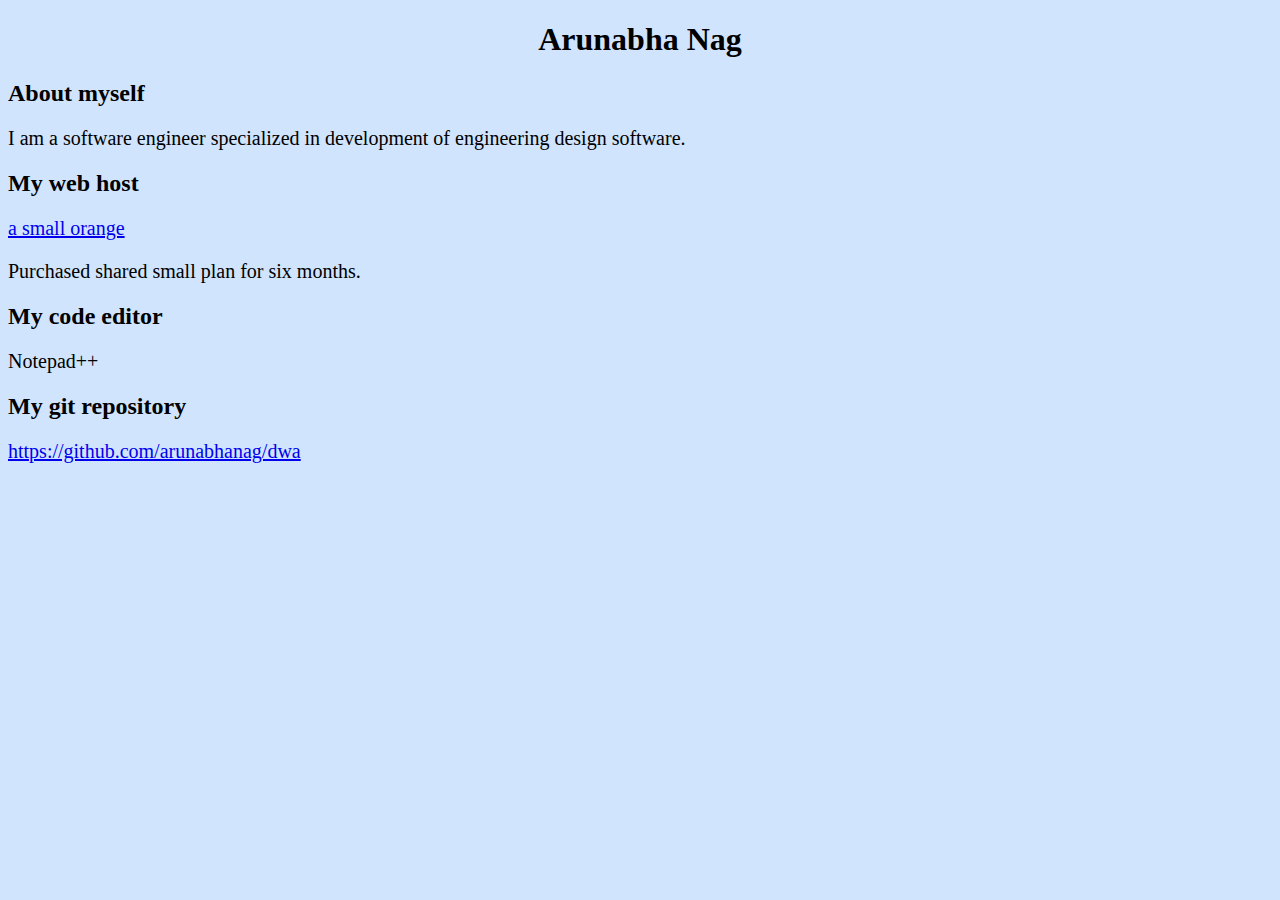
<file: p1/index.html>
<!DOCTYPE html>
<html>
<head>
<title>Arunabha's work for CSCI E-75 project 1</title>
<link rel="stylesheet" type="text/css" href="style.css" />
<meta name="description" content="Arunabha's project work for Harvard course CSCI E-75">
<meta http-equiv="Content-Type" content="text/html; charset=UTF-8" />
</head>

<body>

	<h1>Arunabha Nag</h1>
	<div>
		<h2>About myself</h2>
		<p>I am a software engineer specialized in development of engineering design software.</p>
	</div>

	<div>
		<h2>My web host</h2>
		<p>
			<a href="http://asmallorange.com">a small orange</a>
		</p>
		<p>Purchased shared small plan for six months.</p>
	</div>

	<div>
		<h2>My code editor</h2>
		<p>Notepad++</p>
	</div>

	<div>
		<h2>My git repository</h2>
		<p>
			<a href="https://github.com/arunabhanag/dwa">https://github.com/arunabhanag/dwa</a>
		</p>
	</div>
</body>
</html>
</file>
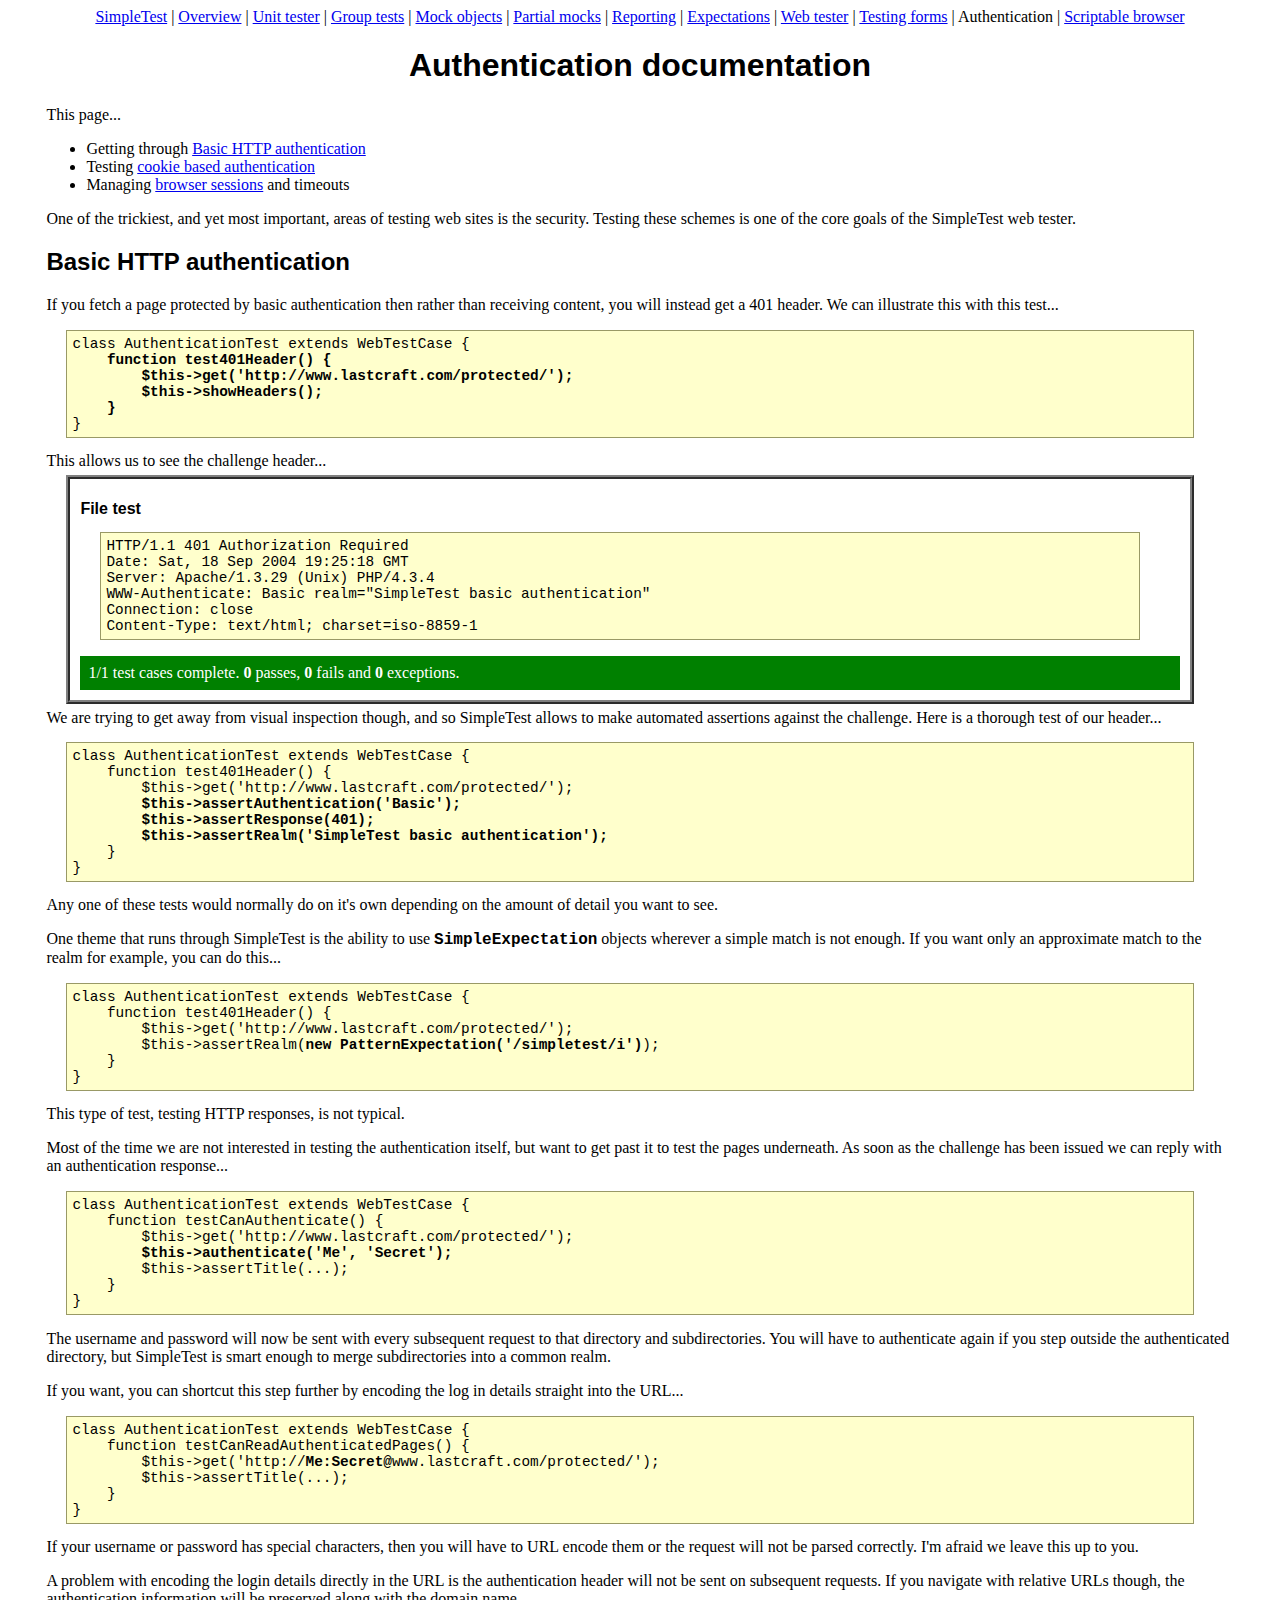
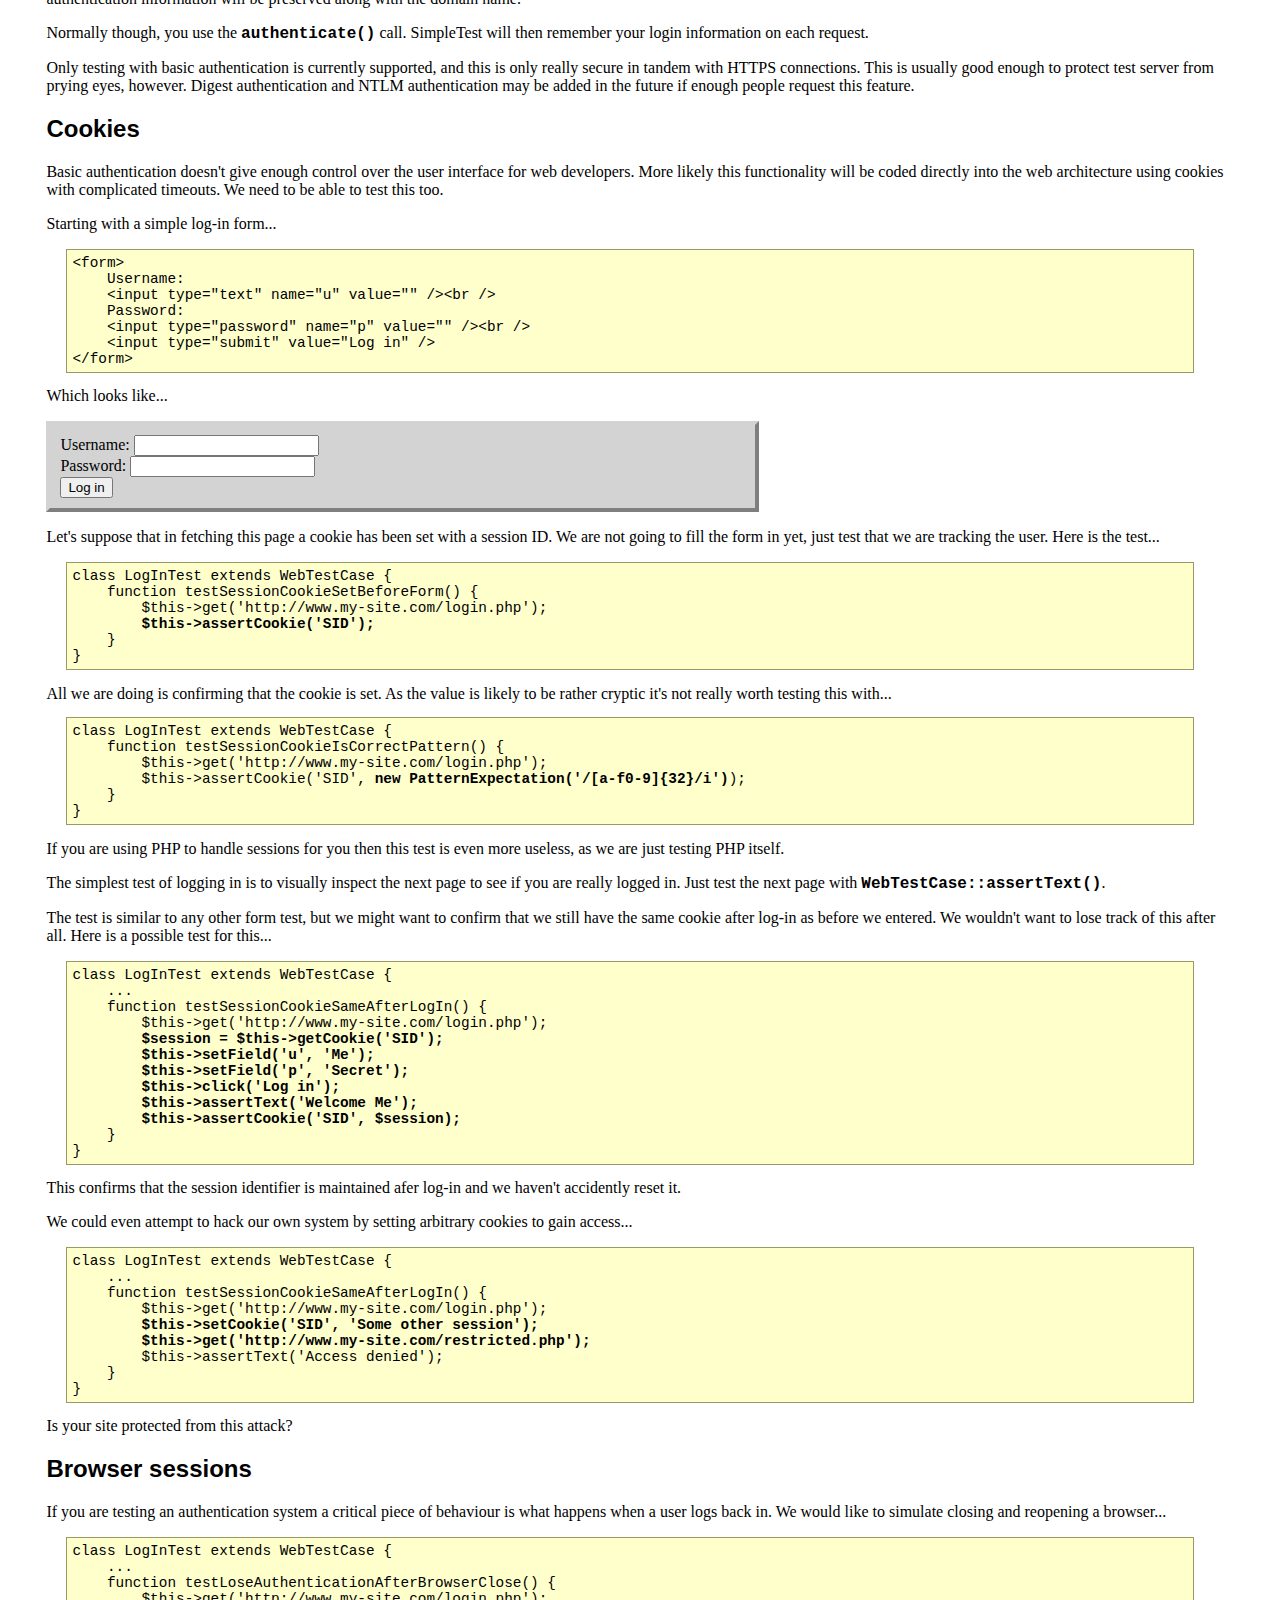
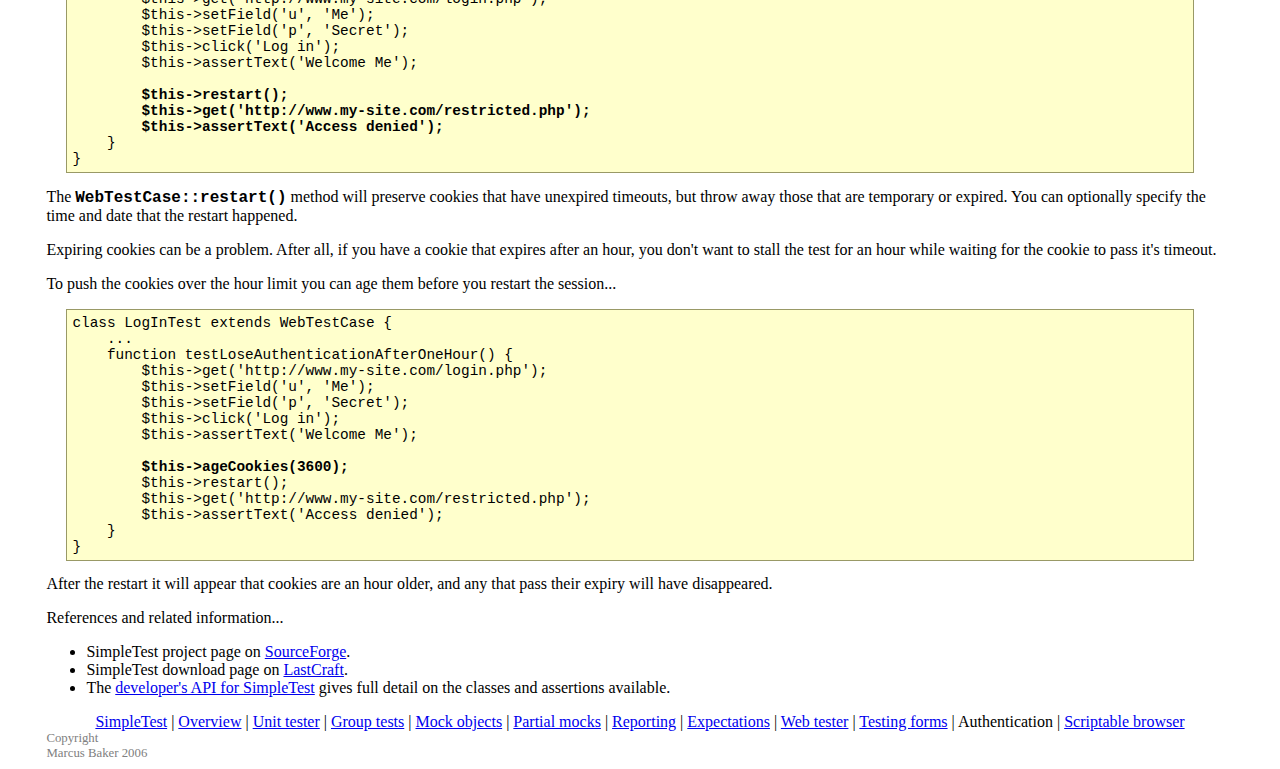
<file: core/vendors/simpletest/docs/en/authentication_documentation.html>
<html>
<head>
<meta http-equiv="Content-Type" content="text/html; charset=UTF-8">
<title>SimpleTest documentation for testing log-in and authentication</title>
<link rel="stylesheet" type="text/css" href="docs.css" title="Styles">
</head>
<body>
<div class="menu_back"><div class="menu">
<a href="index.html">SimpleTest</a>
                |
                <a href="overview.html">Overview</a>
                |
                <a href="unit_test_documentation.html">Unit tester</a>
                |
                <a href="group_test_documentation.html">Group tests</a>
                |
                <a href="mock_objects_documentation.html">Mock objects</a>
                |
                <a href="partial_mocks_documentation.html">Partial mocks</a>
                |
                <a href="reporter_documentation.html">Reporting</a>
                |
                <a href="expectation_documentation.html">Expectations</a>
                |
                <a href="web_tester_documentation.html">Web tester</a>
                |
                <a href="form_testing_documentation.html">Testing forms</a>
                |
                <span class="chosen">Authentication</span>
                |
                <a href="browser_documentation.html">Scriptable browser</a>
</div></div>
<h1>Authentication documentation</h1>
        This page...
        <ul>
<li>
            Getting through <a href="#basic">Basic HTTP authentication</a>
        </li>
<li>
            Testing <a href="#cookies">cookie based authentication</a>
        </li>
<li>
            Managing <a href="#session">browser sessions</a> and timeouts
        </li>
</ul>
<div class="content">
        
            <p>
                One of the trickiest, and yet most important, areas
                of testing web sites is the security.
                Testing these schemes is one of the core goals of
                the SimpleTest web tester.
            </p>
        
        <h2>
<a class="target" name="basic"></a>Basic HTTP authentication</h2>
            <p>
                If you fetch a page protected by basic authentication then
                rather than receiving content, you will instead get a 401
                header.
                We can illustrate this with this test...
<pre>
class AuthenticationTest extends WebTestCase {<strong>
    function test401Header() {
        $this-&gt;get('http://www.lastcraft.com/protected/');
        $this-&gt;showHeaders();
    }</strong>
}
</pre>
                This allows us to see the challenge header...
                <div class="demo">
                    <h1>File test</h1>
<pre>
HTTP/1.1 401 Authorization Required
Date: Sat, 18 Sep 2004 19:25:18 GMT
Server: Apache/1.3.29 (Unix) PHP/4.3.4
WWW-Authenticate: Basic realm="SimpleTest basic authentication"
Connection: close
Content-Type: text/html; charset=iso-8859-1
</pre>
                    <div style="padding: 8px; margin-top: 1em; background-color: green; color: white;">1/1 test cases complete.
                    <strong>0</strong> passes, <strong>0</strong> fails and <strong>0</strong> exceptions.</div>
                </div>
                We are trying to get away from visual inspection though, and so SimpleTest
                allows to make automated assertions against the challenge.
                Here is a thorough test of our header...
<pre>
class AuthenticationTest extends WebTestCase {
    function test401Header() {
        $this-&gt;get('http://www.lastcraft.com/protected/');<strong>
        $this-&gt;assertAuthentication('Basic');
        $this-&gt;assertResponse(401);
        $this-&gt;assertRealm('SimpleTest basic authentication');</strong>
    }
}
</pre>
                Any one of these tests would normally do on it's own depending
                on the amount of detail you want to see.
            </p>
            <p>
                One theme that runs through SimpleTest is the ability to use
                <span class="new_code">SimpleExpectation</span> objects wherever a simple
                match is not enough.
                If you want only an approximate match to the realm for
                example, you can do this...
<pre>
class AuthenticationTest extends WebTestCase {
    function test401Header() {
        $this-&gt;get('http://www.lastcraft.com/protected/');
        $this-&gt;assertRealm(<strong>new PatternExpectation('/simpletest/i')</strong>);
    }
}
</pre>
                This type of test, testing HTTP responses, is not typical.
            </p>
            <p>
                Most of the time we are not interested in testing the
                authentication itself, but want to get past it to test
                the pages underneath.
                As soon as the challenge has been issued we can reply with
                an authentication response...
<pre>
class AuthenticationTest extends WebTestCase {
    function testCanAuthenticate() {
        $this-&gt;get('http://www.lastcraft.com/protected/');<strong>
        $this-&gt;authenticate('Me', 'Secret');</strong>
        $this-&gt;assertTitle(...);
    }
}
</pre>
                The username and password will now be sent with every
                subsequent request to that directory and subdirectories.
                You will have to authenticate again if you step outside
                the authenticated directory, but SimpleTest is smart enough
                to merge subdirectories into a common realm.
            </p>
            <p>
                If you want, you can shortcut this step further by encoding
                the log in details straight into the URL...
<pre>
class AuthenticationTest extends WebTestCase {
    function testCanReadAuthenticatedPages() {
        $this-&gt;get('http://<strong>Me:Secret@</strong>www.lastcraft.com/protected/');
        $this-&gt;assertTitle(...);
    }
}
</pre>
                If your username or password has special characters, then you
                will have to URL encode them or the request will not be parsed
                correctly.
                I'm afraid we leave this up to you.
            </p>
            <p>
                A problem with encoding the login details directly in the URL is
                the authentication header will not be sent on subsequent requests.
                If you navigate with relative URLs though, the authentication
                information will be preserved along with the domain name.
            </p>
            <p>
                Normally though, you use the <span class="new_code">authenticate()</span> call.
                SimpleTest will then remember your login information on each request.
            </p>
            <p>
                Only testing with basic authentication is currently supported, and
                this is only really secure in tandem with HTTPS connections.
                This is usually good enough to protect test server from prying eyes,
                however.
                Digest authentication and NTLM authentication may be added
                in the future if enough people request this feature.
            </p>
        
        <h2>
<a class="target" name="cookies"></a>Cookies</h2>
            <p>
                Basic authentication doesn't give enough control over the
                user interface for web developers.
                More likely this functionality will be coded directly into
                the web architecture using cookies with complicated timeouts.
                We need to be able to test this too.
            </p>
            <p>
                Starting with a simple log-in form...
<pre>
&lt;form&gt;
    Username:
    &lt;input type="text" name="u" value="" /&gt;&lt;br /&gt;
    Password:
    &lt;input type="password" name="p" value="" /&gt;&lt;br /&gt;
    &lt;input type="submit" value="Log in" /&gt;
&lt;/form&gt;
</pre>
                Which looks like...
            </p>
            <p>
                <form class="demo">
                    Username:
                    <input type="text" name="u" value=""><br>
                    Password:
                    <input type="password" name="p" value=""><br>
                    <input type="submit" value="Log in">
                </form>
            </p>
            <p>
                Let's suppose that in fetching this page a cookie has been
                set with a session ID.
                We are not going to fill the form in yet, just test that
                we are tracking the user.
                Here is the test...
<pre>
class LogInTest extends WebTestCase {
    function testSessionCookieSetBeforeForm() {
        $this-&gt;get('http://www.my-site.com/login.php');<strong>
        $this-&gt;assertCookie('SID');</strong>
    }
}
</pre>
                All we are doing is confirming that the cookie is set.
                As the value is likely to be rather cryptic it's not
                really worth testing this with...
<pre>
class LogInTest extends WebTestCase {
    function testSessionCookieIsCorrectPattern() {
        $this-&gt;get('http://www.my-site.com/login.php');
        $this-&gt;assertCookie('SID', <strong>new PatternExpectation('/[a-f0-9]{32}/i')</strong>);
    }
}
</pre>
                If you are using PHP to handle sessions for you then
                this test is even more useless, as we are just testing PHP itself.
            </p>
            <p>
                The simplest test of logging in is to visually inspect the
                next page to see if you are really logged in.
                Just test the next page with <span class="new_code">WebTestCase::assertText()</span>.
            </p>
            <p>
                The test is similar to any other form test,
                but we might want to confirm that we still have the same
                cookie after log-in as before we entered.
                We wouldn't want to lose track of this after all.
                Here is a possible test for this...
<pre>
class LogInTest extends WebTestCase {
    ...
    function testSessionCookieSameAfterLogIn() {
        $this-&gt;get('http://www.my-site.com/login.php');<strong>
        $session = $this-&gt;getCookie('SID');
        $this-&gt;setField('u', 'Me');
        $this-&gt;setField('p', 'Secret');
        $this-&gt;click('Log in');
        $this-&gt;assertText('Welcome Me');
        $this-&gt;assertCookie('SID', $session);</strong>
    }
}
</pre>
                This confirms that the session identifier is maintained
                afer log-in and we haven't accidently reset it.
            </p>
            <p>
                We could even attempt to hack our own system by setting
                arbitrary cookies to gain access...
<pre>
class LogInTest extends WebTestCase {
    ...
    function testSessionCookieSameAfterLogIn() {
        $this-&gt;get('http://www.my-site.com/login.php');<strong>
        $this-&gt;setCookie('SID', 'Some other session');
        $this-&gt;get('http://www.my-site.com/restricted.php');</strong>
        $this-&gt;assertText('Access denied');
    }
}
</pre>
                Is your site protected from this attack?
            </p>
        
        <h2>
<a class="target" name="session"></a>Browser sessions</h2>
            <p>
                If you are testing an authentication system a critical piece
                of behaviour is what happens when a user logs back in.
                We would like to simulate closing and reopening a browser...
<pre>
class LogInTest extends WebTestCase {
    ...
    function testLoseAuthenticationAfterBrowserClose() {
        $this-&gt;get('http://www.my-site.com/login.php');
        $this-&gt;setField('u', 'Me');
        $this-&gt;setField('p', 'Secret');
        $this-&gt;click('Log in');
        $this-&gt;assertText('Welcome Me');<strong>
        
        $this-&gt;restart();
        $this-&gt;get('http://www.my-site.com/restricted.php');
        $this-&gt;assertText('Access denied');</strong>
    }
}
</pre>
                The <span class="new_code">WebTestCase::restart()</span> method will
                preserve cookies that have unexpired timeouts, but throw away
                those that are temporary or expired.
                You can optionally specify the time and date that the restart
                happened.
            </p>
            <p>
                Expiring cookies can be a problem.
                After all, if you have a cookie that expires after an hour,
                you don't want to stall the test for an hour while waiting
                for the cookie to pass it's timeout.
            </p>
            <p>
                To push the cookies over the hour limit you can age them
                before you restart the session...
<pre>
class LogInTest extends WebTestCase {
    ...
    function testLoseAuthenticationAfterOneHour() {
        $this-&gt;get('http://www.my-site.com/login.php');
        $this-&gt;setField('u', 'Me');
        $this-&gt;setField('p', 'Secret');
        $this-&gt;click('Log in');
        $this-&gt;assertText('Welcome Me');
        <strong>
        $this-&gt;ageCookies(3600);</strong>
        $this-&gt;restart();
        $this-&gt;get('http://www.my-site.com/restricted.php');
        $this-&gt;assertText('Access denied');
    }
}
</pre>
                After the restart it will appear that cookies are an
                hour older, and any that pass their expiry will have
                disappeared.
            </p>
        
    </div>
        References and related information...
        <ul>
<li>
            SimpleTest project page on <a href="http://sourceforge.net/projects/simpletest/">SourceForge</a>.
        </li>
<li>
            SimpleTest download page on <a href="http://www.lastcraft.com/simple_test.php">LastCraft</a>.
        </li>
<li>
            The <a href="http://simpletest.org/api/">developer's API for SimpleTest</a>
            gives full detail on the classes and assertions available.
        </li>
</ul>
<div class="menu_back"><div class="menu">
<a href="index.html">SimpleTest</a>
                |
                <a href="overview.html">Overview</a>
                |
                <a href="unit_test_documentation.html">Unit tester</a>
                |
                <a href="group_test_documentation.html">Group tests</a>
                |
                <a href="mock_objects_documentation.html">Mock objects</a>
                |
                <a href="partial_mocks_documentation.html">Partial mocks</a>
                |
                <a href="reporter_documentation.html">Reporting</a>
                |
                <a href="expectation_documentation.html">Expectations</a>
                |
                <a href="web_tester_documentation.html">Web tester</a>
                |
                <a href="form_testing_documentation.html">Testing forms</a>
                |
                <span class="chosen">Authentication</span>
                |
                <a href="browser_documentation.html">Scriptable browser</a>
</div></div>
<div class="copyright">
            Copyright<br>Marcus Baker 2006
        </div>
</body>
</html>
</file>
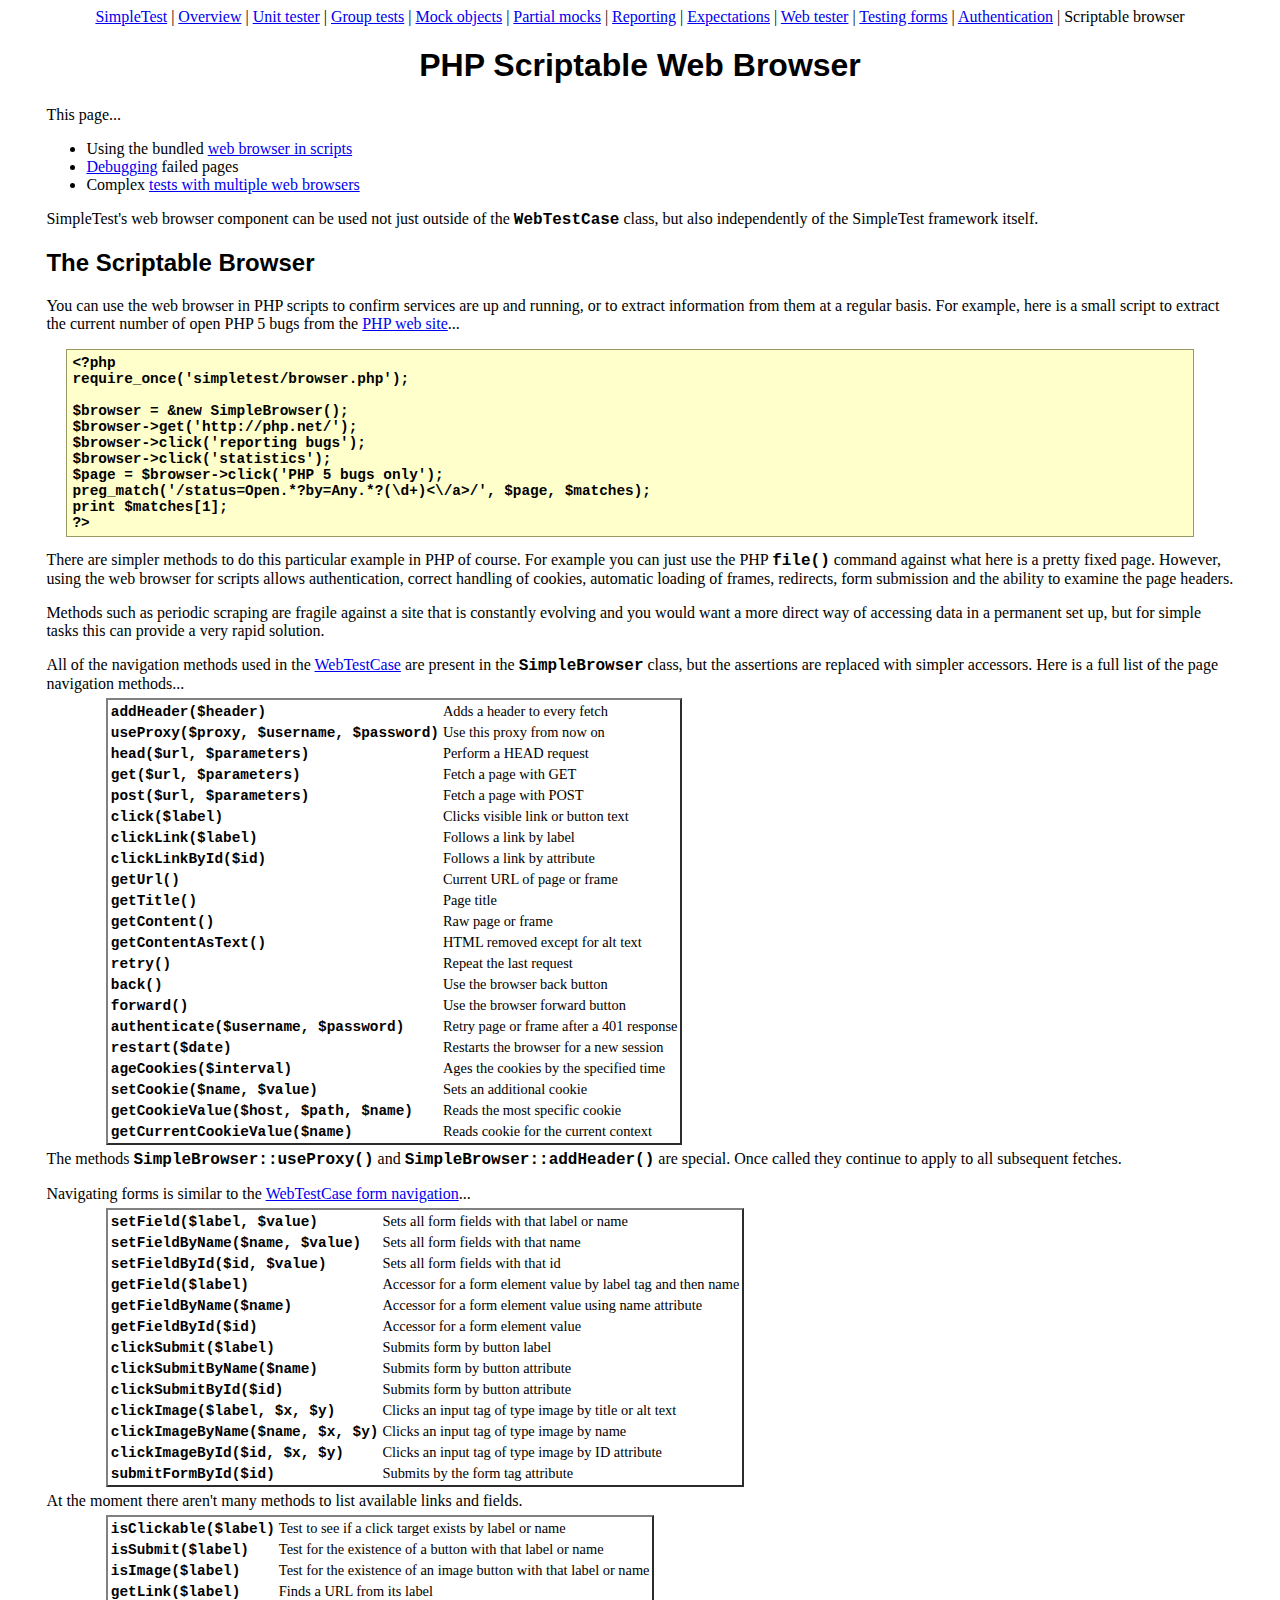
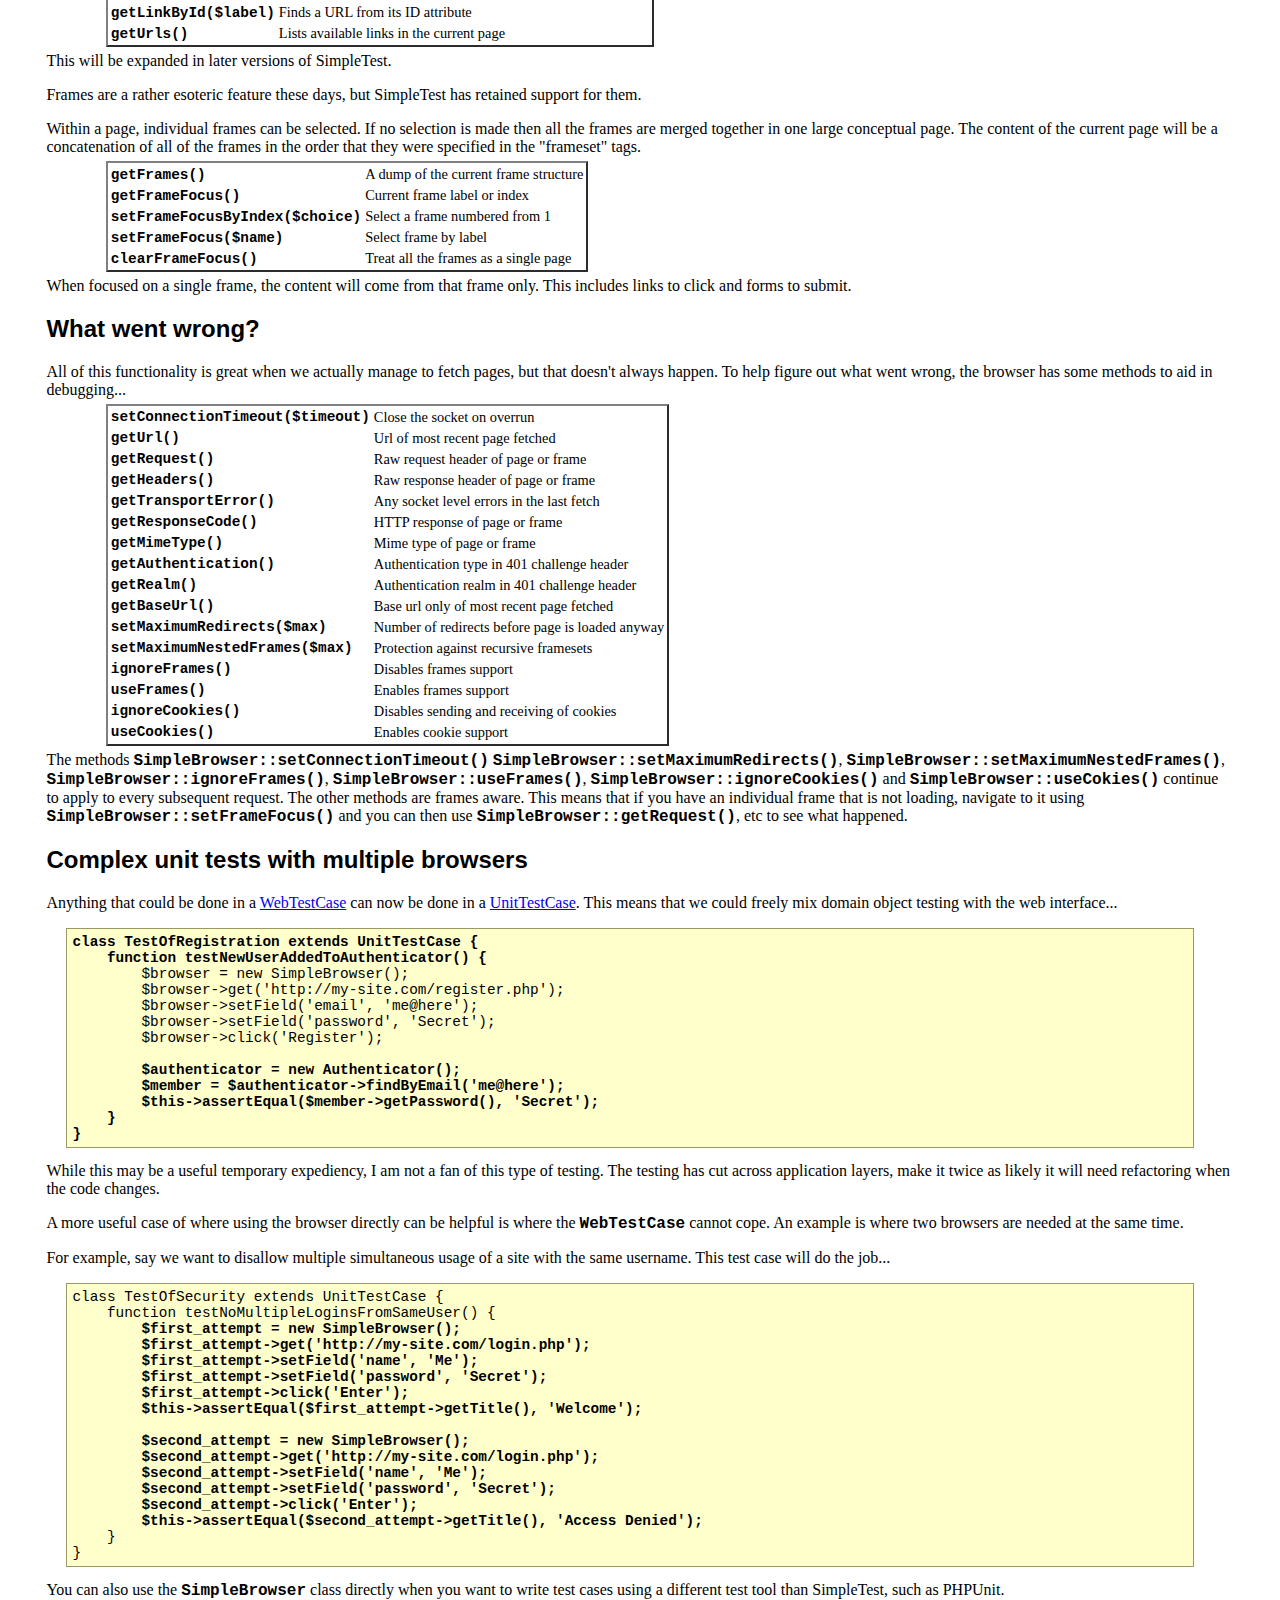
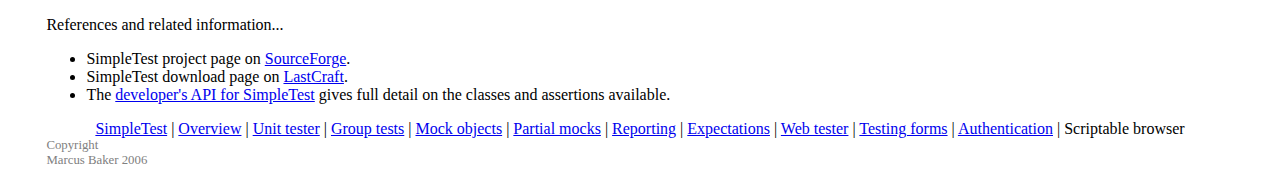
<file: core/vendors/simpletest/docs/en/browser_documentation.html>
<html>
<head>
<meta http-equiv="Content-Type" content="text/html; charset=UTF-8">
<title>SimpleTest documentation for the scriptable web browser component</title>
<link rel="stylesheet" type="text/css" href="docs.css" title="Styles">
</head>
<body>
<div class="menu_back"><div class="menu">
<a href="index.html">SimpleTest</a>
                |
                <a href="overview.html">Overview</a>
                |
                <a href="unit_test_documentation.html">Unit tester</a>
                |
                <a href="group_test_documentation.html">Group tests</a>
                |
                <a href="mock_objects_documentation.html">Mock objects</a>
                |
                <a href="partial_mocks_documentation.html">Partial mocks</a>
                |
                <a href="reporter_documentation.html">Reporting</a>
                |
                <a href="expectation_documentation.html">Expectations</a>
                |
                <a href="web_tester_documentation.html">Web tester</a>
                |
                <a href="form_testing_documentation.html">Testing forms</a>
                |
                <a href="authentication_documentation.html">Authentication</a>
                |
                <span class="chosen">Scriptable browser</span>
</div></div>
<h1>PHP Scriptable Web Browser</h1>
        This page...
        <ul>
<li>
            Using the bundled <a href="#scripting">web browser in scripts</a>
        </li>
<li>
            <a href="#debug">Debugging</a> failed pages
        </li>
<li>
            Complex <a href="#unit">tests with multiple web browsers</a>
        </li>
</ul>
<div class="content">
        
            <p>
                SimpleTest's web browser component can be used not just
                outside of the <span class="new_code">WebTestCase</span> class, but also
                independently of the SimpleTest framework itself.
            </p>
        
        <h2>
<a class="target" name="scripting"></a>The Scriptable Browser</h2>
            <p>
                You can use the web browser in PHP scripts to confirm
                services are up and running, or to extract information
                from them at a regular basis.
                For example, here is a small script to extract the current number of
                open PHP 5 bugs from the <a href="http://www.php.net/">PHP web site</a>...
<pre>
<strong>&lt;?php
require_once('simpletest/browser.php');
    
$browser = &amp;new SimpleBrowser();
$browser-&gt;get('http://php.net/');
$browser-&gt;click('reporting bugs');
$browser-&gt;click('statistics');
$page = $browser-&gt;click('PHP 5 bugs only');
preg_match('/status=Open.*?by=Any.*?(\d+)&lt;\/a&gt;/', $page, $matches);
print $matches[1];
?&gt;</strong>
</pre>
                There are simpler methods to do this particular example in PHP
                of course.
                For example you can just use the PHP <span class="new_code">file()</span>
                command against what here is a pretty fixed page.
                However, using the web browser for scripts allows authentication,
                correct handling of cookies, automatic loading of frames, redirects,
                form submission and the ability to examine the page headers.
            <p>
            </p>
                Methods such as periodic scraping are fragile against a site that is constantly
                evolving and you would want a more direct way of accessing
                data in a permanent set up, but for simple tasks this can provide
                a very rapid solution.
            </p>
            <p>
                All of the navigation methods used in the
                <a href="web_tester_documentation.html">WebTestCase</a>
                are present in the <span class="new_code">SimpleBrowser</span> class, but
                the assertions are replaced with simpler accessors.
                Here is a full list of the page navigation methods...
                <table><tbody>
                    <tr>
<td><span class="new_code">addHeader($header)</span></td>
<td>Adds a header to every fetch</td>
</tr>
                    <tr>
<td><span class="new_code">useProxy($proxy, $username, $password)</span></td>
<td>Use this proxy from now on</td>
</tr>
                    <tr>
<td><span class="new_code">head($url, $parameters)</span></td>
<td>Perform a HEAD request</td>
</tr>
                    <tr>
<td><span class="new_code">get($url, $parameters)</span></td>
<td>Fetch a page with GET</td>
</tr>
                    <tr>
<td><span class="new_code">post($url, $parameters)</span></td>
<td>Fetch a page with POST</td>
</tr>
                    <tr>
<td><span class="new_code">click($label)</span></td>
<td>Clicks visible link or button text</td>
</tr>
                    <tr>
<td><span class="new_code">clickLink($label)</span></td>
<td>Follows a link by label</td>
</tr>
                    <tr>
<td><span class="new_code">clickLinkById($id)</span></td>
<td>Follows a link by attribute</td>
</tr>
                    <tr>
<td><span class="new_code">getUrl()</span></td>
<td>Current URL of page or frame</td>
</tr>
                    <tr>
<td><span class="new_code">getTitle()</span></td>
<td>Page title</td>
</tr>
                    <tr>
<td><span class="new_code">getContent()</span></td>
<td>Raw page or frame</td>
</tr>
                    <tr>
<td><span class="new_code">getContentAsText()</span></td>
<td>HTML removed except for alt text</td>
</tr>
                    <tr>
<td><span class="new_code">retry()</span></td>
<td>Repeat the last request</td>
</tr>
                    <tr>
<td><span class="new_code">back()</span></td>
<td>Use the browser back button</td>
</tr>
                    <tr>
<td><span class="new_code">forward()</span></td>
<td>Use the browser forward button</td>
</tr>
                    <tr>
<td><span class="new_code">authenticate($username, $password)</span></td>
<td>Retry page or frame after a 401 response</td>
</tr>
                    <tr>
<td><span class="new_code">restart($date)</span></td>
<td>Restarts the browser for a new session</td>
</tr>
                    <tr>
<td><span class="new_code">ageCookies($interval)</span></td>
<td>Ages the cookies by the specified time</td>
</tr>
                    <tr>
<td><span class="new_code">setCookie($name, $value)</span></td>
<td>Sets an additional cookie</td>
</tr>
                    <tr>
<td><span class="new_code">getCookieValue($host, $path, $name)</span></td>
<td>Reads the most specific cookie</td>
</tr>
                    <tr>
<td><span class="new_code">getCurrentCookieValue($name)</span></td>
<td>Reads cookie for the current context</td>
</tr>
                </tbody></table>
                The methods <span class="new_code">SimpleBrowser::useProxy()</span> and
                <span class="new_code">SimpleBrowser::addHeader()</span> are special.
                Once called they continue to apply to all subsequent fetches.
            </p>
            <p>
                Navigating forms is similar to the
                <a href="form_testing_documentation.html">WebTestCase form navigation</a>...
                <table><tbody>
                    <tr>
<td><span class="new_code">setField($label, $value)</span></td>
<td>Sets all form fields with that label or name</td>
</tr>
                    <tr>
<td><span class="new_code">setFieldByName($name, $value)</span></td>
<td>Sets all form fields with that name</td>
</tr>
                    <tr>
<td><span class="new_code">setFieldById($id, $value)</span></td>
<td>Sets all form fields with that id</td>
</tr>
                    <tr>
<td><span class="new_code">getField($label)</span></td>
<td>Accessor for a form element value by label tag and then name</td>
</tr>
                    <tr>
<td><span class="new_code">getFieldByName($name)</span></td>
<td>Accessor for a form element value using name attribute</td>
</tr>
                    <tr>
<td><span class="new_code">getFieldById($id)</span></td>
<td>Accessor for a form element value</td>
</tr>
                    <tr>
<td><span class="new_code">clickSubmit($label)</span></td>
<td>Submits form by button label</td>
</tr>
                    <tr>
<td><span class="new_code">clickSubmitByName($name)</span></td>
<td>Submits form by button attribute</td>
</tr>
                    <tr>
<td><span class="new_code">clickSubmitById($id)</span></td>
<td>Submits form by button attribute</td>
</tr>
                    <tr>
<td><span class="new_code">clickImage($label, $x, $y)</span></td>
<td>Clicks an input tag of type image by title or alt text</td>
</tr>
                    <tr>
<td><span class="new_code">clickImageByName($name, $x, $y)</span></td>
<td>Clicks an input tag of type image by name</td>
</tr>
                    <tr>
<td><span class="new_code">clickImageById($id, $x, $y)</span></td>
<td>Clicks an input tag of type image by ID attribute</td>
</tr>
                    <tr>
<td><span class="new_code">submitFormById($id)</span></td>
<td>Submits by the form tag attribute</td>
</tr>
                </tbody></table>
                At the moment there aren't many methods to list available links and fields.
                <table><tbody>
                    <tr>
<td><span class="new_code">isClickable($label)</span></td>
<td>Test to see if a click target exists by label or name</td>
</tr>
                    <tr>
<td><span class="new_code">isSubmit($label)</span></td>
<td>Test for the existence of a button with that label or name</td>
</tr>
                    <tr>
<td><span class="new_code">isImage($label)</span></td>
<td>Test for the existence of an image button with that label or name</td>
</tr>
                    <tr>
<td><span class="new_code">getLink($label)</span></td>
<td>Finds a URL from its label</td>
</tr>
                    <tr>
<td><span class="new_code">getLinkById($label)</span></td>
<td>Finds a URL from its ID attribute</td>
</tr>
                    <tr>
<td><span class="new_code">getUrls()</span></td>
<td>Lists available links in the current page</td>
</tr>
                </tbody></table>
                This will be expanded in later versions of SimpleTest.
            </p>
            <p>
                Frames are a rather esoteric feature these days, but SimpleTest has
                retained support for them.
            </p>
            <p>
                Within a page, individual frames can be selected.
                If no selection is made then all the frames are merged together
                in one large conceptual page.
                The content of the current page will be a concatenation of all of the
                frames in the order that they were specified in the "frameset"
                tags.
                <table><tbody>
                    <tr>
<td><span class="new_code">getFrames()</span></td>
<td>A dump of the current frame structure</td>
</tr>
                    <tr>
<td><span class="new_code">getFrameFocus()</span></td>
<td>Current frame label or index</td>
</tr>
                    <tr>
<td><span class="new_code">setFrameFocusByIndex($choice)</span></td>
<td>Select a frame numbered from 1</td>
</tr>
                    <tr>
<td><span class="new_code">setFrameFocus($name)</span></td>
<td>Select frame by label</td>
</tr>
                    <tr>
<td><span class="new_code">clearFrameFocus()</span></td>
<td>Treat all the frames as a single page</td>
</tr>
                </tbody></table>
                When focused on a single frame, the content will come from
                that frame only.
                This includes links to click and forms to submit.
            </p>
        
        <h2>
<a class="target" name="debug"></a>What went wrong?</h2>
            <p>
                All of this functionality is great when we actually manage to fetch pages,
                but that doesn't always happen.
                To help figure out what went wrong, the browser has some methods to
                aid in debugging...
                <table><tbody>
                    <tr>
<td><span class="new_code">setConnectionTimeout($timeout)</span></td>
<td>Close the socket on overrun</td>
</tr>
                    <tr>
<td><span class="new_code">getUrl()</span></td>
<td>Url of most recent page fetched</td>
</tr>
                    <tr>
<td><span class="new_code">getRequest()</span></td>
<td>Raw request header of page or frame</td>
</tr>
                    <tr>
<td><span class="new_code">getHeaders()</span></td>
<td>Raw response header of page or frame</td>
</tr>
                    <tr>
<td><span class="new_code">getTransportError()</span></td>
<td>Any socket level errors in the last fetch</td>
</tr>
                    <tr>
<td><span class="new_code">getResponseCode()</span></td>
<td>HTTP response of page or frame</td>
</tr>
                    <tr>
<td><span class="new_code">getMimeType()</span></td>
<td>Mime type of page or frame</td>
</tr>
                    <tr>
<td><span class="new_code">getAuthentication()</span></td>
<td>Authentication type in 401 challenge header</td>
</tr>
                    <tr>
<td><span class="new_code">getRealm()</span></td>
<td>Authentication realm in 401 challenge header</td>
</tr>
                    <tr>
<td><span class="new_code">getBaseUrl()</span></td>
<td>Base url only of most recent page fetched</td>
</tr>
                    <tr>
<td><span class="new_code">setMaximumRedirects($max)</span></td>
<td>Number of redirects before page is loaded anyway</td>
</tr>
                    <tr>
<td><span class="new_code">setMaximumNestedFrames($max)</span></td>
<td>Protection against recursive framesets</td>
</tr>
                    <tr>
<td><span class="new_code">ignoreFrames()</span></td>
<td>Disables frames support</td>
</tr>
                    <tr>
<td><span class="new_code">useFrames()</span></td>
<td>Enables frames support</td>
</tr>
                    <tr>
<td><span class="new_code">ignoreCookies()</span></td>
<td>Disables sending and receiving of cookies</td>
</tr>
                    <tr>
<td><span class="new_code">useCookies()</span></td>
<td>Enables cookie support</td>
</tr>
                </tbody></table>
                The methods <span class="new_code">SimpleBrowser::setConnectionTimeout()</span>
                <span class="new_code">SimpleBrowser::setMaximumRedirects()</span>,
                <span class="new_code">SimpleBrowser::setMaximumNestedFrames()</span>,
                <span class="new_code">SimpleBrowser::ignoreFrames()</span>,
                <span class="new_code">SimpleBrowser::useFrames()</span>,
                <span class="new_code">SimpleBrowser::ignoreCookies()</span> and
                <span class="new_code">SimpleBrowser::useCokies()</span> continue to apply
                to every subsequent request.
                The other methods are frames aware.
                This means that if you have an individual frame that is not
                loading, navigate to it using <span class="new_code">SimpleBrowser::setFrameFocus()</span>
                and you can then use <span class="new_code">SimpleBrowser::getRequest()</span>, etc to
                see what happened.
            </p>
        
        <h2>
<a class="target" name="unit"></a>Complex unit tests with multiple browsers</h2>
            <p>
                Anything that could be done in a
                <a href="web_tester_documentation.html">WebTestCase</a> can
                now be done in a <a href="unit_tester_documentation.html">UnitTestCase</a>.
                This means that we could freely mix domain object testing with the
                web interface...
<pre>
<strong>class TestOfRegistration extends UnitTestCase {
    function testNewUserAddedToAuthenticator() {</strong>
        $browser = new SimpleBrowser();
        $browser-&gt;get('http://my-site.com/register.php');
        $browser-&gt;setField('email', 'me@here');
        $browser-&gt;setField('password', 'Secret');
        $browser-&gt;click('Register');
        <strong>
        $authenticator = new Authenticator();
        $member = $authenticator-&gt;findByEmail('me@here');
        $this-&gt;assertEqual($member-&gt;getPassword(), 'Secret');
    }
}</strong>
</pre>
                While this may be a useful temporary expediency, I am not a fan
                of this type of testing.
                The testing has cut across application layers, make it twice as
                likely it will need refactoring when the code changes.
            </p>
            <p>
                A more useful case of where using the browser directly can be helpful
                is where the <span class="new_code">WebTestCase</span> cannot cope.
                An example is where two browsers are needed at the same time.
            </p>
            <p>
                For example, say we want to disallow multiple simultaneous
                usage of a site with the same username.
                This test case will do the job...
<pre>
class TestOfSecurity extends UnitTestCase {
    function testNoMultipleLoginsFromSameUser() {<strong>
        $first_attempt = new SimpleBrowser();
        $first_attempt-&gt;get('http://my-site.com/login.php');
        $first_attempt-&gt;setField('name', 'Me');
        $first_attempt-&gt;setField('password', 'Secret');
        $first_attempt-&gt;click('Enter');
        $this-&gt;assertEqual($first_attempt-&gt;getTitle(), 'Welcome');
        
        $second_attempt = new SimpleBrowser();
        $second_attempt-&gt;get('http://my-site.com/login.php');
        $second_attempt-&gt;setField('name', 'Me');
        $second_attempt-&gt;setField('password', 'Secret');
        $second_attempt-&gt;click('Enter');
        $this-&gt;assertEqual($second_attempt-&gt;getTitle(), 'Access Denied');</strong>
    }
}
</pre>
                You can also use the <span class="new_code">SimpleBrowser</span> class
                directly when you want to write test cases using a different
                test tool than SimpleTest, such as PHPUnit.
            </p>
        
    </div>
        References and related information...
        <ul>
<li>
            SimpleTest project page on <a href="http://sourceforge.net/projects/simpletest/">SourceForge</a>.
        </li>
<li>
            SimpleTest download page on <a href="http://www.lastcraft.com/simple_test.php">LastCraft</a>.
        </li>
<li>
            The <a href="http://simpletest.org/api/">developer's API for SimpleTest</a>
            gives full detail on the classes and assertions available.
        </li>
</ul>
<div class="menu_back"><div class="menu">
<a href="index.html">SimpleTest</a>
                |
                <a href="overview.html">Overview</a>
                |
                <a href="unit_test_documentation.html">Unit tester</a>
                |
                <a href="group_test_documentation.html">Group tests</a>
                |
                <a href="mock_objects_documentation.html">Mock objects</a>
                |
                <a href="partial_mocks_documentation.html">Partial mocks</a>
                |
                <a href="reporter_documentation.html">Reporting</a>
                |
                <a href="expectation_documentation.html">Expectations</a>
                |
                <a href="web_tester_documentation.html">Web tester</a>
                |
                <a href="form_testing_documentation.html">Testing forms</a>
                |
                <a href="authentication_documentation.html">Authentication</a>
                |
                <span class="chosen">Scriptable browser</span>
</div></div>
<div class="copyright">
            Copyright<br>Marcus Baker 2006
        </div>
</body>
</html>
</file>
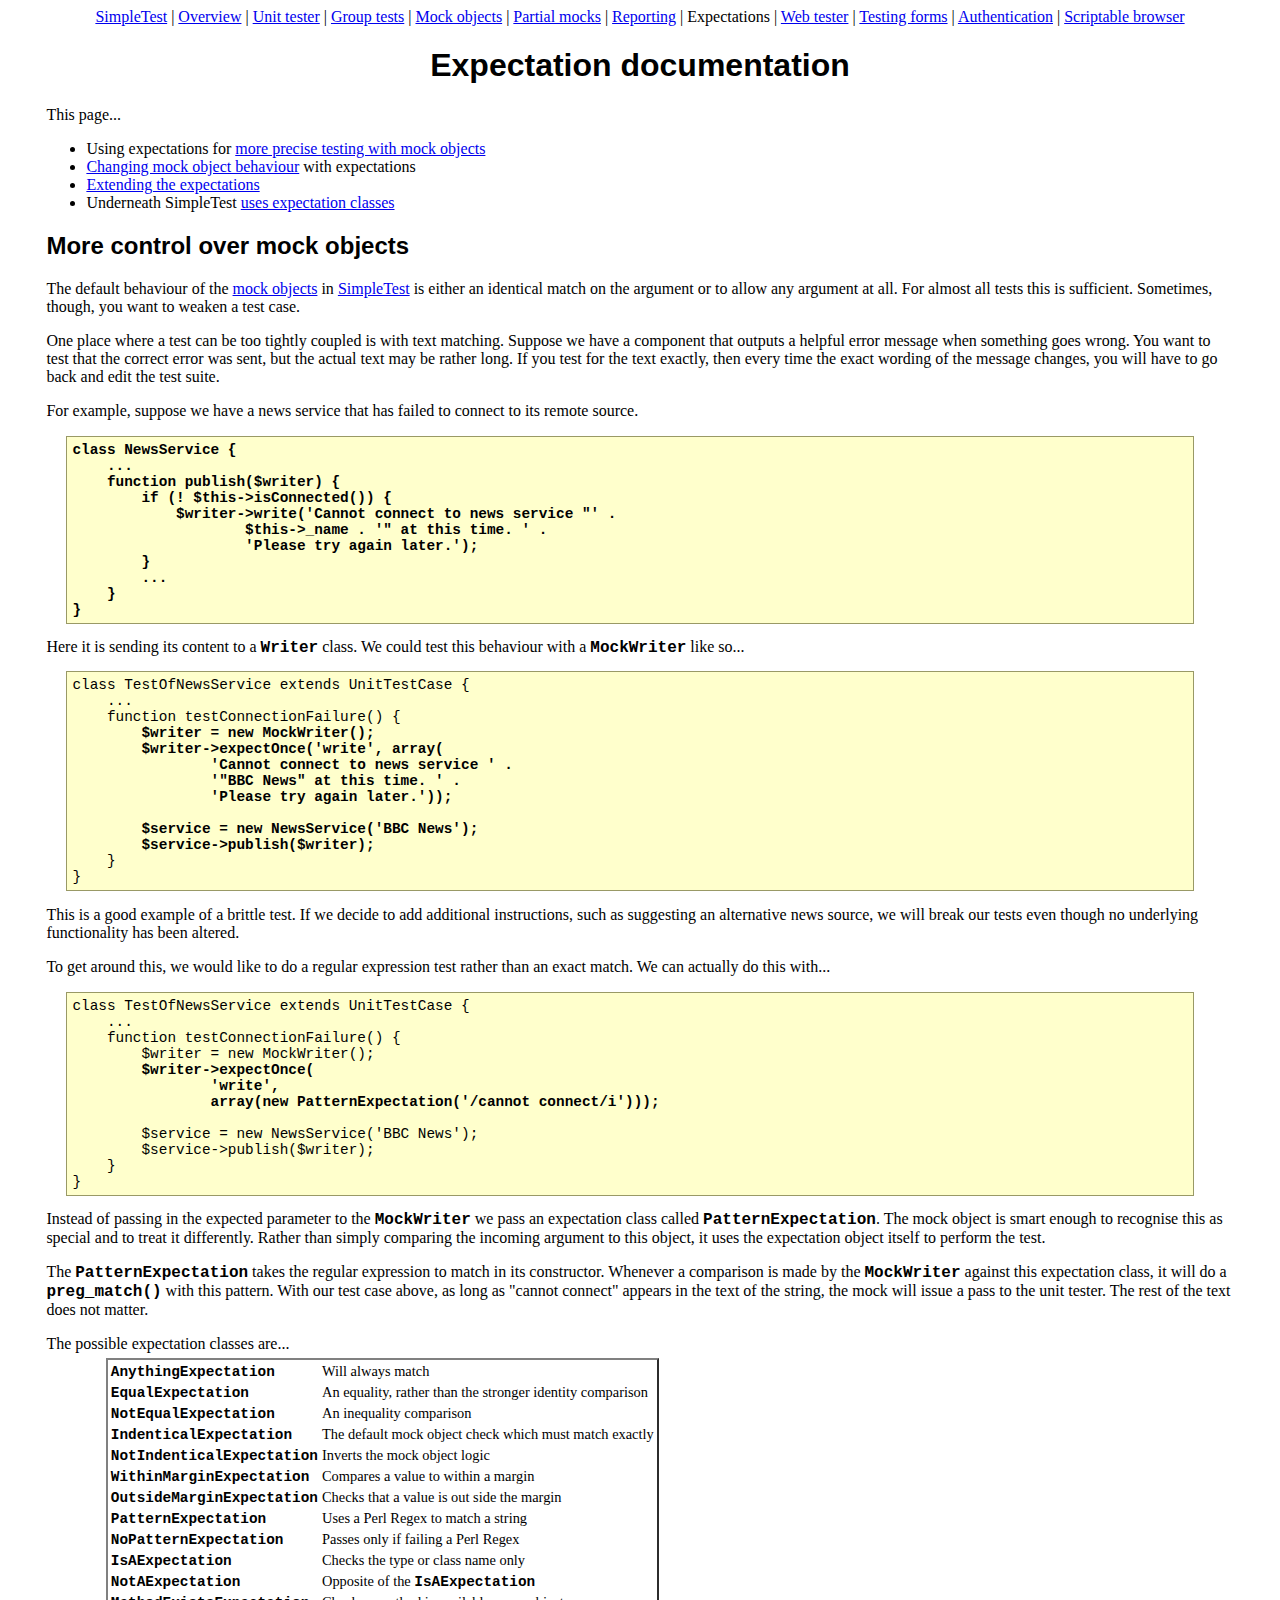
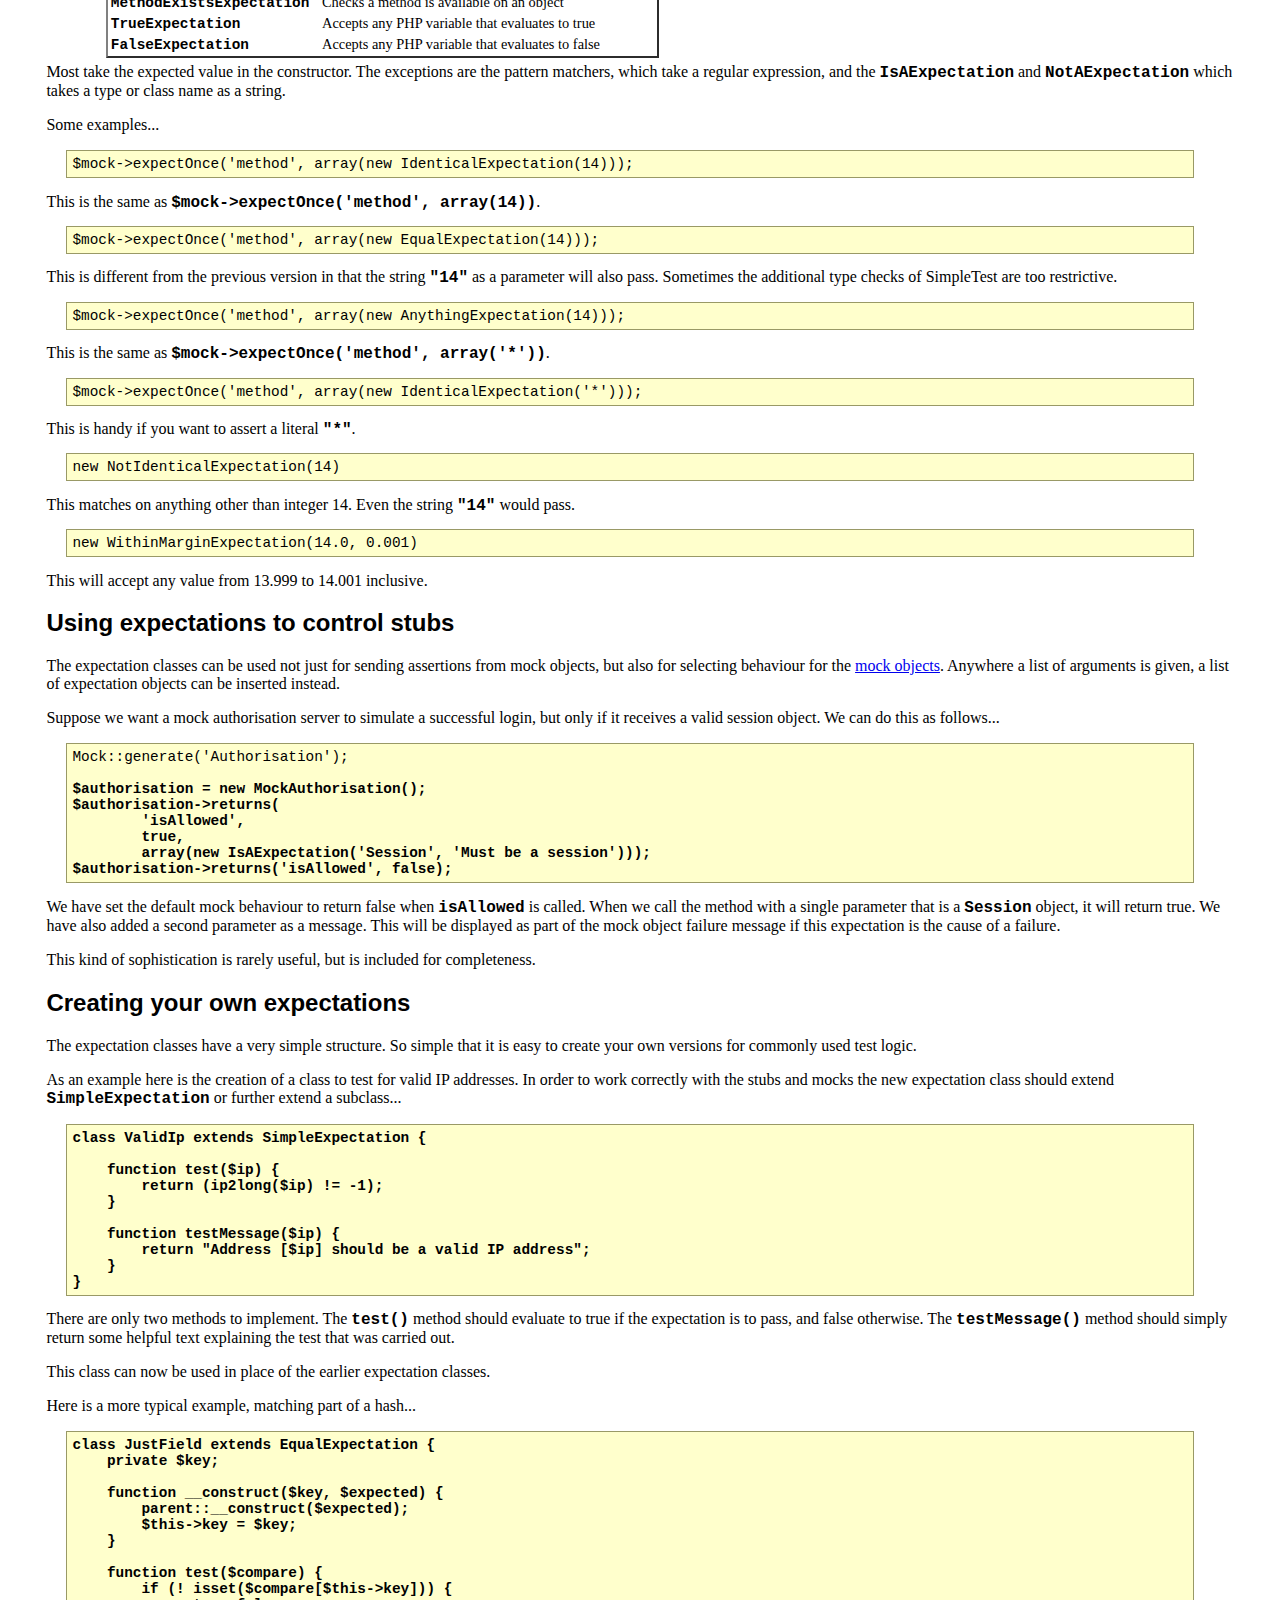
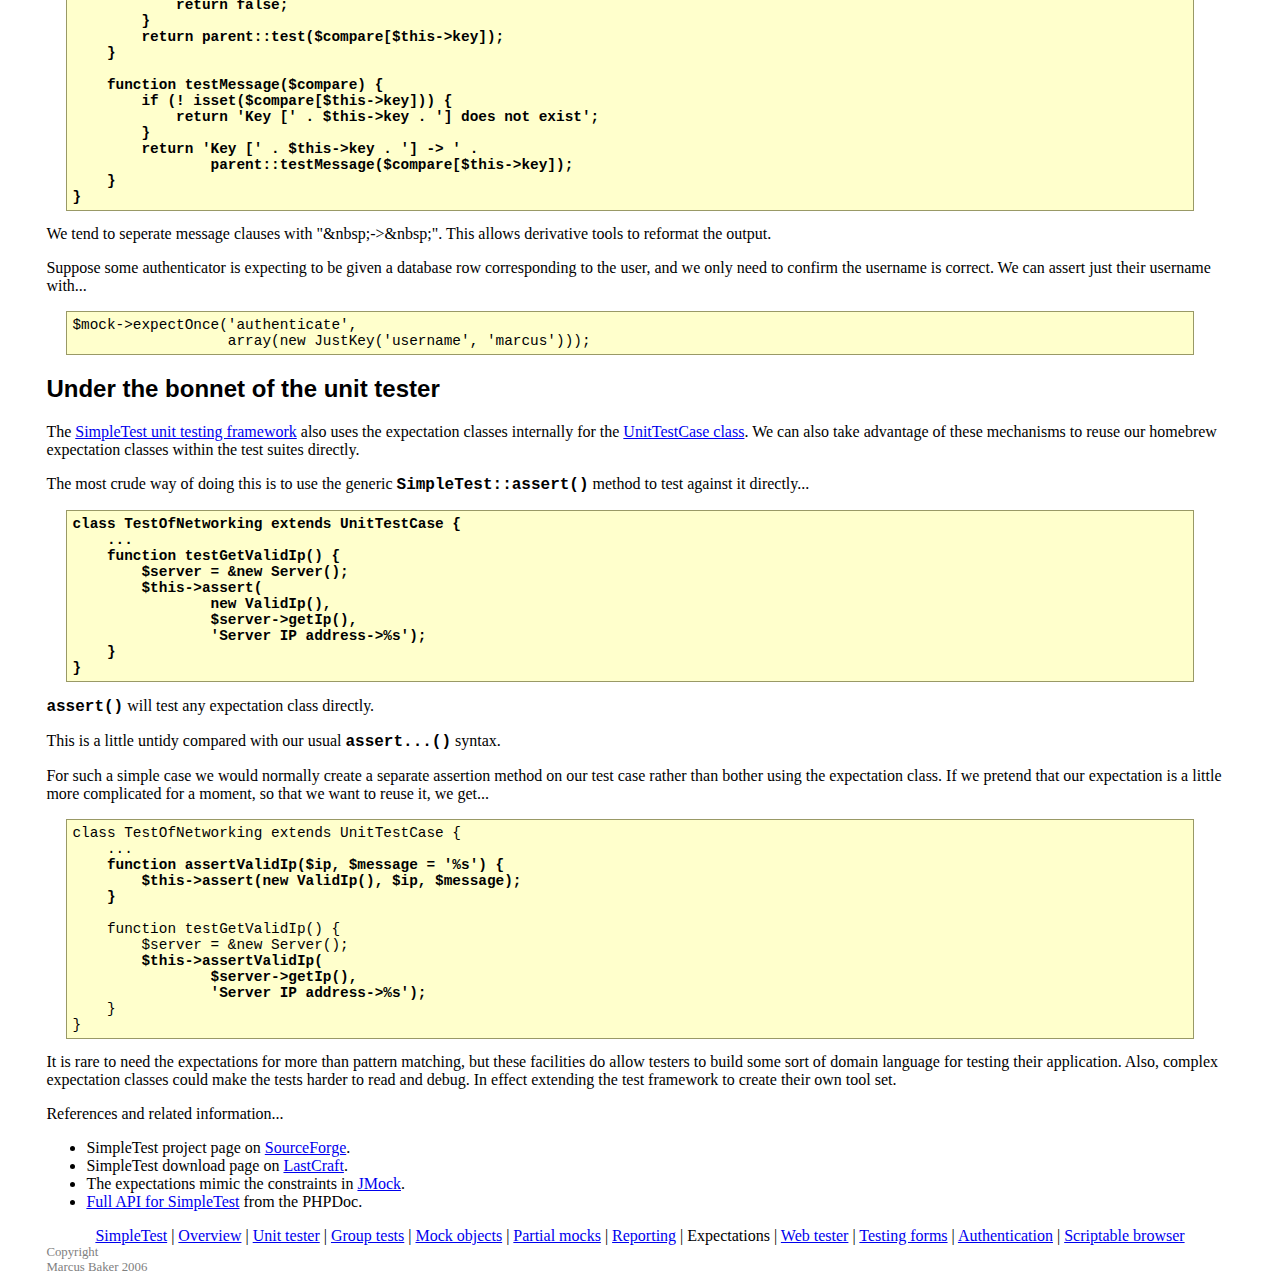
<file: core/vendors/simpletest/docs/en/expectation_documentation.html>
<html>
<head>
<meta http-equiv="Content-Type" content="text/html; charset=UTF-8">
<title>
        Extending the SimpleTest unit tester with additional expectation classes
    </title>
<link rel="stylesheet" type="text/css" href="docs.css" title="Styles">
</head>
<body>
<div class="menu_back"><div class="menu">
<a href="index.html">SimpleTest</a>
                |
                <a href="overview.html">Overview</a>
                |
                <a href="unit_test_documentation.html">Unit tester</a>
                |
                <a href="group_test_documentation.html">Group tests</a>
                |
                <a href="mock_objects_documentation.html">Mock objects</a>
                |
                <a href="partial_mocks_documentation.html">Partial mocks</a>
                |
                <a href="reporter_documentation.html">Reporting</a>
                |
                <span class="chosen">Expectations</span>
                |
                <a href="web_tester_documentation.html">Web tester</a>
                |
                <a href="form_testing_documentation.html">Testing forms</a>
                |
                <a href="authentication_documentation.html">Authentication</a>
                |
                <a href="browser_documentation.html">Scriptable browser</a>
</div></div>
<h1>Expectation documentation</h1>
        This page...
        <ul>
<li>
            Using expectations for
            <a href="#mock">more precise testing with mock objects</a>
        </li>
<li>
            <a href="#behaviour">Changing mock object behaviour</a> with expectations
        </li>
<li>
            <a href="#extending">Extending the expectations</a>
        </li>
<li>
            Underneath SimpleTest <a href="#unit">uses expectation classes</a>
        </li>
</ul>
<div class="content">
        <h2>
<a class="target" name="mock"></a>More control over mock objects</h2>
            <p>
                The default behaviour of the
                <a href="mock_objects_documentation.html">mock objects</a>
                in
                <a href="http://sourceforge.net/projects/simpletest/">SimpleTest</a>
                is either an identical match on the argument or to allow any argument at all.
                For almost all tests this is sufficient.
                Sometimes, though, you want to weaken a test case.
            </p>
            <p>
                One place where a test can be too tightly coupled is with
                text matching.
                Suppose we have a component that outputs a helpful error
                message when something goes wrong.
                You want to test that the correct error was sent, but the actual
                text may be rather long.
                If you test for the text exactly, then every time the exact wording
                of the message changes, you will have to go back and edit the test suite.
            </p>
            <p>
                For example, suppose we have a news service that has failed
                to connect to its remote source.
<pre>
<strong>class NewsService {
    ...
    function publish($writer) {
        if (! $this-&gt;isConnected()) {
            $writer-&gt;write('Cannot connect to news service "' .
                    $this-&gt;_name . '" at this time. ' .
                    'Please try again later.');
        }
        ...
    }
}</strong>
</pre>
                Here it is sending its content to a
                <span class="new_code">Writer</span> class.
                We could test this behaviour with a
                <span class="new_code">MockWriter</span> like so...
<pre>
class TestOfNewsService extends UnitTestCase {
    ...
    function testConnectionFailure() {<strong>
        $writer = new MockWriter();
        $writer-&gt;expectOnce('write', array(
                'Cannot connect to news service ' .
                '"BBC News" at this time. ' .
                'Please try again later.'));
        
        $service = new NewsService('BBC News');
        $service-&gt;publish($writer);</strong>
    }
}
</pre>
                This is a good example of a brittle test.
                If we decide to add additional instructions, such as
                suggesting an alternative news source, we will break
                our tests even though no underlying functionality
                has been altered.
            </p>
            <p>
                To get around this, we would like to do a regular expression
                test rather than an exact match.
                We can actually do this with...
<pre>
class TestOfNewsService extends UnitTestCase {
    ...
    function testConnectionFailure() {
        $writer = new MockWriter();<strong>
        $writer-&gt;expectOnce(
                'write',
                array(new PatternExpectation('/cannot connect/i')));</strong>
        
        $service = new NewsService('BBC News');
        $service-&gt;publish($writer);
    }
}
</pre>
                Instead of passing in the expected parameter to the
                <span class="new_code">MockWriter</span> we pass an
                expectation class called
                <span class="new_code">PatternExpectation</span>.
                The mock object is smart enough to recognise this as special
                and to treat it differently.
                Rather than simply comparing the incoming argument to this
                object, it uses the expectation object itself to
                perform the test.
            </p>
            <p>
                The <span class="new_code">PatternExpectation</span> takes
                the regular expression to match in its constructor.
                Whenever a comparison is made by the <span class="new_code">MockWriter</span>
                against this expectation class, it will do a
                <span class="new_code">preg_match()</span> with this pattern.
                With our test case above, as long as "cannot connect"
                appears in the text of the string, the mock will issue a pass
                to the unit tester.
                The rest of the text does not matter.
            </p>
            <p>
                The possible expectation classes are...
                <table><tbody>
                    <tr>
<td><span class="new_code">AnythingExpectation</span></td>
<td>Will always match</td>
</tr>
                    <tr>
<td><span class="new_code">EqualExpectation</span></td>
<td>An equality, rather than the stronger identity comparison</td>
</tr>
                    <tr>
<td><span class="new_code">NotEqualExpectation</span></td>
<td>An inequality comparison</td>
</tr>
                    <tr>
<td><span class="new_code">IndenticalExpectation</span></td>
<td>The default mock object check which must match exactly</td>
</tr>
                    <tr>
<td><span class="new_code">NotIndenticalExpectation</span></td>
<td>Inverts the mock object logic</td>
</tr>
                    <tr>
<td><span class="new_code">WithinMarginExpectation</span></td>
<td>Compares a value to within a margin</td>
</tr>
                    <tr>
<td><span class="new_code">OutsideMarginExpectation</span></td>
<td>Checks that a value is out side the margin</td>
</tr>
                    <tr>
<td><span class="new_code">PatternExpectation</span></td>
<td>Uses a Perl Regex to match a string</td>
</tr>
                    <tr>
<td><span class="new_code">NoPatternExpectation</span></td>
<td>Passes only if failing a Perl Regex</td>
</tr>
                    <tr>
<td><span class="new_code">IsAExpectation</span></td>
<td>Checks the type or class name only</td>
</tr>
                    <tr>
<td><span class="new_code">NotAExpectation</span></td>
<td>Opposite of the <span class="new_code">IsAExpectation</span>
</td>
</tr>
                    <tr>
<td><span class="new_code">MethodExistsExpectation</span></td>
<td>Checks a method is available on an object</td>
</tr>
                    <tr>
<td><span class="new_code">TrueExpectation</span></td>
<td>Accepts any PHP variable that evaluates to true</td>
</tr>
                    <tr>
<td><span class="new_code">FalseExpectation</span></td>
<td>Accepts any PHP variable that evaluates to false</td>
</tr>
                </tbody></table>
                Most take the expected value in the constructor.
                The exceptions are the pattern matchers, which take a regular expression,
                and the <span class="new_code">IsAExpectation</span> and <span class="new_code">NotAExpectation</span> which takes a type
                or class name as a string.
            </p>
            <p>
                Some examples...
            </p>
            <p>
<pre>
$mock-&gt;expectOnce('method', array(new IdenticalExpectation(14)));
</pre>
                This is the same as <span class="new_code">$mock-&gt;expectOnce('method', array(14))</span>.
<pre>
$mock-&gt;expectOnce('method', array(new EqualExpectation(14)));
</pre>
                This is different from the previous version in that the string
                <span class="new_code">"14"</span> as a parameter will also pass.
                Sometimes the additional type checks of SimpleTest are too restrictive.
<pre>
$mock-&gt;expectOnce('method', array(new AnythingExpectation(14)));
</pre>
                This is the same as <span class="new_code">$mock-&gt;expectOnce('method', array('*'))</span>.
<pre>
$mock-&gt;expectOnce('method', array(new IdenticalExpectation('*')));
</pre>
                This is handy if you want to assert a literal <span class="new_code">"*"</span>.
<pre>
new NotIdenticalExpectation(14)
</pre>
                This matches on anything other than integer 14.
                Even the string <span class="new_code">"14"</span> would pass.
<pre>
new WithinMarginExpectation(14.0, 0.001)
</pre>
                This will accept any value from 13.999 to 14.001 inclusive.
            </p>
        
        <h2>
<a class="target" name="behaviour"></a>Using expectations to control stubs</h2>
            <p>
                The expectation classes can be used not just for sending assertions
                from mock objects, but also for selecting behaviour for the
                <a href="mock_objects_documentation.html">mock objects</a>.
                Anywhere a list of arguments is given, a list of expectation objects
                can be inserted instead.
            </p>
            <p>
                Suppose we want a mock authorisation server to simulate a successful login,
                but only if it receives a valid session object.
                We can do this as follows...
<pre>
Mock::generate('Authorisation');
<strong>
$authorisation = new MockAuthorisation();
$authorisation-&gt;returns(
        'isAllowed',
        true,
        array(new IsAExpectation('Session', 'Must be a session')));
$authorisation-&gt;returns('isAllowed', false);</strong>
</pre>
                We have set the default mock behaviour to return false when
                <span class="new_code">isAllowed</span> is called.
                When we call the method with a single parameter that
                is a <span class="new_code">Session</span> object, it will return true.
                We have also added a second parameter as a message.
                This will be displayed as part of the mock object
                failure message if this expectation is the cause of
                a failure.
            </p>
            <p>
                This kind of sophistication is rarely useful, but is included for
                completeness.
            </p>
        
        <h2>
<a class="target" name="extending"></a>Creating your own expectations</h2>
            <p>
                The expectation classes have a very simple structure.
                So simple that it is easy to create your own versions for
                commonly used test logic.
            </p>
            <p>
                As an example here is the creation of a class to test for
                valid IP addresses.
                In order to work correctly with the stubs and mocks the new
                expectation class should extend
                <span class="new_code">SimpleExpectation</span> or further extend a subclass...
<pre>
<strong>class ValidIp extends SimpleExpectation {
    
    function test($ip) {
        return (ip2long($ip) != -1);
    }
    
    function testMessage($ip) {
        return "Address [$ip] should be a valid IP address";
    }
}</strong>
</pre>
                There are only two methods to implement.
                The <span class="new_code">test()</span> method should
                evaluate to true if the expectation is to pass, and
                false otherwise.
                The <span class="new_code">testMessage()</span> method
                should simply return some helpful text explaining the test
                that was carried out.
            </p>
            <p>
                This class can now be used in place of the earlier expectation
                classes.
            </p>
            <p>
                Here is a more typical example, matching part of a hash...
<pre>
<strong>class JustField extends EqualExpectation {
    private $key;
    
    function __construct($key, $expected) {
        parent::__construct($expected);
        $this-&gt;key = $key;
    }
    
    function test($compare) {
        if (! isset($compare[$this-&gt;key])) {
            return false;
        }
        return parent::test($compare[$this-&gt;key]);
    }
    
    function testMessage($compare) {
        if (! isset($compare[$this-&gt;key])) {
            return 'Key [' . $this-&gt;key . '] does not exist';
        }
        return 'Key [' . $this-&gt;key . '] -&gt; ' .
                parent::testMessage($compare[$this-&gt;key]);
    }
}</strong>
</pre>
                We tend to seperate message clauses with
                "&amp;nbsp;-&gt;&amp;nbsp;".
                This allows derivative tools to reformat the output.
            </p>
            <p>
                Suppose some authenticator is expecting to be given
                a database row corresponding to the user, and we
                only need to confirm the username is correct.
                We can assert just their username with...
<pre>
$mock-&gt;expectOnce('authenticate',
                  array(new JustKey('username', 'marcus')));
</pre>
            </p>
        
        <h2>
<a class="target" name="unit"></a>Under the bonnet of the unit tester</h2>
            <p>
                The <a href="http://sourceforge.net/projects/simpletest/">SimpleTest unit testing framework</a>
                also uses the expectation classes internally for the
                <a href="unit_test_documentation.html">UnitTestCase class</a>.
                We can also take advantage of these mechanisms to reuse our
                homebrew expectation classes within the test suites directly.
            </p>
            <p>
                The most crude way of doing this is to use the generic
                <span class="new_code">SimpleTest::assert()</span> method to
                test against it directly...
<pre>
<strong>class TestOfNetworking extends UnitTestCase {
    ...
    function testGetValidIp() {
        $server = &amp;new Server();
        $this-&gt;assert(
                new ValidIp(),
                $server-&gt;getIp(),
                'Server IP address-&gt;%s');
    }
}</strong>
</pre>
                <span class="new_code">assert()</span> will test any expectation class directly.
            </p>
            <p>
                This is a little untidy compared with our usual
                <span class="new_code">assert...()</span> syntax.
            </p>
            <p>
                For such a simple case we would normally create a
                separate assertion method on our test case rather
                than bother using the expectation class.
                If we pretend that our expectation is a little more
                complicated for a moment, so that we want to reuse it,
                we get...
<pre>
class TestOfNetworking extends UnitTestCase {
    ...<strong>
    function assertValidIp($ip, $message = '%s') {
        $this-&gt;assert(new ValidIp(), $ip, $message);
    }</strong>
    
    function testGetValidIp() {
        $server = &amp;new Server();<strong>
        $this-&gt;assertValidIp(
                $server-&gt;getIp(),
                'Server IP address-&gt;%s');</strong>
    }
}
</pre>
                It is rare to need the expectations for more than pattern
                matching, but these facilities do allow testers to build
                some sort of domain language for testing their application.
                Also, complex expectation classes could make the tests
                harder to read and debug.
                In effect extending the test framework to create their own tool set.
            </p>
        
    </div>
        References and related information...
        <ul>
<li>
            SimpleTest project page on <a href="http://sourceforge.net/projects/simpletest/">SourceForge</a>.
        </li>
<li>
            SimpleTest download page on <a href="http://www.lastcraft.com/simple_test.php">LastCraft</a>.
        </li>
<li>
            The expectations mimic the constraints in <a href="http://www.jmock.org/">JMock</a>.
        </li>
<li>
            <a href="http://simpletest.org/api/">Full API for SimpleTest</a>
            from the PHPDoc.
        </li>
</ul>
<div class="menu_back"><div class="menu">
<a href="index.html">SimpleTest</a>
                |
                <a href="overview.html">Overview</a>
                |
                <a href="unit_test_documentation.html">Unit tester</a>
                |
                <a href="group_test_documentation.html">Group tests</a>
                |
                <a href="mock_objects_documentation.html">Mock objects</a>
                |
                <a href="partial_mocks_documentation.html">Partial mocks</a>
                |
                <a href="reporter_documentation.html">Reporting</a>
                |
                <span class="chosen">Expectations</span>
                |
                <a href="web_tester_documentation.html">Web tester</a>
                |
                <a href="form_testing_documentation.html">Testing forms</a>
                |
                <a href="authentication_documentation.html">Authentication</a>
                |
                <a href="browser_documentation.html">Scriptable browser</a>
</div></div>
<div class="copyright">
            Copyright<br>Marcus Baker 2006
        </div>
</body>
</html>
</file>
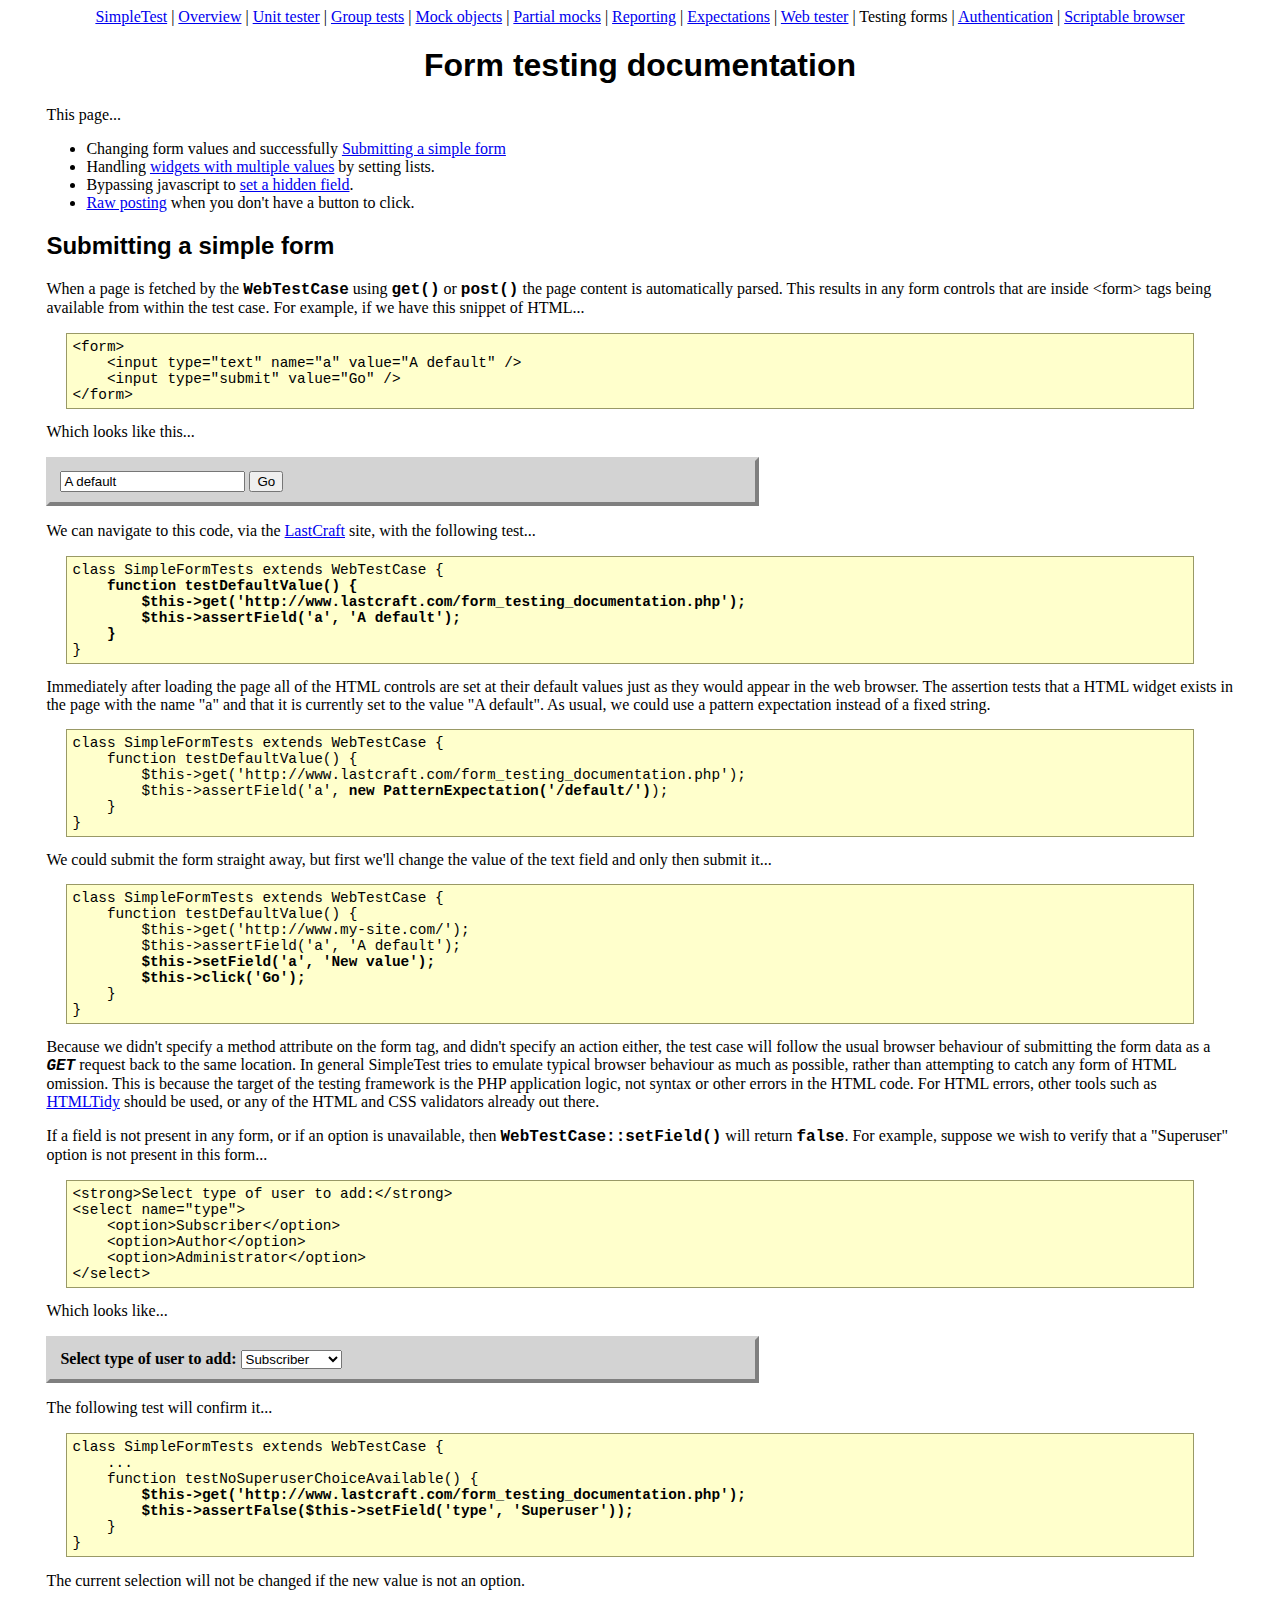
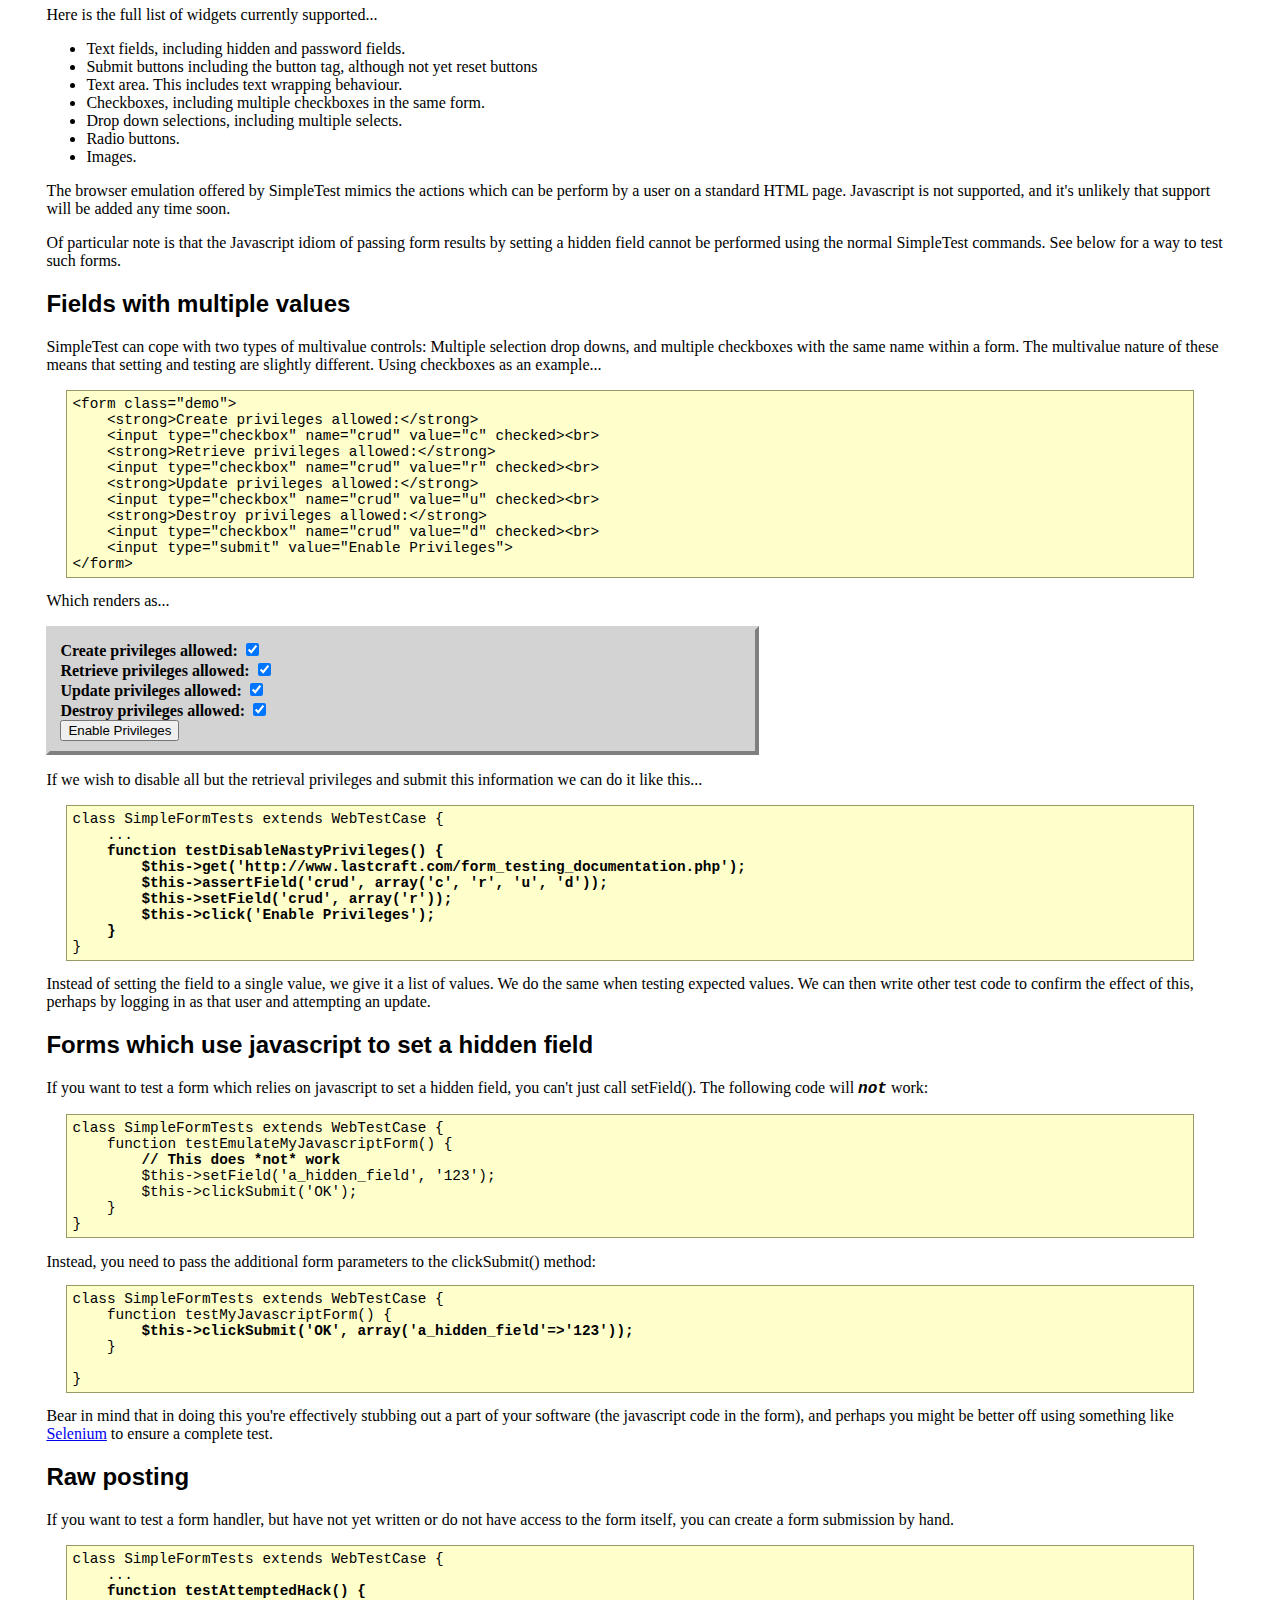
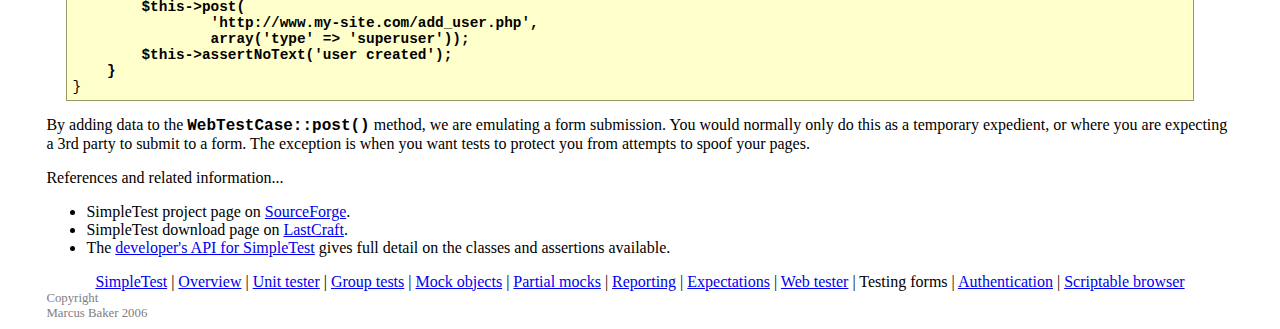
<file: core/vendors/simpletest/docs/en/form_testing_documentation.html>
<html>
<head>
<meta http-equiv="Content-Type" content="text/html; charset=UTF-8">
<title>SimpleTest documentation for testing HTML forms</title>
<link rel="stylesheet" type="text/css" href="docs.css" title="Styles">
</head>
<body>
<div class="menu_back"><div class="menu">
<a href="index.html">SimpleTest</a>
                |
                <a href="overview.html">Overview</a>
                |
                <a href="unit_test_documentation.html">Unit tester</a>
                |
                <a href="group_test_documentation.html">Group tests</a>
                |
                <a href="mock_objects_documentation.html">Mock objects</a>
                |
                <a href="partial_mocks_documentation.html">Partial mocks</a>
                |
                <a href="reporter_documentation.html">Reporting</a>
                |
                <a href="expectation_documentation.html">Expectations</a>
                |
                <a href="web_tester_documentation.html">Web tester</a>
                |
                <span class="chosen">Testing forms</span>
                |
                <a href="authentication_documentation.html">Authentication</a>
                |
                <a href="browser_documentation.html">Scriptable browser</a>
</div></div>
<h1>Form testing documentation</h1>
        This page...
        <ul>
<li>
            Changing form values and successfully
            <a href="#submit">Submitting a simple form</a>
        </li>
<li>
            Handling <a href="#multiple">widgets with multiple values</a>
            by setting lists.
        </li>
<li>
            Bypassing javascript to <a href="#hidden-field">set a hidden field</a>.
        </li>
<li>
            <a href="#raw">Raw posting</a> when you don't have a button
            to click.
        </li>
</ul>
<div class="content">
        <h2>
<a class="target" name="submit"></a>Submitting a simple form</h2>
            <p>
                When a page is fetched by the <span class="new_code">WebTestCase</span>
                using <span class="new_code">get()</span> or
                <span class="new_code">post()</span> the page content is
                automatically parsed.
                This results in any form controls that are inside &lt;form&gt; tags
                being available from within the test case.
                For example, if we have this snippet of HTML...
<pre>
&lt;form&gt;
    &lt;input type="text" name="a" value="A default" /&gt;
    &lt;input type="submit" value="Go" /&gt;
&lt;/form&gt;
</pre>
                Which looks like this...
            </p>
            <p>
                <form class="demo">
                    <input type="text" name="a" value="A default">
                    <input type="submit" value="Go">
                </form>
            </p>
            <p>
                We can navigate to this code, via the
                <a href="http://www.lastcraft.com/form_testing_documentation.php">LastCraft</a>
                site, with the following test...
<pre>
class SimpleFormTests extends WebTestCase {<strong>
    function testDefaultValue() {
        $this-&gt;get('http://www.lastcraft.com/form_testing_documentation.php');
        $this-&gt;assertField('a', 'A default');
    }</strong>
}
</pre>
                Immediately after loading the page all of the HTML controls are set at
                their default values just as they would appear in the web browser.
                The assertion tests that a HTML widget exists in the page with the
                name "a" and that it is currently set to the value
                "A default".
                As usual, we could use a pattern expectation instead of a fixed
                string.
<pre>
class SimpleFormTests extends WebTestCase {
    function testDefaultValue() {
        $this-&gt;get('http://www.lastcraft.com/form_testing_documentation.php');
        $this-&gt;assertField('a', <strong>new PatternExpectation('/default/')</strong>);
    }
}
</pre>
                We could submit the form straight away, but first we'll change
                the value of the text field and only then submit it...
<pre>
class SimpleFormTests extends WebTestCase {
    function testDefaultValue() {
        $this-&gt;get('http://www.my-site.com/');
        $this-&gt;assertField('a', 'A default');<strong>
        $this-&gt;setField('a', 'New value');
        $this-&gt;click('Go');</strong>
    }
}
</pre>
                Because we didn't specify a method attribute on the form tag, and
                didn't specify an action either, the test case will follow
                the usual browser behaviour of submitting the form data as a <em>GET</em>
                request back to the same location.
                In general SimpleTest tries to emulate typical browser behaviour as much as possible,
                rather than attempting to catch any form of HTML omission.
                This is because the target of the testing framework is the PHP application
                logic, not syntax or other errors in the HTML code.
                For HTML errors, other tools such as
                <a href="http://www.w3.org/People/Raggett/tidy/">HTMLTidy</a> should be used,
                or any of the HTML and CSS validators already out there.
            </p>
            <p>
                If a field is not present in any form, or if an option is unavailable,
                then <span class="new_code">WebTestCase::setField()</span> will return
                <span class="new_code">false</span>.
                For example, suppose we wish to verify that a "Superuser"
                option is not present in this form...
<pre>
&lt;strong&gt;Select type of user to add:&lt;/strong&gt;
&lt;select name="type"&gt;
    &lt;option&gt;Subscriber&lt;/option&gt;
    &lt;option&gt;Author&lt;/option&gt;
    &lt;option&gt;Administrator&lt;/option&gt;
&lt;/select&gt;
</pre>
                Which looks like...
            </p>
            <p>
                <form class="demo">
                    <strong>Select type of user to add:</strong>
                    <select name="type">
                        <option>Subscriber</option>
                        <option>Author</option>
                        <option>Administrator</option>
                    </select>
                </form>
            </p>
            <p>
                The following test will confirm it...
<pre>
class SimpleFormTests extends WebTestCase {
    ...
    function testNoSuperuserChoiceAvailable() {<strong>
        $this-&gt;get('http://www.lastcraft.com/form_testing_documentation.php');
        $this-&gt;assertFalse($this-&gt;setField('type', 'Superuser'));</strong>
    }
}
</pre>
                The current selection will not be changed if the new value is not an option.
            </p>
            <p>
                Here is the full list of widgets currently supported...
                <ul>
                    <li>Text fields, including hidden and password fields.</li>
                    <li>Submit buttons including the button tag, although not yet reset buttons</li>
                    <li>Text area. This includes text wrapping behaviour.</li>
                    <li>Checkboxes, including multiple checkboxes in the same form.</li>
                    <li>Drop down selections, including multiple selects.</li>
                    <li>Radio buttons.</li>
                    <li>Images.</li>
                </ul>
            </p>
            <p>
                The browser emulation offered by SimpleTest mimics
                the actions which can be perform by a user on a
                standard HTML page. Javascript is not supported, and
                it's unlikely that support will be added any time
                soon.
            </p>
            <p>
                Of particular note is that the Javascript idiom of
                passing form results by setting a hidden field cannot
                be performed using the normal SimpleTest
                commands. See below for a way to test such forms.
            </p>
        
        <h2>
<a class="target" name="multiple"></a>Fields with multiple values</h2>
            <p>
                SimpleTest can cope with two types of multivalue controls: Multiple
                selection drop downs, and multiple checkboxes with the same name
                within a form.
                The multivalue nature of these means that setting and testing
                are slightly different.
                Using checkboxes as an example...
<pre>
&lt;form class="demo"&gt;
    &lt;strong&gt;Create privileges allowed:&lt;/strong&gt;
    &lt;input type="checkbox" name="crud" value="c" checked&gt;&lt;br&gt;
    &lt;strong&gt;Retrieve privileges allowed:&lt;/strong&gt;
    &lt;input type="checkbox" name="crud" value="r" checked&gt;&lt;br&gt;
    &lt;strong&gt;Update privileges allowed:&lt;/strong&gt;
    &lt;input type="checkbox" name="crud" value="u" checked&gt;&lt;br&gt;
    &lt;strong&gt;Destroy privileges allowed:&lt;/strong&gt;
    &lt;input type="checkbox" name="crud" value="d" checked&gt;&lt;br&gt;
    &lt;input type="submit" value="Enable Privileges"&gt;
&lt;/form&gt;
</pre>
                Which renders as...
            </p>
            <p>
                <form class="demo">
                    <strong>Create privileges allowed:</strong>
                    <input type="checkbox" name="crud" value="c" checked><br>
                    <strong>Retrieve privileges allowed:</strong>
                    <input type="checkbox" name="crud" value="r" checked><br>
                    <strong>Update privileges allowed:</strong>
                    <input type="checkbox" name="crud" value="u" checked><br>
                    <strong>Destroy privileges allowed:</strong>
                    <input type="checkbox" name="crud" value="d" checked><br>
                    <input type="submit" value="Enable Privileges">
                </form>
            </p>
            <p>
                If we wish to disable all but the retrieval privileges and
                submit this information we can do it like this...
<pre>
class SimpleFormTests extends WebTestCase {
    ...<strong>
    function testDisableNastyPrivileges() {
        $this-&gt;get('http://www.lastcraft.com/form_testing_documentation.php');
        $this-&gt;assertField('crud', array('c', 'r', 'u', 'd'));
        $this-&gt;setField('crud', array('r'));
        $this-&gt;click('Enable Privileges');
    }</strong>
}
</pre>
                Instead of setting the field to a single value, we give it a list
                of values.
                We do the same when testing expected values.
                We can then write other test code to confirm the effect of this, perhaps
                by logging in as that user and attempting an update.
            </p>
        
        <h2>
<a class="target" name="hidden-field"></a>Forms which use javascript to set a hidden field</h2>
            <p>
                If you want to test a form which relies on javascript to set a hidden
                field, you can't just call setField().
                The following code will <em>not</em> work:
<pre>
class SimpleFormTests extends WebTestCase {
    function testEmulateMyJavascriptForm() {
        <strong>// This does *not* work</strong>
        $this-&gt;setField('a_hidden_field', '123');
        $this-&gt;clickSubmit('OK');
    }
}
</pre>
                Instead, you need to pass the additional form parameters to the
                clickSubmit() method:
<pre>
class SimpleFormTests extends WebTestCase {
    function testMyJavascriptForm() {
        <strong>$this-&gt;clickSubmit('OK', array('a_hidden_field'=&gt;'123'));</strong>
    }

}
</pre>
                Bear in mind that in doing this you're effectively stubbing out a
                part of your software (the javascript code in the form), and
                perhaps you might be better off using something like 
                <a href="http://selenium.openqa.org/">Selenium</a> to ensure a complete
                test.
            </p>
        
        <h2>
<a class="target" name="raw"></a>Raw posting</h2>
            <p>
                If you want to test a form handler, but have not yet written
                or do not have access to the form itself, you can create a
                form submission by hand.
<pre>
class SimpleFormTests extends WebTestCase {
    ...<strong>    
    function testAttemptedHack() {
        $this-&gt;post(
                'http://www.my-site.com/add_user.php',
                array('type' =&gt; 'superuser'));
        $this-&gt;assertNoText('user created');
    }</strong>
}
</pre>
                By adding data to the <span class="new_code">WebTestCase::post()</span>
                method, we are emulating a form submission.
                You would normally only do this as a temporary expedient, or where
                you are expecting a 3rd party to submit to a form.
                The exception is when you want tests to protect you from
                attempts to spoof your pages.
            </p>
        
    </div>
        References and related information...
        <ul>
<li>
            SimpleTest project page on <a href="http://sourceforge.net/projects/simpletest/">SourceForge</a>.
        </li>
<li>
            SimpleTest download page on <a href="http://www.lastcraft.com/simple_test.php">LastCraft</a>.
        </li>
<li>
            The <a href="http://simpletest.org/api/">developer's API for SimpleTest</a>
            gives full detail on the classes and assertions available.
        </li>
</ul>
<div class="menu_back"><div class="menu">
<a href="index.html">SimpleTest</a>
                |
                <a href="overview.html">Overview</a>
                |
                <a href="unit_test_documentation.html">Unit tester</a>
                |
                <a href="group_test_documentation.html">Group tests</a>
                |
                <a href="mock_objects_documentation.html">Mock objects</a>
                |
                <a href="partial_mocks_documentation.html">Partial mocks</a>
                |
                <a href="reporter_documentation.html">Reporting</a>
                |
                <a href="expectation_documentation.html">Expectations</a>
                |
                <a href="web_tester_documentation.html">Web tester</a>
                |
                <span class="chosen">Testing forms</span>
                |
                <a href="authentication_documentation.html">Authentication</a>
                |
                <a href="browser_documentation.html">Scriptable browser</a>
</div></div>
<div class="copyright">
            Copyright<br>Marcus Baker 2006
        </div>
</body>
</html>
</file>
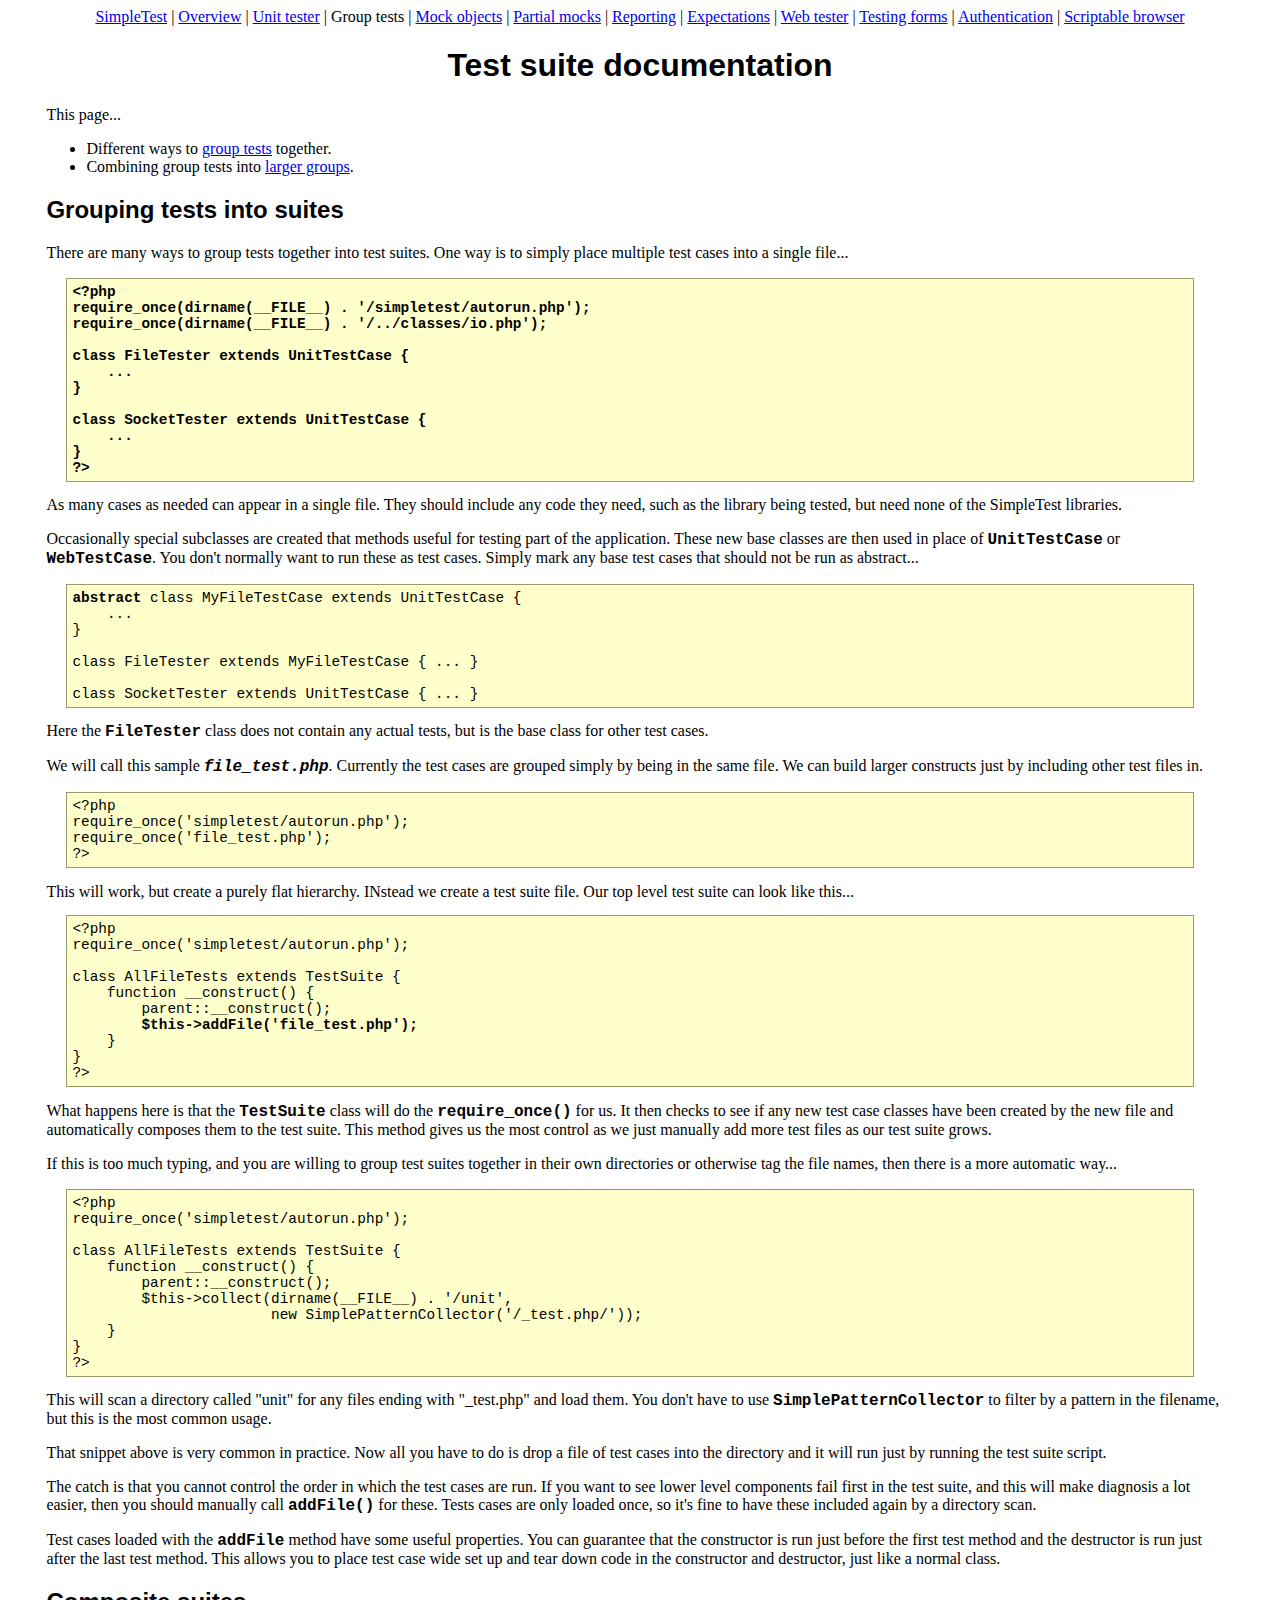
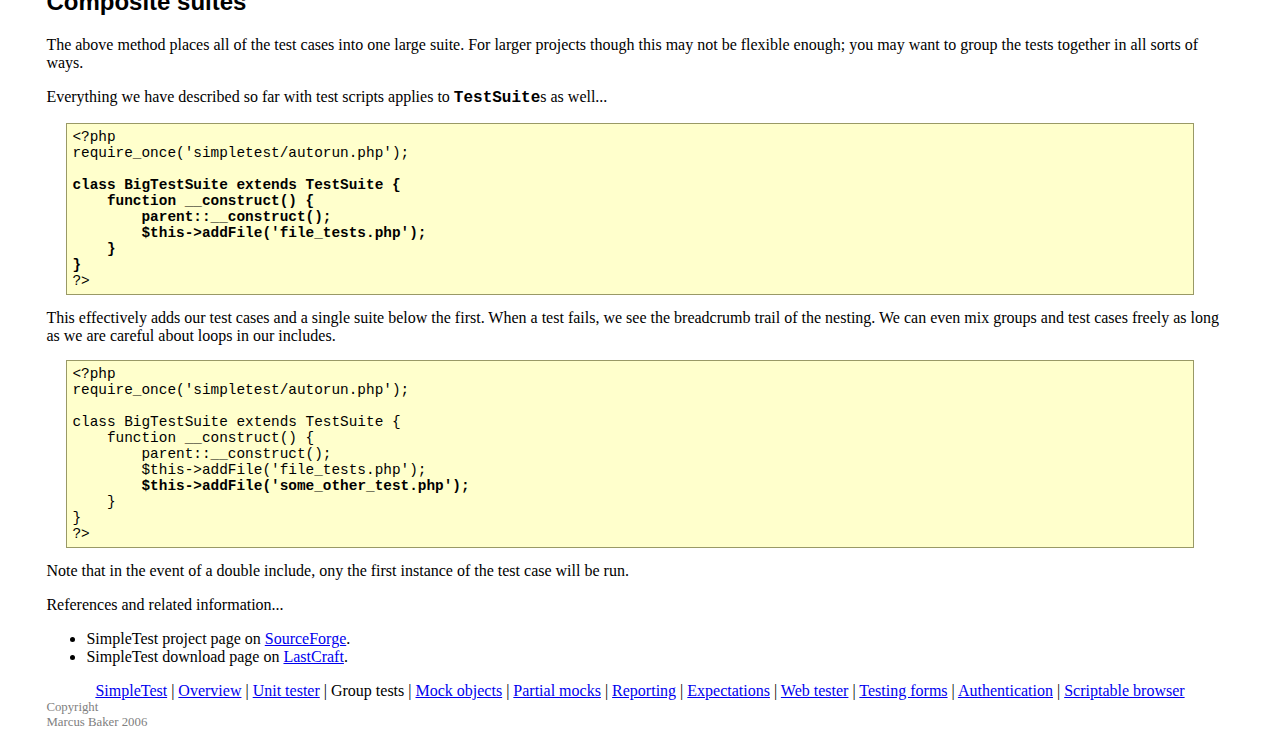
<file: core/vendors/simpletest/docs/en/group_test_documentation.html>
<html>
<head>
<meta http-equiv="Content-Type" content="text/html; charset=UTF-8">
<title>SimpleTest for PHP test suites</title>
<link rel="stylesheet" type="text/css" href="docs.css" title="Styles">
</head>
<body>
<div class="menu_back"><div class="menu">
<a href="index.html">SimpleTest</a>
                |
                <a href="overview.html">Overview</a>
                |
                <a href="unit_test_documentation.html">Unit tester</a>
                |
                <span class="chosen">Group tests</span>
                |
                <a href="mock_objects_documentation.html">Mock objects</a>
                |
                <a href="partial_mocks_documentation.html">Partial mocks</a>
                |
                <a href="reporter_documentation.html">Reporting</a>
                |
                <a href="expectation_documentation.html">Expectations</a>
                |
                <a href="web_tester_documentation.html">Web tester</a>
                |
                <a href="form_testing_documentation.html">Testing forms</a>
                |
                <a href="authentication_documentation.html">Authentication</a>
                |
                <a href="browser_documentation.html">Scriptable browser</a>
</div></div>
<h1>Test suite documentation</h1>
        This page...
        <ul>
<li>
            Different ways to <a href="#group">group tests</a> together.
        </li>
<li>
            Combining group tests into <a href="#higher">larger groups</a>.
        </li>
</ul>
<div class="content">
        <h2>
<a class="target" name="group"></a>Grouping tests into suites</h2>
            <p>
                There are many ways to group tests together into test suites.
                One way is to simply place multiple test cases into a single file...
<pre>
<strong>&lt;?php
require_once(dirname(__FILE__) . '/simpletest/autorun.php');
require_once(dirname(__FILE__) . '/../classes/io.php');

class FileTester extends UnitTestCase {
    ...
}

class SocketTester extends UnitTestCase {
    ...
}
?&gt;</strong>
</pre>
                As many cases as needed can appear in a single file.
                They should include any code they need, such as the library
                being tested, but need none of the SimpleTest libraries.
            </p>
            <p>
                Occasionally special subclasses are created that methods useful
                for testing part of the application.
                These new base classes are then used in place of <span class="new_code">UnitTestCase</span>
                or <span class="new_code">WebTestCase</span>.
                You don't normally want to run these as test cases.
                Simply mark any base test cases that should not be run as abstract...
<pre>
<strong>abstract</strong> class MyFileTestCase extends UnitTestCase {
    ...
}

class FileTester extends MyFileTestCase { ... }

class SocketTester extends UnitTestCase { ... }
</pre>
                Here the <span class="new_code">FileTester</span> class does
                not contain any actual tests, but is the base class for other
                test cases.
            </p>
            <p>
                We will call this sample <em>file_test.php</em>.
                Currently the test cases are grouped simply by being in the same file.
                We can build larger constructs just by including other test files in.
<pre>
&lt;?php
require_once('simpletest/autorun.php');
require_once('file_test.php');
?&gt;
</pre>
                This will work, but create a purely flat hierarchy.
                INstead we create a test suite file.
                Our top level test suite can look like this...
<pre>
&lt;?php
require_once('simpletest/autorun.php');

class AllFileTests extends TestSuite {
    function __construct() {
        parent::__construct();
        <strong>$this-&gt;addFile('file_test.php');</strong>
    }
}
?&gt;
</pre>
                What happens here is that the <span class="new_code">TestSuite</span>
                class will do the <span class="new_code">require_once()</span>
                for us.
                It then checks to see if any new test case classes
                have been created by the new file and automatically composes
                them to the test suite.
                This method gives us the most control as we just manually add
                more test files as our test suite grows.
            </p>
            <p>
                If this is too much typing, and you are willing to group
                test suites together in their own directories or otherwise
                tag the file names, then there is a more automatic way...
<pre>
&lt;?php
require_once('simpletest/autorun.php');

class AllFileTests extends TestSuite {
    function __construct() {
        parent::__construct();
        $this-&gt;collect(dirname(__FILE__) . '/unit',
                       new SimplePatternCollector('/_test.php/'));
    }
}
?&gt;
</pre>
                This will scan a directory called "unit" for any files
                ending with "_test.php" and load them.
                You don't have to use <span class="new_code">SimplePatternCollector</span> to
                filter by a pattern in the filename, but this is the most common
                usage.
            </p>
            <p>
                That snippet above is very common in practice.
                Now all you have to do is drop a file of test cases into the
                directory and it will run just by running the test suite script.
            </p>
            <p>
                The catch is that you cannot control the order in which the test
                cases are run.
                If you want to see lower level components fail first in the test suite,
                and this will make diagnosis a lot easier, then you should manually
                call <span class="new_code">addFile()</span> for these.
                Tests cases are only loaded once, so it's fine to have these included
                again by a directory scan.
            </p>
            <p>
                Test cases loaded with the <span class="new_code">addFile</span> method have some
                useful properties.
                You can guarantee that the constructor is run
                just before the first test method and the destructor
                is run just after the last test method.
                This allows you to place test case wide set up and tear down
                code in the constructor and destructor, just like a normal
                class.
            </p>
        
        <h2>
<a class="target" name="higher"></a>Composite suites</h2>
            <p>
                The above method places all of the test cases into one large suite.
                For larger projects though this may not be flexible enough; you
                may want to group the tests together in all sorts of ways.
            </p>
            <p>
                Everything we have described so far with test scripts applies to
                <span class="new_code">TestSuite</span>s as well...
<pre>
&lt;?php
require_once('simpletest/autorun.php');
<strong>
class BigTestSuite extends TestSuite {
    function __construct() {
        parent::__construct();
        $this-&gt;addFile('file_tests.php');
    }
}</strong>
?&gt;
</pre>
                This effectively adds our test cases and a single suite below
                the first.
                When a test fails, we see the breadcrumb trail of the nesting.
                We can even mix groups and test cases freely as long as
                we are careful about loops in our includes.
<pre>
&lt;?php
require_once('simpletest/autorun.php');

class BigTestSuite extends TestSuite {
    function __construct() {
        parent::__construct();
        $this-&gt;addFile('file_tests.php');
        <strong>$this-&gt;addFile('some_other_test.php');</strong>
    }
}
?&gt;
</pre>
                Note that in the event of a double include, ony the first instance
                of the test case will be run.
            </p>
        
    </div>
        References and related information...
        <ul>
<li>
            SimpleTest project page on <a href="http://sourceforge.net/projects/simpletest/">SourceForge</a>.
        </li>
<li>
            SimpleTest download page on <a href="http://www.lastcraft.com/simple_test.php">LastCraft</a>.
        </li>
</ul>
<div class="menu_back"><div class="menu">
<a href="index.html">SimpleTest</a>
                |
                <a href="overview.html">Overview</a>
                |
                <a href="unit_test_documentation.html">Unit tester</a>
                |
                <span class="chosen">Group tests</span>
                |
                <a href="mock_objects_documentation.html">Mock objects</a>
                |
                <a href="partial_mocks_documentation.html">Partial mocks</a>
                |
                <a href="reporter_documentation.html">Reporting</a>
                |
                <a href="expectation_documentation.html">Expectations</a>
                |
                <a href="web_tester_documentation.html">Web tester</a>
                |
                <a href="form_testing_documentation.html">Testing forms</a>
                |
                <a href="authentication_documentation.html">Authentication</a>
                |
                <a href="browser_documentation.html">Scriptable browser</a>
</div></div>
<div class="copyright">
            Copyright<br>Marcus Baker 2006
        </div>
</body>
</html>
</file>
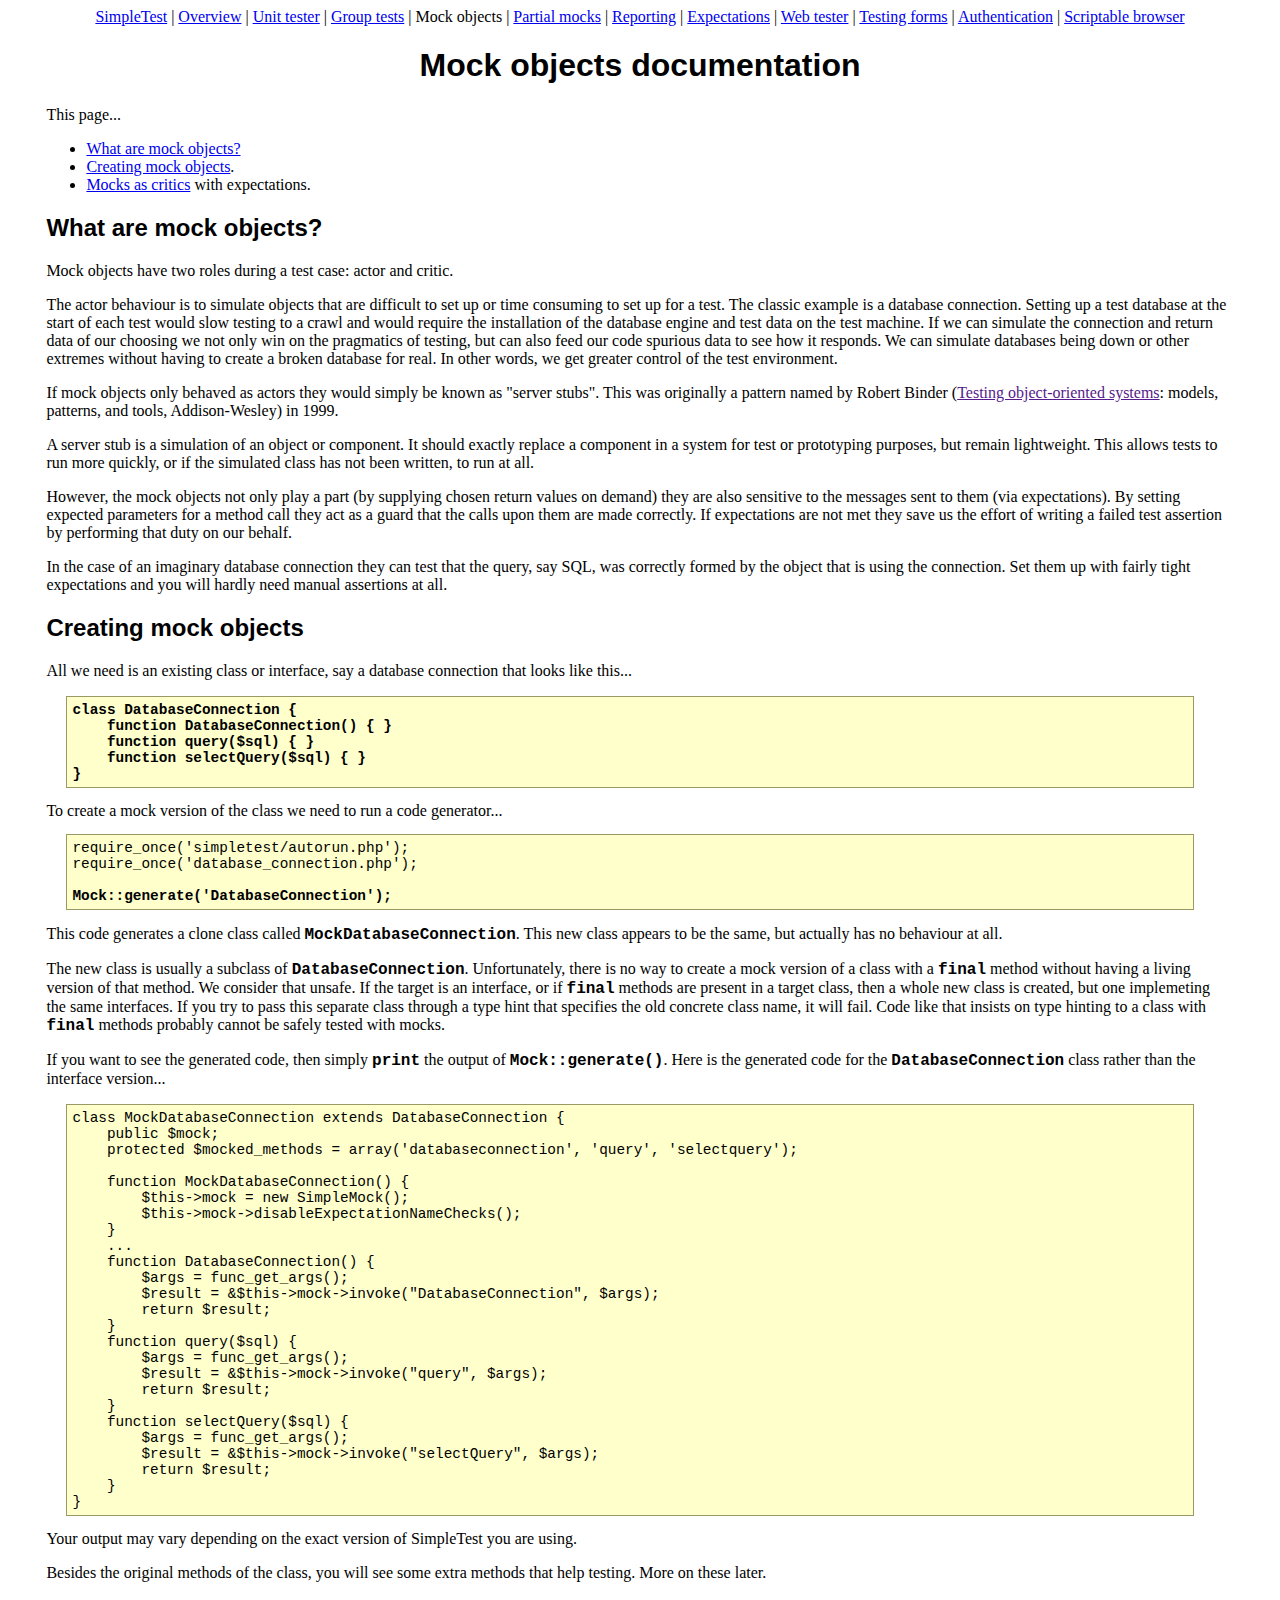
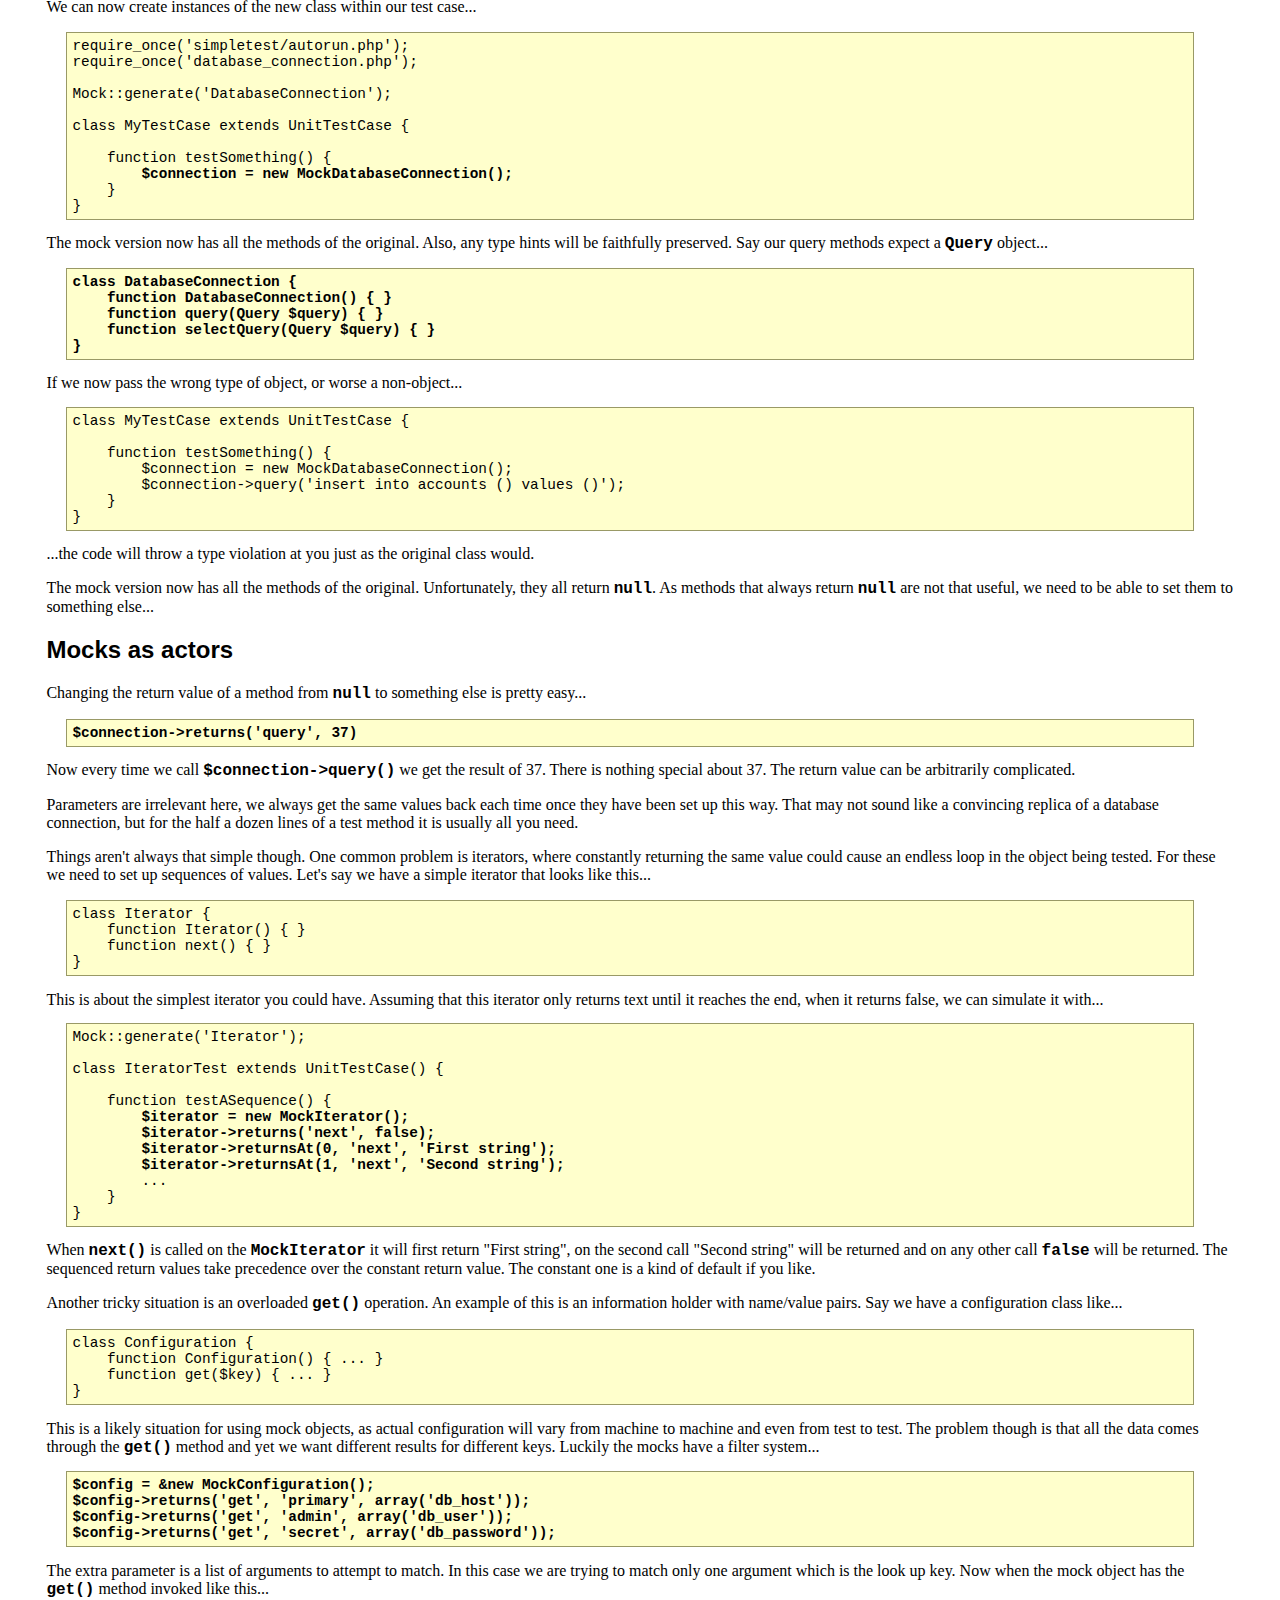
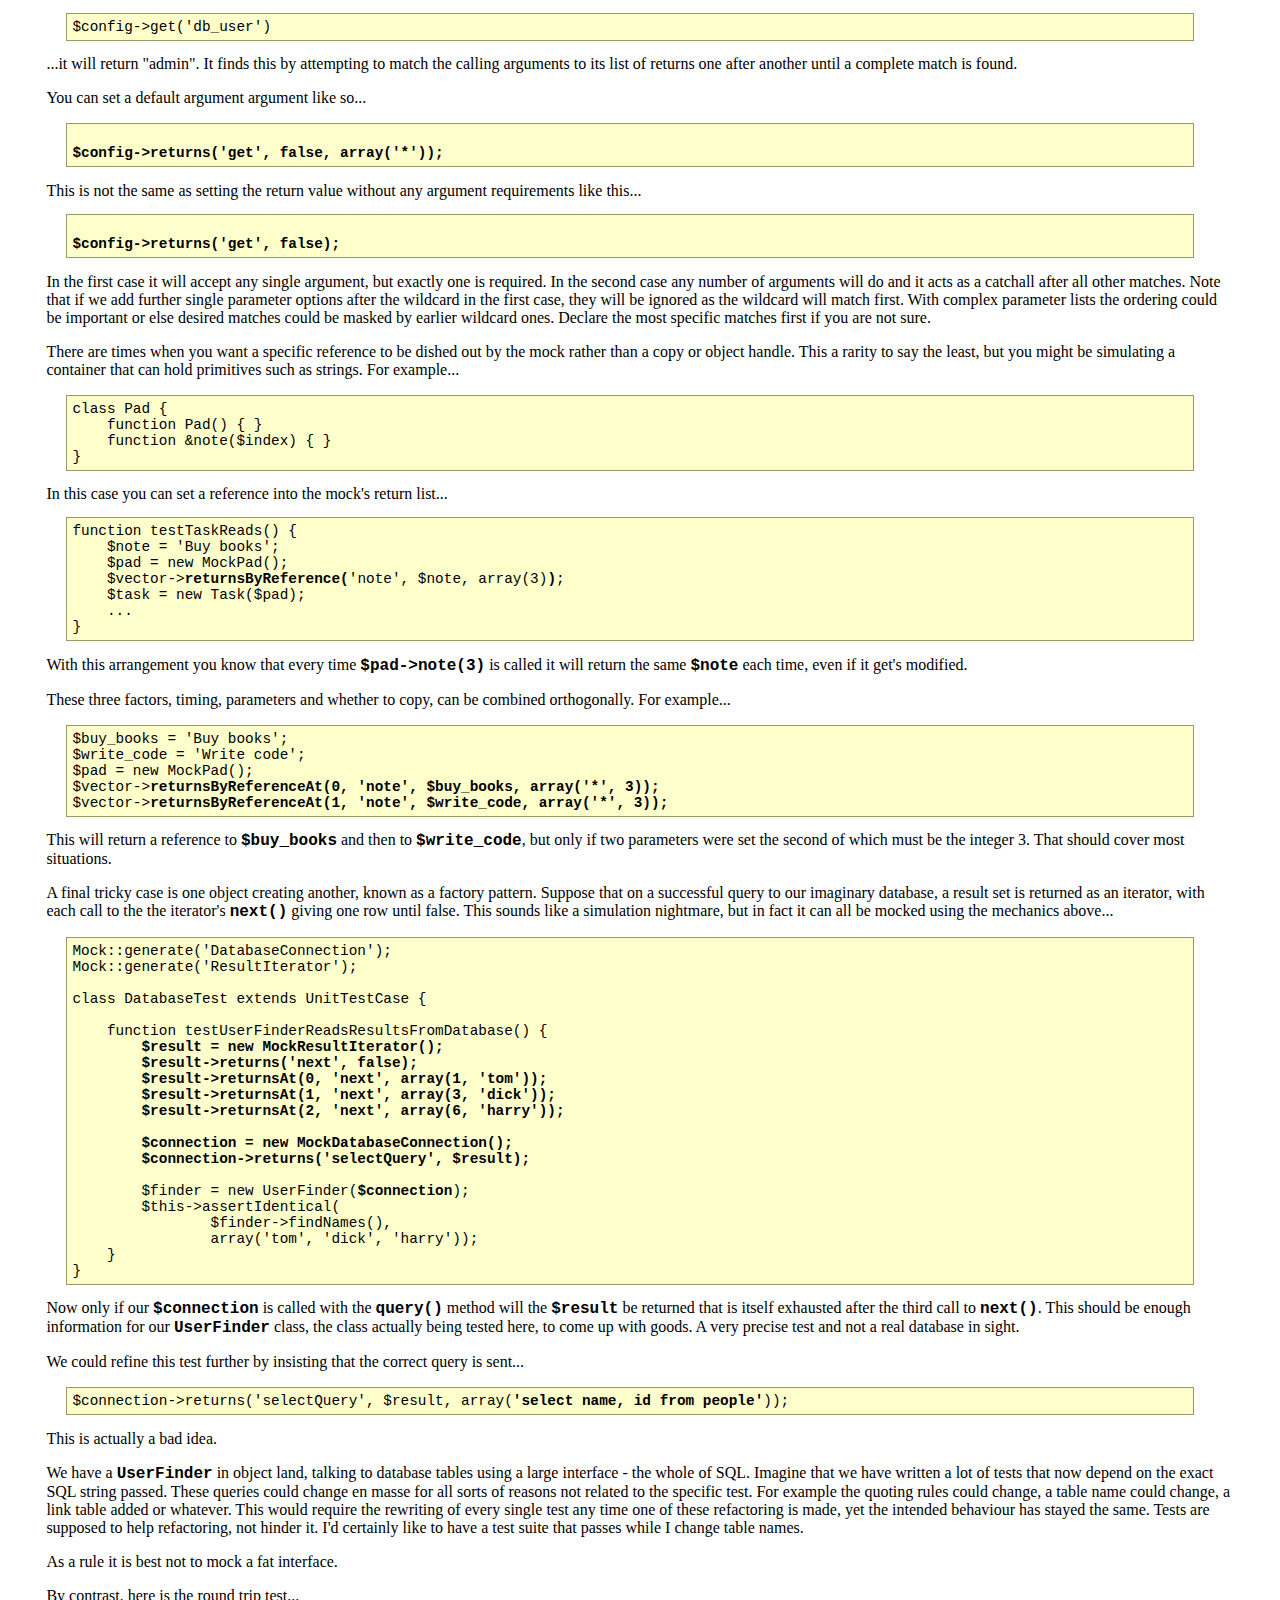
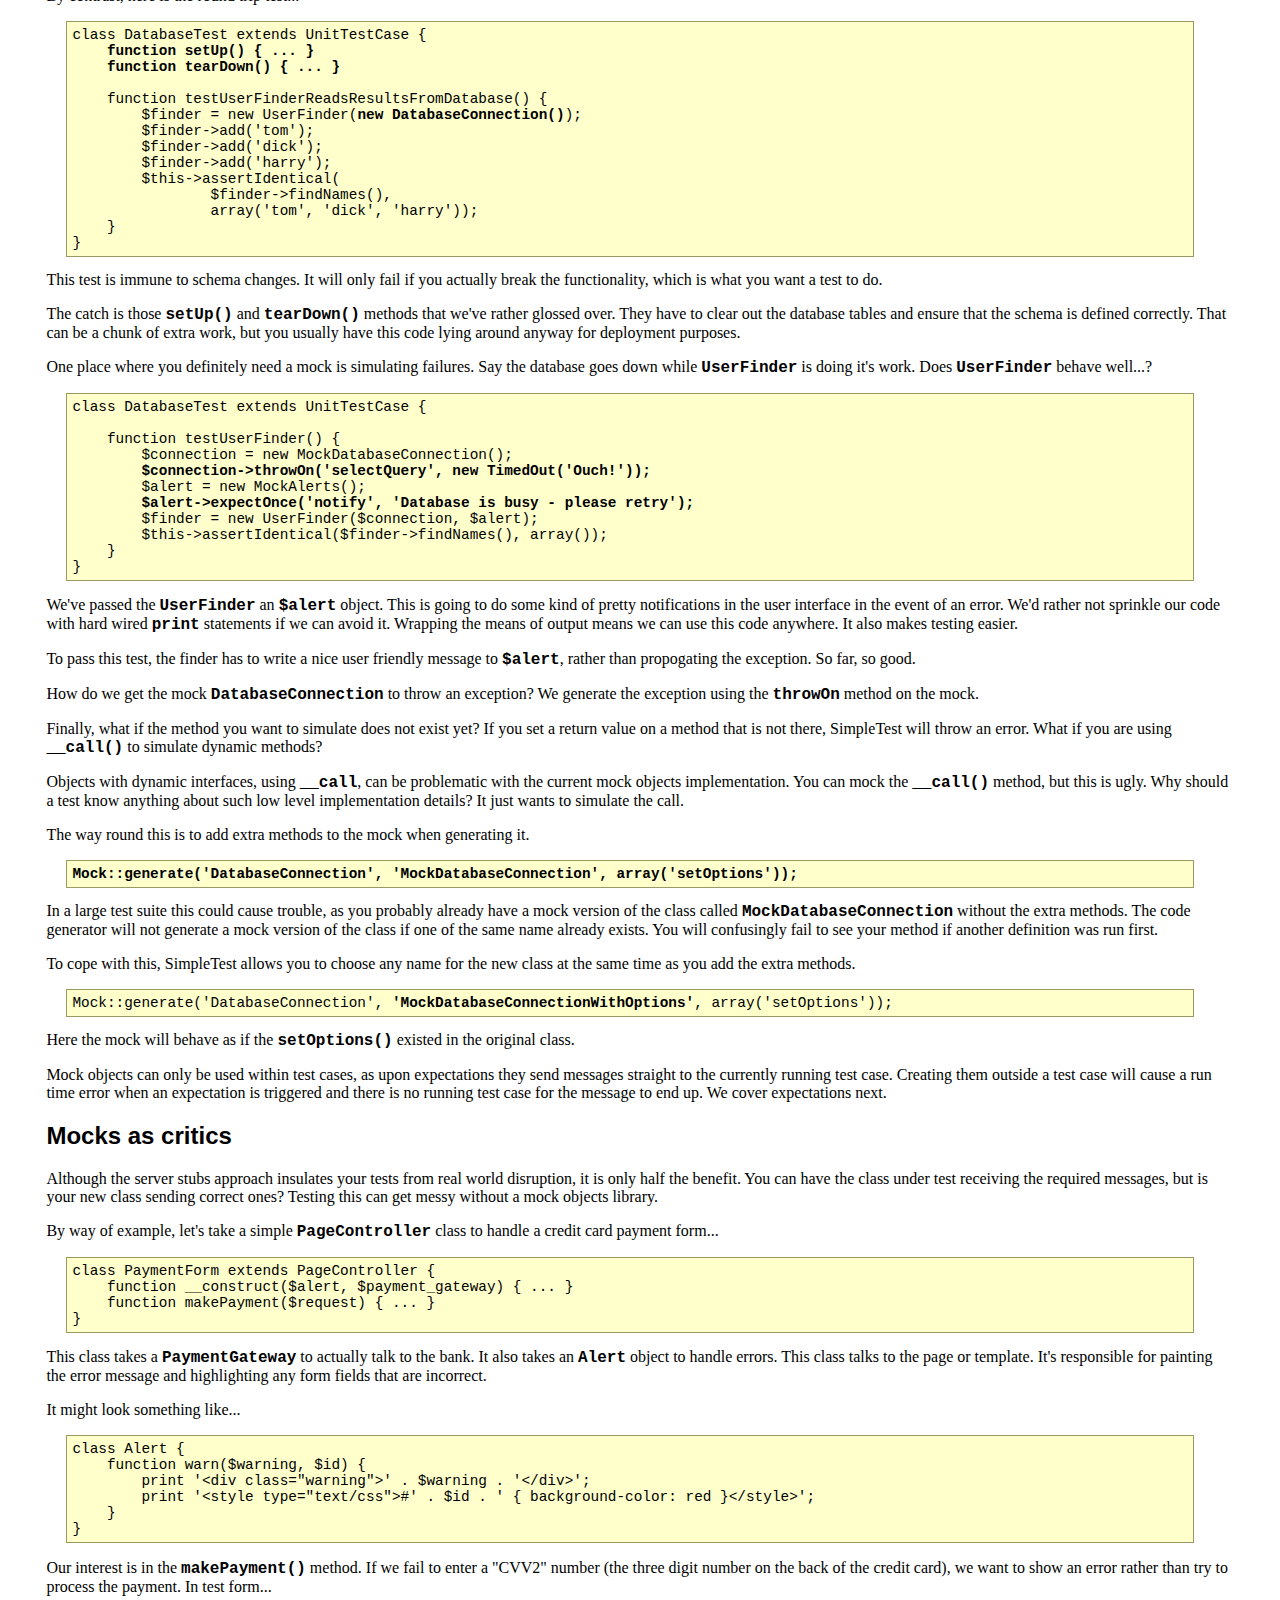
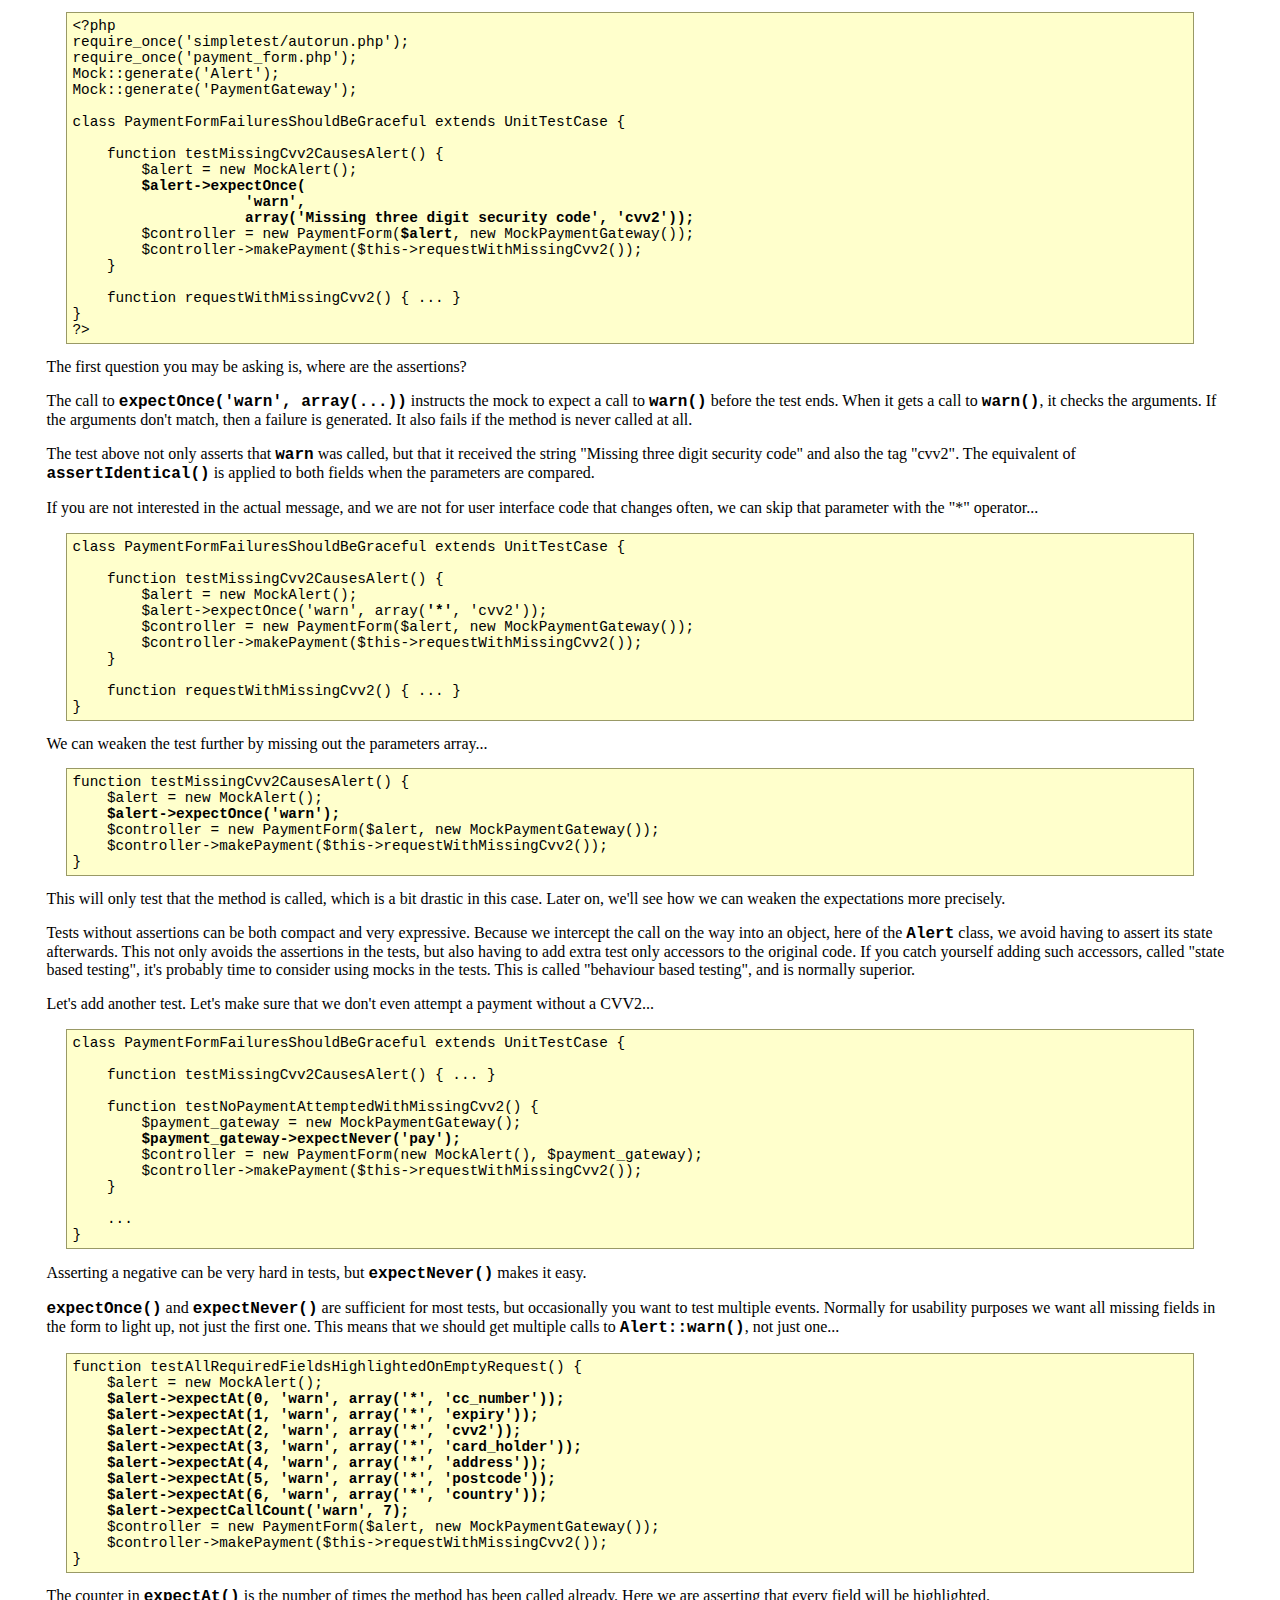
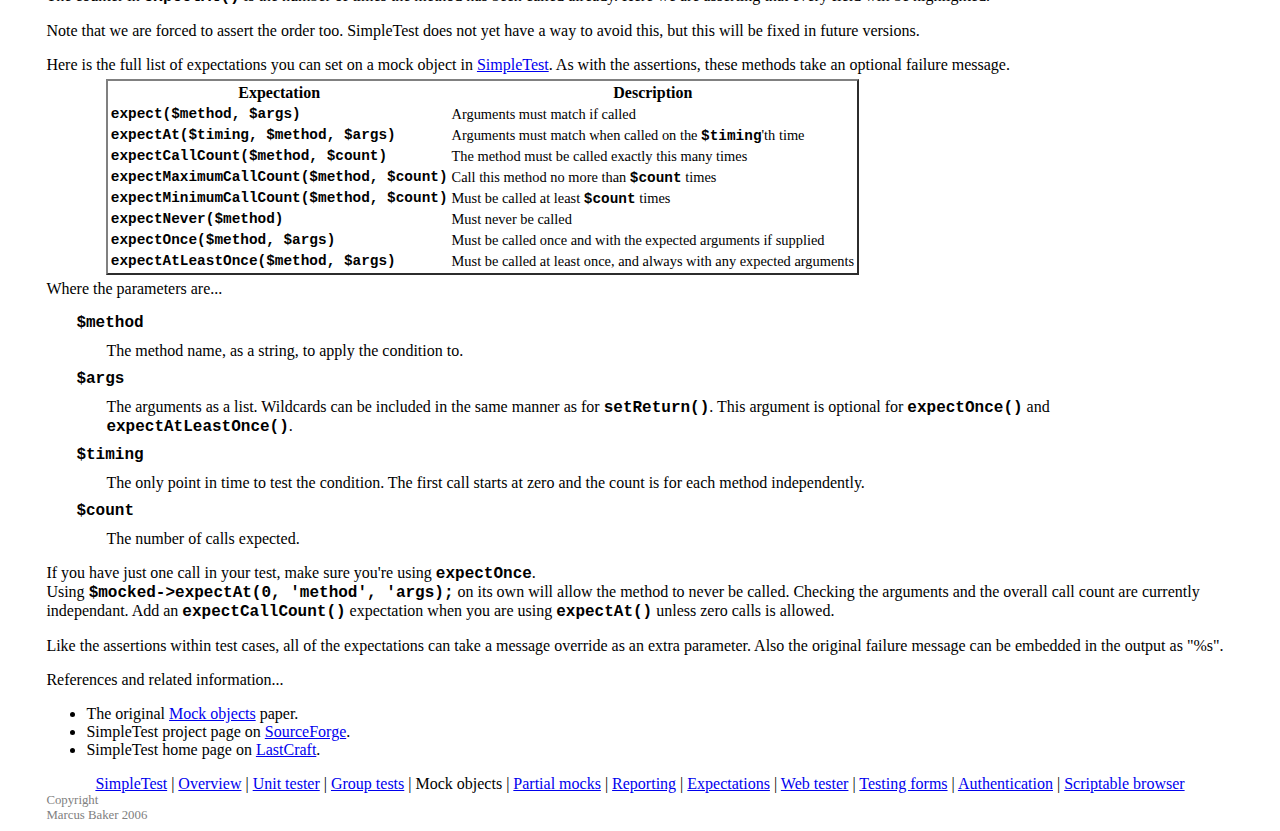
<file: core/vendors/simpletest/docs/en/mock_objects_documentation.html>
<html>
<head>
<meta http-equiv="Content-Type" content="text/html; charset=UTF-8">
<title>SimpleTest for PHP mock objects documentation</title>
<link rel="stylesheet" type="text/css" href="docs.css" title="Styles">
</head>
<body>
<div class="menu_back"><div class="menu">
<a href="index.html">SimpleTest</a>
                |
                <a href="overview.html">Overview</a>
                |
                <a href="unit_test_documentation.html">Unit tester</a>
                |
                <a href="group_test_documentation.html">Group tests</a>
                |
                <span class="chosen">Mock objects</span>
                |
                <a href="partial_mocks_documentation.html">Partial mocks</a>
                |
                <a href="reporter_documentation.html">Reporting</a>
                |
                <a href="expectation_documentation.html">Expectations</a>
                |
                <a href="web_tester_documentation.html">Web tester</a>
                |
                <a href="form_testing_documentation.html">Testing forms</a>
                |
                <a href="authentication_documentation.html">Authentication</a>
                |
                <a href="browser_documentation.html">Scriptable browser</a>
</div></div>
<h1>Mock objects documentation</h1>
        This page...
        <ul>
<li>
            <a href="#what">What are mock objects?</a>
        </li>
<li>
            <a href="#creation">Creating mock objects</a>.
        </li>
<li>
            <a href="#expectations">Mocks as critics</a> with expectations.
        </li>
</ul>
<div class="content">
        <h2>
<a class="target" name="what"></a>What are mock objects?</h2>
            <p>
                Mock objects have two roles during a test case: actor and critic.
            </p>
            <p>
                The actor behaviour is to simulate objects that are difficult to
                set up or time consuming to set up for a test.
                The classic example is a database connection.
                Setting up a test database at the start of each test would slow
                testing to a crawl and would require the installation of the
                database engine and test data on the test machine.
                If we can simulate the connection and return data of our
                choosing we not only win on the pragmatics of testing, but can
                also feed our code spurious data to see how it responds.
                We can simulate databases being down or other extremes
                without having to create a broken database for real.
                In other words, we get greater control of the test environment.
            </p>
            <p>
                If mock objects only behaved as actors they would simply be
                known as "server stubs".
                This was originally a pattern named by Robert Binder (<a href="">Testing
                object-oriented systems</a>: models, patterns, and tools,
                Addison-Wesley) in 1999.
            </p>
            <p>
                A server stub is a simulation of an object or component.
                It should exactly replace a component in a system for test
                or prototyping purposes, but remain lightweight.
                This allows tests to run more quickly, or if the simulated
                class has not been written, to run at all.
            </p>
            <p>
                However, the mock objects not only play a part (by supplying chosen
                return values on demand) they are also sensitive to the
                messages sent to them (via expectations).
                By setting expected parameters for a method call they act
                as a guard that the calls upon them are made correctly.
                If expectations are not met they save us the effort of
                writing a failed test assertion by performing that duty on our
                behalf.
            </p>
            <p>
                In the case of an imaginary database connection they can
                test that the query, say SQL, was correctly formed by
                the object that is using the connection.
                Set them up with fairly tight expectations and you will
                hardly need manual assertions at all.
            </p>
        
        <h2>
<a class="target" name="creation"></a>Creating mock objects</h2>
            <p>
                All we need is an existing class or interface, say a database connection
                that looks like this...
<pre>
<strong>class DatabaseConnection {
    function DatabaseConnection() { }
    function query($sql) { }
    function selectQuery($sql) { }
}</strong>
</pre>
                To create a mock version of the class we need to run a
                code generator...
<pre>
require_once('simpletest/autorun.php');
require_once('database_connection.php');

<strong>Mock::generate('DatabaseConnection');</strong>
</pre>
                This code generates a clone class called
                <span class="new_code">MockDatabaseConnection</span>.
                This new class appears to be the same, but actually has no behaviour at all.
            </p>
            <p>
                The new class is usually a subclass of <span class="new_code">DatabaseConnection</span>.
                Unfortunately, there is no way to create a mock version of a
                class with a <span class="new_code">final</span> method without having a living version of
                that method.
                We consider that unsafe.
                If the target is an interface, or if <span class="new_code">final</span> methods are
                present in a target class, then a whole new class
                is created, but one implemeting the same interfaces.
                If you try to pass this separate class through a type hint that specifies
                the old concrete class name, it will fail.
                Code like that insists on type hinting to a class with <span class="new_code">final</span>
                methods probably cannot be safely tested with mocks.
            </p>
            <p>
                If you want to see the generated code, then simply <span class="new_code">print</span>
                the output of <span class="new_code">Mock::generate()</span>.
                Here is the generated code for the <span class="new_code">DatabaseConnection</span>
                class rather than the interface version...
<pre>
class MockDatabaseConnection extends DatabaseConnection {
    public $mock;
    protected $mocked_methods = array('databaseconnection', 'query', 'selectquery');

    function MockDatabaseConnection() {
        $this-&gt;mock = new SimpleMock();
        $this-&gt;mock-&gt;disableExpectationNameChecks();
    }
    ...
    function DatabaseConnection() {
        $args = func_get_args();
        $result = &amp;$this-&gt;mock-&gt;invoke("DatabaseConnection", $args);
        return $result;
    }
    function query($sql) {
        $args = func_get_args();
        $result = &amp;$this-&gt;mock-&gt;invoke("query", $args);
        return $result;
    }
    function selectQuery($sql) {
        $args = func_get_args();
        $result = &amp;$this-&gt;mock-&gt;invoke("selectQuery", $args);
        return $result;
    }
}
</pre>
                Your output may vary depending on the exact version
                of SimpleTest you are using.
            </p>
            <p>
                Besides the original methods of the class, you will see some extra
                methods that help testing.
                More on these later.
            </p>
            <p>
                We can now create instances of the new class within
                our test case...
<pre>
require_once('simpletest/autorun.php');
require_once('database_connection.php');

Mock::generate('DatabaseConnection');

class MyTestCase extends UnitTestCase {

    function testSomething() {
        <strong>$connection = new MockDatabaseConnection();</strong>
    }
}
</pre>
                The mock version now has all the methods of the original.
                Also, any type hints will be faithfully preserved.
                Say our query methods expect a <span class="new_code">Query</span> object...
<pre>
<strong>class DatabaseConnection {
    function DatabaseConnection() { }
    function query(Query $query) { }
    function selectQuery(Query $query) { }
}</strong>
</pre>
                If we now pass the wrong type of object, or worse a non-object...
<pre>
class MyTestCase extends UnitTestCase {

    function testSomething() {
        $connection = new MockDatabaseConnection();
        $connection-&gt;query('insert into accounts () values ()');
    }
}
</pre>
                ...the code will throw a type violation at you just as the
                original class would.
            </p>
            <p>
                The mock version now has all the methods of the original.
                Unfortunately, they all return <span class="new_code">null</span>.
                As methods that always return <span class="new_code">null</span> are not that useful,
                we need to be able to set them to something else...
            </p>
            <p>
                <a class="target" name="stub"><h2>Mocks as actors</h2></a>
            </p>
            <p>
                Changing the return value of a method from <span class="new_code">null</span>
                to something else is pretty easy...
<pre>
<strong>$connection-&gt;returns('query', 37)</strong>
</pre>
                Now every time we call
                <span class="new_code">$connection-&gt;query()</span> we get
                the result of 37.
                There is nothing special about 37.
                The return value can be arbitrarily complicated.
            </p>
            <p>
                Parameters are irrelevant here, we always get the same
                values back each time once they have been set up this way.
                That may not sound like a convincing replica of a
                database connection, but for the half a dozen lines of
                a test method it is usually all you need.
            </p>
            <p>
                Things aren't always that simple though.
                One common problem is iterators, where constantly returning
                the same value could cause an endless loop in the object
                being tested.
                For these we need to set up sequences of values.
                Let's say we have a simple iterator that looks like this...
<pre>
class Iterator {
    function Iterator() { }
    function next() { }
}
</pre>
                This is about the simplest iterator you could have.
                Assuming that this iterator only returns text until it
                reaches the end, when it returns false, we can simulate it
                with...
<pre>
Mock::generate('Iterator');

class IteratorTest extends UnitTestCase() {

    function testASequence() {<strong>
        $iterator = new MockIterator();
        $iterator-&gt;returns('next', false);
        $iterator-&gt;returnsAt(0, 'next', 'First string');
        $iterator-&gt;returnsAt(1, 'next', 'Second string');</strong>
        ...
    }
}
</pre>
                When <span class="new_code">next()</span> is called on the
                <span class="new_code">MockIterator</span> it will first return "First string",
                on the second call "Second string" will be returned
                and on any other call <span class="new_code">false</span> will
                be returned.
                The sequenced return values take precedence over the constant
                return value.
                The constant one is a kind of default if you like.
            </p>
            <p>
                Another tricky situation is an overloaded
                <span class="new_code">get()</span> operation.
                An example of this is an information holder with name/value pairs.
                Say we have a configuration class like...
<pre>
class Configuration {
    function Configuration() { ... }
    function get($key) { ... }
}
</pre>
                This is a likely situation for using mock objects, as
                actual configuration will vary from machine to machine and
                even from test to test.
                The problem though is that all the data comes through the
                <span class="new_code">get()</span> method and yet
                we want different results for different keys.
                Luckily the mocks have a filter system...
<pre>
<strong>$config = &amp;new MockConfiguration();
$config-&gt;returns('get', 'primary', array('db_host'));
$config-&gt;returns('get', 'admin', array('db_user'));
$config-&gt;returns('get', 'secret', array('db_password'));</strong>
</pre>
                The extra parameter is a list of arguments to attempt
                to match.
                In this case we are trying to match only one argument which
                is the look up key.
                Now when the mock object has the
                <span class="new_code">get()</span> method invoked
                like this...
<pre>
$config-&gt;get('db_user')
</pre>
                ...it will return "admin".
                It finds this by attempting to match the calling arguments
                to its list of returns one after another until
                a complete match is found.
            </p>
            <p>
                You can set a default argument argument like so...
<pre><strong>
$config-&gt;returns('get', false, array('*'));</strong>
</pre>
                This is not the same as setting the return value without
                any argument requirements like this...
<pre><strong>
$config-&gt;returns('get', false);</strong>
</pre>
                In the first case it will accept any single argument,
                but exactly one is required.
                In the second case any number of arguments will do and
                it acts as a catchall after all other matches.
                Note that if we add further single parameter options after
                the wildcard in the first case, they will be ignored as the wildcard
                will match first.
                With complex parameter lists the ordering could be important
                or else desired matches could be masked by earlier wildcard
                ones.
                Declare the most specific matches first if you are not sure.
            </p>
            <p>
                There are times when you want a specific reference to be
                dished out by the mock rather than a copy or object handle.
                This a rarity to say the least, but you might be simulating
                a container that can hold primitives such as strings.
                For example...
<pre>
class Pad {
    function Pad() { }
    function &amp;note($index) { }
}
</pre>
                In this case you can set a reference into the mock's
                return list...
<pre>
function testTaskReads() {
    $note = 'Buy books';
    $pad = new MockPad();
    $vector-&gt;<strong>returnsByReference(</strong>'note', $note, array(3)<strong>)</strong>;
    $task = new Task($pad);
    ...
}
</pre>
                With this arrangement you know that every time
                <span class="new_code">$pad-&gt;note(3)</span> is
                called it will return the same <span class="new_code">$note</span> each time,
                even if it get's modified.
            </p>
            <p>
                These three factors, timing, parameters and whether to copy,
                can be combined orthogonally.
                For example...
<pre>
$buy_books = 'Buy books';
$write_code = 'Write code';
$pad = new MockPad();
$vector-&gt;<strong>returnsByReferenceAt(0, 'note', $buy_books, array('*', 3));</strong>
$vector-&gt;<strong>returnsByReferenceAt(1, 'note', $write_code, array('*', 3));</strong>
</pre>
                This will return a reference to <span class="new_code">$buy_books</span> and
                then to <span class="new_code">$write_code</span>, but only if two parameters
                were set the second of which must be the integer 3.
                That should cover most situations.
            </p>
            <p>
                A final tricky case is one object creating another, known
                as a factory pattern.
                Suppose that on a successful query to our imaginary
                database, a result set is returned as an iterator, with
                each call to the the iterator's <span class="new_code">next()</span> giving
                one row until false.
                This sounds like a simulation nightmare, but in fact it can all
                be mocked using the mechanics above...
<pre>
Mock::generate('DatabaseConnection');
Mock::generate('ResultIterator');

class DatabaseTest extends UnitTestCase {

    function testUserFinderReadsResultsFromDatabase() {<strong>
        $result = new MockResultIterator();
        $result-&gt;returns('next', false);
        $result-&gt;returnsAt(0, 'next', array(1, 'tom'));
        $result-&gt;returnsAt(1, 'next', array(3, 'dick'));
        $result-&gt;returnsAt(2, 'next', array(6, 'harry'));

        $connection = new MockDatabaseConnection();
        $connection-&gt;returns('selectQuery', $result);</strong>

        $finder = new UserFinder(<strong>$connection</strong>);
        $this-&gt;assertIdentical(
                $finder-&gt;findNames(),
                array('tom', 'dick', 'harry'));
    }
}
</pre>
                Now only if our
                <span class="new_code">$connection</span> is called with the
                <span class="new_code">query()</span> method will the
                <span class="new_code">$result</span> be returned that is
                itself exhausted after the third call to <span class="new_code">next()</span>.
                This should be enough
                information for our <span class="new_code">UserFinder</span> class,
                the class actually
                being tested here, to come up with goods.
                A very precise test and not a real database in sight.
            </p>
            <p>
                We could refine this test further by insisting that the correct
                query is sent...
<pre>
$connection-&gt;returns('selectQuery', $result, array(<strong>'select name, id from people'</strong>));
</pre>
                This is actually a bad idea.
            </p>
            <p>
                We have a <span class="new_code">UserFinder</span> in object land, talking to
                database tables using a large interface - the whole of SQL.
                Imagine that we have written a lot of tests that now depend
                on the exact SQL string passed.
                These queries could change en masse for all sorts of reasons
                not related to the specific test.
                For example the quoting rules could change, a table name could
                change, a link table added or whatever.
                This would require the rewriting of every single test any time
                one of these refactoring is made, yet the intended behaviour has
                stayed the same.
                Tests are supposed to help refactoring, not hinder it.
                I'd certainly like to have a test suite that passes while I change
                table names.
            </p>
            <p>
                As a rule it is best not to mock a fat interface.
            </p>
            <p>
                By contrast, here is the round trip test...
<pre>
class DatabaseTest extends UnitTestCase {<strong>
    function setUp() { ... }
    function tearDown() { ... }</strong>

    function testUserFinderReadsResultsFromDatabase() {
        $finder = new UserFinder(<strong>new DatabaseConnection()</strong>);
        $finder-&gt;add('tom');
        $finder-&gt;add('dick');
        $finder-&gt;add('harry');
        $this-&gt;assertIdentical(
                $finder-&gt;findNames(),
                array('tom', 'dick', 'harry'));
    }
}
</pre>
                This test is immune to schema changes.
                It will only fail if you actually break the functionality, which
                is what you want a test to do.
            </p>
            <p>
                The catch is those <span class="new_code">setUp()</span> and <span class="new_code">tearDown()</span>
                methods that we've rather glossed over.
                They have to clear out the database tables and ensure that the
                schema is defined correctly.
                That can be a chunk of extra work, but you usually have this code
                lying around anyway for deployment purposes.
            </p>
            <p>
                One place where you definitely need a mock is simulating failures.
                Say the database goes down while <span class="new_code">UserFinder</span> is doing
                it's work.
                Does <span class="new_code">UserFinder</span> behave well...?
<pre>
class DatabaseTest extends UnitTestCase {

    function testUserFinder() {
        $connection = new MockDatabaseConnection();<strong>
        $connection-&gt;throwOn('selectQuery', new TimedOut('Ouch!'));</strong>
        $alert = new MockAlerts();<strong>
        $alert-&gt;expectOnce('notify', 'Database is busy - please retry');</strong>
        $finder = new UserFinder($connection, $alert);
        $this-&gt;assertIdentical($finder-&gt;findNames(), array());
    }
}
</pre>
                We've passed the <span class="new_code">UserFinder</span> an <span class="new_code">$alert</span>
                object.
                This is going to do some kind of pretty notifications in the
                user interface in the event of an error.
                We'd rather not sprinkle our code with hard wired <span class="new_code">print</span>
                statements if we can avoid it.
                Wrapping the means of output means we can use this code anywhere.
                It also makes testing easier.
            </p>
            <p>
                To pass this test, the finder has to write a nice user friendly
                message to <span class="new_code">$alert</span>, rather than propogating the exception.
                So far, so good.
            </p>
            <p>
                How do we get the mock <span class="new_code">DatabaseConnection</span> to throw an exception?
                We generate the exception using the <span class="new_code">throwOn</span> method
                on the mock.
            </p>
            <p>
                Finally, what if the method you want to simulate does not exist yet?
                If you set a return value on a method that is not there, SimpleTest
                will throw an error.
                What if you are using <span class="new_code">__call()</span> to simulate dynamic methods?
            </p>
            <p>
                Objects with dynamic interfaces, using <span class="new_code">__call</span>, can
                be problematic with the current mock objects implementation.
                You can mock the <span class="new_code">__call()</span> method, but this is ugly.
                Why should a test know anything about such low level implementation details?
                It just wants to simulate the call.
            </p>
            <p>
                The way round this is to add extra methods to the mock when
                generating it.
<pre>
<strong>Mock::generate('DatabaseConnection', 'MockDatabaseConnection', array('setOptions'));</strong>
</pre>
                In a large test suite this could cause trouble, as you probably
                already have a mock version of the class called
                <span class="new_code">MockDatabaseConnection</span> without the extra methods.
                The code generator will not generate a mock version of the class if
                one of the same name already exists.
                You will confusingly fail to see your method if another definition
                was run first.
            </p>
            <p>
                To cope with this, SimpleTest allows you to choose any name for the
                new class at the same time as you add the extra methods.
<pre>
Mock::generate('DatabaseConnection', <strong>'MockDatabaseConnectionWithOptions'</strong>, array('setOptions'));
</pre>
                Here the mock will behave as if the <span class="new_code">setOptions()</span>
                existed in the original class.
            </p>
            <p>
                Mock objects can only be used within test cases, as upon expectations
                they send messages straight to the currently running test case.
                Creating them outside a test case will cause a run time error
                when an expectation is triggered and there is no running test case
                for the message to end up.
                We cover expectations next.
            </p>
        
        <h2>
<a class="target" name="expectations"></a>Mocks as critics</h2>
            <p>
                Although the server stubs approach insulates your tests from
                real world disruption, it is only half the benefit.
                You can have the class under test receiving the required
                messages, but is your new class sending correct ones?
                Testing this can get messy without a mock objects library.
            </p>
			<p>
                By way of example, let's take a simple <span class="new_code">PageController</span>
                class to handle a credit card payment form...
<pre>
class PaymentForm extends PageController {
    function __construct($alert, $payment_gateway) { ... }
    function makePayment($request) { ... }
}
</pre>
                This class takes a <span class="new_code">PaymentGateway</span> to actually talk
                to the bank.
                It also takes an <span class="new_code">Alert</span> object to handle errors.
                This class talks to the page or template.
                It's responsible for painting the error message and highlighting any
                form fields that are incorrect.
            </p>
            <p>
                It might look something like...
<pre>
class Alert {
    function warn($warning, $id) {
        print '&lt;div class="warning"&gt;' . $warning . '&lt;/div&gt;';
        print '&lt;style type="text/css"&gt;#' . $id . ' { background-color: red }&lt;/style&gt;';
    }
}
</pre>
            </p>
            <p>
                Our interest is in the <span class="new_code">makePayment()</span> method.
                If we fail to enter a "CVV2" number (the three digit number
                on the back of the credit card), we want to show an error rather than
                try to process the payment.
                In test form...
<pre>
&lt;?php
require_once('simpletest/autorun.php');
require_once('payment_form.php');
Mock::generate('Alert');
Mock::generate('PaymentGateway');

class PaymentFormFailuresShouldBeGraceful extends UnitTestCase {

    function testMissingCvv2CausesAlert() {
        $alert = new MockAlert();
        <strong>$alert-&gt;expectOnce(
                    'warn',
                    array('Missing three digit security code', 'cvv2'));</strong>
        $controller = new PaymentForm(<strong>$alert</strong>, new MockPaymentGateway());
        $controller-&gt;makePayment($this-&gt;requestWithMissingCvv2());
    }

    function requestWithMissingCvv2() { ... }
}
?&gt;
</pre>
                The first question you may be asking is, where are the assertions?
            </p>
            <p>
                The call to <span class="new_code">expectOnce('warn', array(...))</span> instructs the mock
                to expect a call to <span class="new_code">warn()</span> before the test ends.
                When it gets a call to <span class="new_code">warn()</span>, it checks the arguments.
                If the arguments don't match, then a failure is generated.
                It also fails if the method is never called at all.
            </p>
            <p>
                The test above not only asserts that <span class="new_code">warn</span> was called,
                but that it received the string "Missing three digit security code"
                and also the tag "cvv2".
                The equivalent of <span class="new_code">assertIdentical()</span> is applied to both
                fields when the parameters are compared.
            </p>
            <p>
                If you are not interested in the actual message, and we are not
                for user interface code that changes often, we can skip that
                parameter with the "*" operator...
<pre>
class PaymentFormFailuresShouldBeGraceful extends UnitTestCase {

    function testMissingCvv2CausesAlert() {
        $alert = new MockAlert();
        $alert-&gt;expectOnce('warn', array(<strong>'*'</strong>, 'cvv2'));
        $controller = new PaymentForm($alert, new MockPaymentGateway());
        $controller-&gt;makePayment($this-&gt;requestWithMissingCvv2());
    }

    function requestWithMissingCvv2() { ... }
}
</pre>
                We can weaken the test further by missing
                out the parameters array...
<pre>
function testMissingCvv2CausesAlert() {
    $alert = new MockAlert();
    <strong>$alert-&gt;expectOnce('warn');</strong>
    $controller = new PaymentForm($alert, new MockPaymentGateway());
    $controller-&gt;makePayment($this-&gt;requestWithMissingCvv2());
}
</pre>
                This will only test that the method is called,
                which is a bit drastic in this case.
                Later on, we'll see how we can weaken the expectations more precisely.
            </p>
            <p>
                Tests without assertions can be both compact and very expressive.
                Because we intercept the call on the way into an object, here of
                the <span class="new_code">Alert</span> class, we avoid having to assert its state
                afterwards.
                This not only avoids the assertions in the tests, but also having
                to add extra test only accessors to the original code.
                If you catch yourself adding such accessors, called "state based testing",
                it's probably time to consider using mocks in the tests.
                This is called "behaviour based testing", and is normally superior.
            </p>
            <p>
                Let's add another test.
                Let's make sure that we don't even attempt a payment without a CVV2...
<pre>
class PaymentFormFailuresShouldBeGraceful extends UnitTestCase {

    function testMissingCvv2CausesAlert() { ... }

    function testNoPaymentAttemptedWithMissingCvv2() {
        $payment_gateway = new MockPaymentGateway();
        <strong>$payment_gateway-&gt;expectNever('pay');</strong>
        $controller = new PaymentForm(new MockAlert(), $payment_gateway);
        $controller-&gt;makePayment($this-&gt;requestWithMissingCvv2());
    }

    ...
}
</pre>
                Asserting a negative can be very hard in tests, but
                <span class="new_code">expectNever()</span> makes it easy.
            </p>
            <p>
                <span class="new_code">expectOnce()</span> and <span class="new_code">expectNever()</span> are
                sufficient for most tests, but
                occasionally you want to test multiple events.
                Normally for usability purposes we want all missing fields
                in the form to light up, not just the first one.
                This means that we should get multiple calls to
                <span class="new_code">Alert::warn()</span>, not just one...
<pre>
function testAllRequiredFieldsHighlightedOnEmptyRequest() {
    $alert = new MockAlert();<strong>
    $alert-&gt;expectAt(0, 'warn', array('*', 'cc_number'));
    $alert-&gt;expectAt(1, 'warn', array('*', 'expiry'));
    $alert-&gt;expectAt(2, 'warn', array('*', 'cvv2'));
    $alert-&gt;expectAt(3, 'warn', array('*', 'card_holder'));
    $alert-&gt;expectAt(4, 'warn', array('*', 'address'));
    $alert-&gt;expectAt(5, 'warn', array('*', 'postcode'));
    $alert-&gt;expectAt(6, 'warn', array('*', 'country'));
    $alert-&gt;expectCallCount('warn', 7);</strong>
    $controller = new PaymentForm($alert, new MockPaymentGateway());
    $controller-&gt;makePayment($this-&gt;requestWithMissingCvv2());
}
</pre>
                The counter in <span class="new_code">expectAt()</span> is the number of times
                the method has been called already.
                Here we are asserting that every field will be highlighted.
            </p>
            <p>
                Note that we are forced to assert the order too.
                SimpleTest does not yet have a way to avoid this, but
                this will be fixed in future versions.
            </p>
            <p>
                Here is the full list of expectations you can set on a mock object
                in <a href="http://simpletest.org/">SimpleTest</a>.
                As with the assertions, these methods take an optional failure message.
                <table>
                    <thead><tr>
<th>Expectation</th>
<th>Description</th>
</tr></thead>
                    <tbody>
                        <tr>
                            <td><span class="new_code">expect($method, $args)</span></td>
                            <td>Arguments must match if called</td>
                        </tr>
                        <tr>
                            <td><span class="new_code">expectAt($timing, $method, $args)</span></td>
                            <td>Arguments must match when called on the <span class="new_code">$timing</span>'th time</td>
                        </tr>
                        <tr>
                            <td><span class="new_code">expectCallCount($method, $count)</span></td>
                            <td>The method must be called exactly this many times</td>
                        </tr>
                        <tr>
                            <td><span class="new_code">expectMaximumCallCount($method, $count)</span></td>
                            <td>Call this method no more than <span class="new_code">$count</span> times</td>
                        </tr>
                        <tr>
                            <td><span class="new_code">expectMinimumCallCount($method, $count)</span></td>
                            <td>Must be called at least <span class="new_code">$count</span> times</td>
                        </tr>
                        <tr>
                            <td><span class="new_code">expectNever($method)</span></td>
                            <td>Must never be called</td>
                        </tr>
                        <tr>
                            <td><span class="new_code">expectOnce($method, $args)</span></td>
                            <td>Must be called once and with the expected arguments if supplied</td>
                        </tr>
                        <tr>
                            <td><span class="new_code">expectAtLeastOnce($method, $args)</span></td>
                            <td>Must be called at least once, and always with any expected arguments</td>
                        </tr>
                    </tbody>
                </table>
                Where the parameters are...
                <dl>
                    <dt class="new_code">$method</dt>
                    <dd>The method name, as a string, to apply the condition to.</dd>
                    <dt class="new_code">$args</dt>
                    <dd>
                        The arguments as a list. Wildcards can be included in the same
                        manner as for <span class="new_code">setReturn()</span>.
                        This argument is optional for <span class="new_code">expectOnce()</span>
                        and <span class="new_code">expectAtLeastOnce()</span>.
                    </dd>
                    <dt class="new_code">$timing</dt>
                    <dd>
                        The only point in time to test the condition.
                        The first call starts at zero and the count is for
                        each method independently.
                    </dd>
                    <dt class="new_code">$count</dt>
                    <dd>The number of calls expected.</dd>
                </dl>
            </p>
            <p>
                If you have just one call in your test, make sure you're using
                <span class="new_code">expectOnce</span>.<br>
                Using <span class="new_code">$mocked-&gt;expectAt(0, 'method', 'args);</span>
                on its own will allow the method to never be called.
                Checking the arguments and the overall call count
                are currently independant.
                Add an <span class="new_code">expectCallCount()</span> expectation when you
                are using <span class="new_code">expectAt()</span> unless zero calls is allowed.
            </p>
            <p>
                Like the assertions within test cases, all of the expectations
                can take a message override as an extra parameter.
                Also the original failure message can be embedded in the output
                as "%s".
            </p>
        
    </div>
        References and related information...
        <ul>
<li>
            The original
            <a href="http://www.mockobjects.com/">Mock objects</a> paper.
        </li>
<li>
            SimpleTest project page on <a href="http://sourceforge.net/projects/simpletest/">SourceForge</a>.
        </li>
<li>
            SimpleTest home page on <a href="http://www.lastcraft.com/simple_test.php">LastCraft</a>.
        </li>
</ul>
<div class="menu_back"><div class="menu">
<a href="index.html">SimpleTest</a>
                |
                <a href="overview.html">Overview</a>
                |
                <a href="unit_test_documentation.html">Unit tester</a>
                |
                <a href="group_test_documentation.html">Group tests</a>
                |
                <span class="chosen">Mock objects</span>
                |
                <a href="partial_mocks_documentation.html">Partial mocks</a>
                |
                <a href="reporter_documentation.html">Reporting</a>
                |
                <a href="expectation_documentation.html">Expectations</a>
                |
                <a href="web_tester_documentation.html">Web tester</a>
                |
                <a href="form_testing_documentation.html">Testing forms</a>
                |
                <a href="authentication_documentation.html">Authentication</a>
                |
                <a href="browser_documentation.html">Scriptable browser</a>
</div></div>
<div class="copyright">
            Copyright<br>Marcus Baker 2006
        </div>
</body>
</html>
</file>
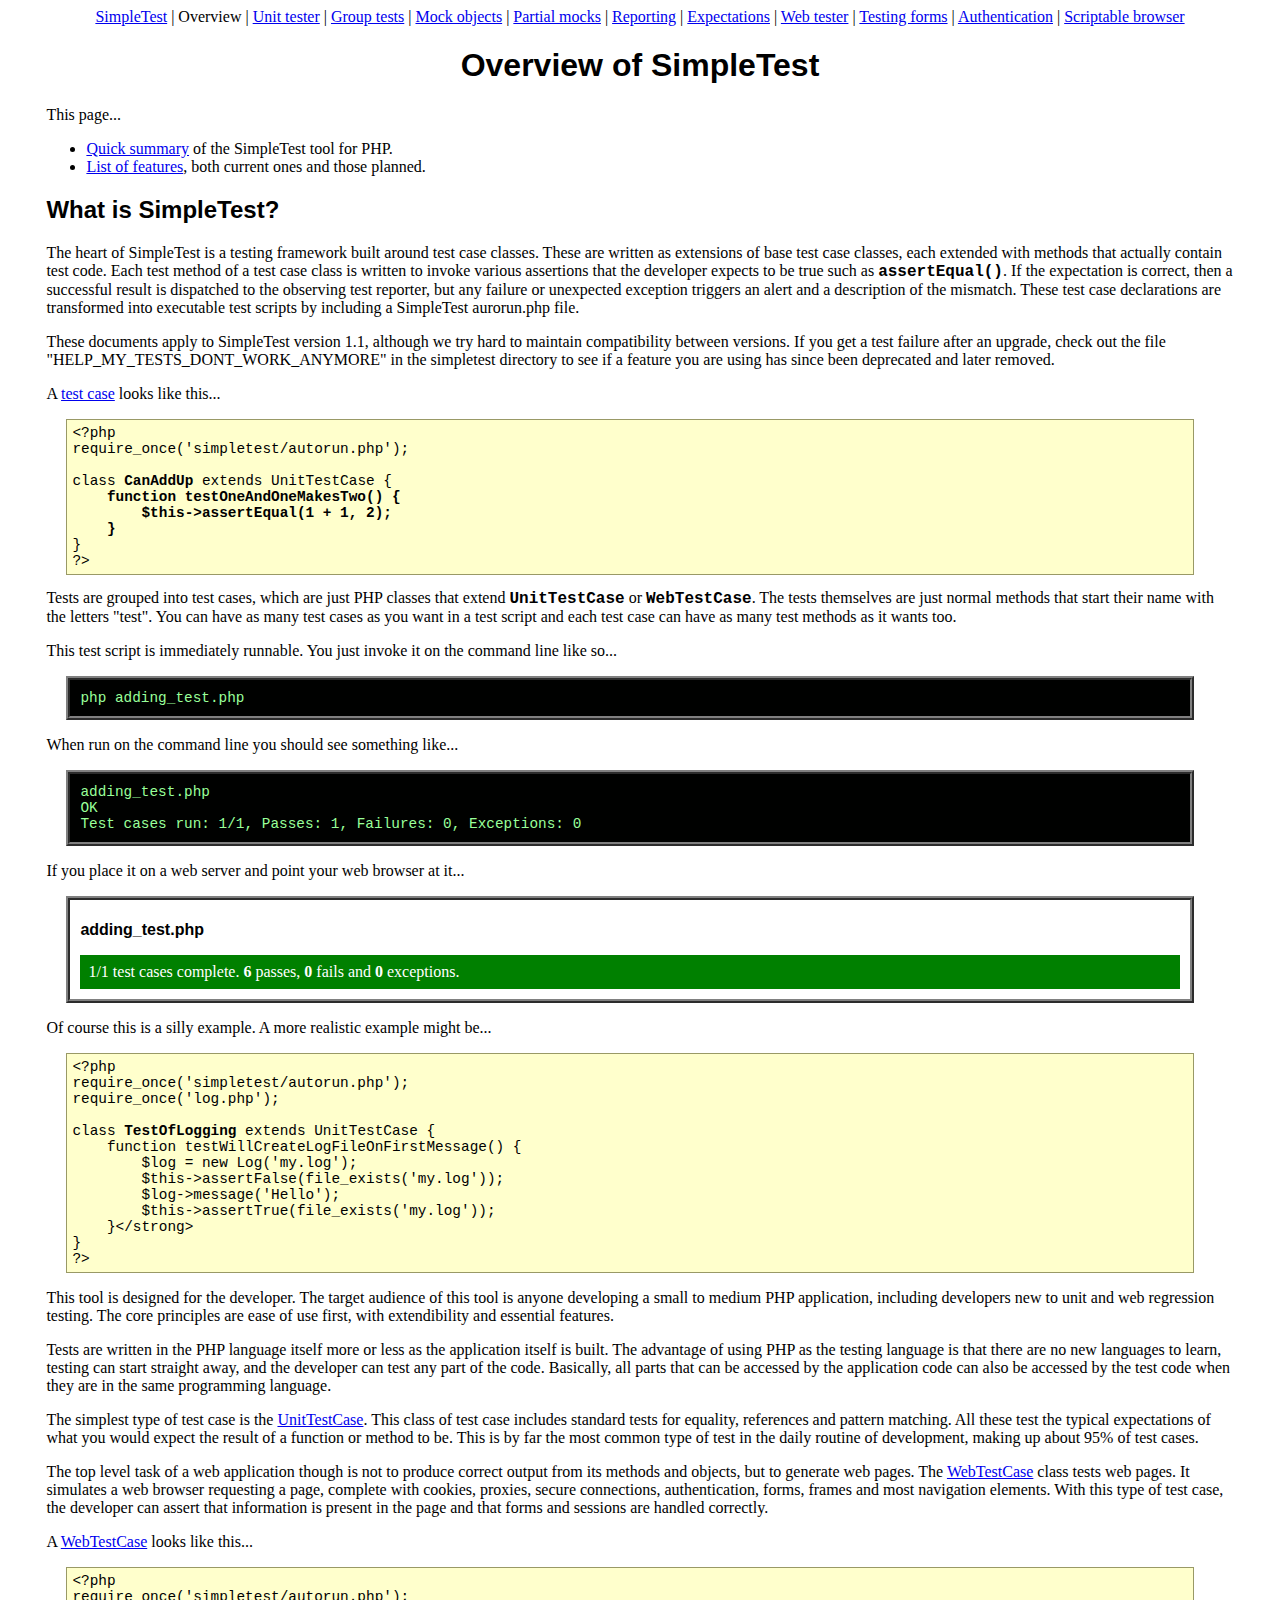
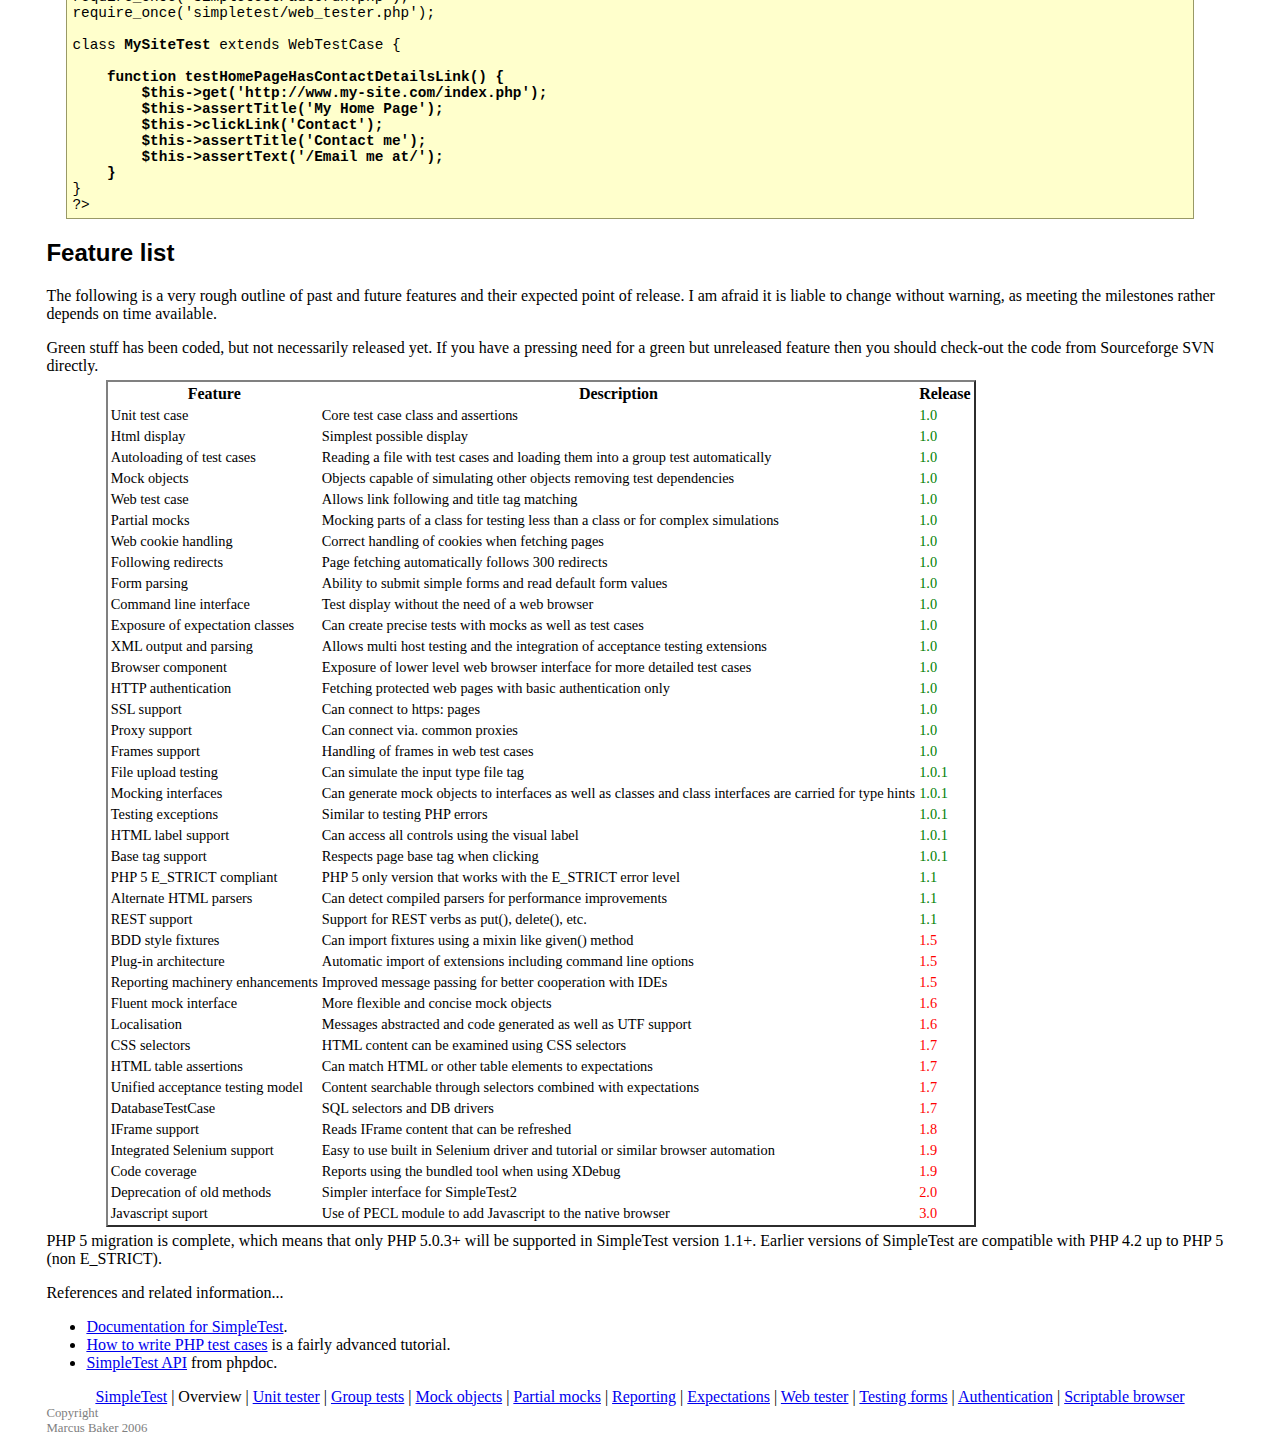
<file: core/vendors/simpletest/docs/en/overview.html>
<html>
<head>
<meta http-equiv="Content-Type" content="text/html; charset=UTF-8">
<title>
        Overview and feature list for the SimpleTest PHP unit tester and web tester
    </title>
<link rel="stylesheet" type="text/css" href="docs.css" title="Styles">
</head>
<body>
<div class="menu_back"><div class="menu">
<a href="index.html">SimpleTest</a>
                |
                <span class="chosen">Overview</span>
                |
                <a href="unit_test_documentation.html">Unit tester</a>
                |
                <a href="group_test_documentation.html">Group tests</a>
                |
                <a href="mock_objects_documentation.html">Mock objects</a>
                |
                <a href="partial_mocks_documentation.html">Partial mocks</a>
                |
                <a href="reporter_documentation.html">Reporting</a>
                |
                <a href="expectation_documentation.html">Expectations</a>
                |
                <a href="web_tester_documentation.html">Web tester</a>
                |
                <a href="form_testing_documentation.html">Testing forms</a>
                |
                <a href="authentication_documentation.html">Authentication</a>
                |
                <a href="browser_documentation.html">Scriptable browser</a>
</div></div>
<h1>Overview of SimpleTest</h1>
        This page...
        <ul>
<li>
            <a href="#summary">Quick summary</a>
            of the SimpleTest tool for PHP.
        </li>
<li>
            <a href="#features">List of features</a>,
            both current ones and those planned.
        </li>
</ul>
<div class="content">
        <h2>
<a class="target" name="summary"></a>What is SimpleTest?</h2>
            <p>
                The heart of SimpleTest is a testing framework built around
                test case classes.
                These are written as extensions of base test case classes,
                each extended with methods that actually contain test code.
                Each test method of a test case class is written to invoke
                various assertions that the developer expects to be true such as
                <span class="new_code">assertEqual()</span>.
                If the expectation is correct, then a successful result is
                dispatched to the observing test reporter, but any failure
                or unexpected exception triggers an alert and a description
                of the mismatch.
                These test case declarations are transformed into executable
                test scripts by including a SimpleTest aurorun.php file.
            </p>
            <p>
                These documents apply to SimpleTest version 1.1, although we
                try hard to maintain compatibility between versions.
                If you get a test failure after an upgrade, check out the
                file "HELP_MY_TESTS_DONT_WORK_ANYMORE" in the
                simpletest directory to see if a feature you are using
                has since been deprecated and later removed.
            </p>
            <p>
                A <a href="unit_test_documentation.html">test case</a> looks like this...
<pre>
&lt;?php
require_once('simpletest/autorun.php');

class <strong>CanAddUp</strong> extends UnitTestCase {<strong>
    function testOneAndOneMakesTwo() {
        $this-&gt;assertEqual(1 + 1, 2);
    }</strong>
}
?&gt;
</pre>
                Tests are grouped into test cases, which are just
                PHP classes that extend <span class="new_code">UnitTestCase</span>
                or <span class="new_code">WebTestCase</span>.
                The tests themselves are just normal methods that start
                their name with the letters "test".
                You can have as many test cases as you want in a test
                script and each test case can have as many test methods
                as it wants too.
            </p>
            <p>
                This test script is immediately runnable.
                You just invoke it on the command line like so...
<pre class="shell">
php adding_test.php
</pre>
            </p>
            <p>
                When run on the command line you should see something like...
<pre class="shell">
adding_test.php
OK
Test cases run: 1/1, Passes: 1, Failures: 0, Exceptions: 0
</pre>
            </p>
            <p>
                If you place it on a web server and point your
                web browser at it...
                <div class="demo">
                    <h1>adding_test.php</h1>
                    <div style="padding: 8px; margin-top: 1em; background-color: green; color: white;">1/1 test cases complete.
                    <strong>6</strong> passes, <strong>0</strong> fails and <strong>0</strong> exceptions.</div>
                </div>
            </p>
            <p>
                Of course this is a silly example.
                A more realistic example might be...
<pre>
&lt;?php
require_once('simpletest/autorun.php');
require_once('log.php');

class <strong>TestOfLogging</strong> extends UnitTestCase {
    function testWillCreateLogFileOnFirstMessage() {
        $log = new Log('my.log');
        $this-&gt;assertFalse(file_exists('my.log'));
        $log-&gt;message('Hello');
        $this-&gt;assertTrue(file_exists('my.log'));
    }&lt;/strong&gt;
}
?&gt;
</pre>
            </p>
            <p>
                This tool is designed for the developer.
                The target audience of this tool is anyone developing a small
                to medium PHP application, including developers new to
                unit and web regression testing.
                The core principles are ease of use first, with extendibility and
                essential features.
            </p>
            <p>
                Tests are written in the PHP language itself more or less
                as the application itself is built.
                The advantage of using PHP as the testing language is that
                there are no new languages to learn, testing can start straight away,
                and the developer can test any part of the code.
                Basically, all parts that can be accessed by the application code can also be
                accessed by the test code when they are in the same programming language.
            </p>
            <p>
                The simplest type of test case is the
                <a href="unit_tester_documentation.html">UnitTestCase</a>.
                This class of test case includes standard tests for equality,
                references and pattern matching.
                All these test the typical expectations of what you would
                expect the result of a function or method to be.
                This is by far the most common type of test in the daily
                routine of development, making up about 95% of test cases.
            </p>
            <p>
                The top level task of a web application though is not to
                produce correct output from its methods and objects, but
                to generate web pages.
                The <a href="web_tester_documentation.html">WebTestCase</a> class tests web
                pages.
                It simulates a web browser requesting a page, complete with
                cookies, proxies, secure connections, authentication, forms, frames and most
                navigation elements.
                With this type of test case, the developer can assert that
                information is present in the page and that forms and
                sessions are handled correctly.
            </p>
            <p>
                A <a href="web_tester_documentation.html">WebTestCase</a> looks like this...
<pre>
&lt;?php
require_once('simpletest/autorun.php');
require_once('simpletest/web_tester.php');

class <strong>MySiteTest</strong> extends WebTestCase {
    <strong>
    function testHomePageHasContactDetailsLink() {
        $this-&gt;get('http://www.my-site.com/index.php');
        $this-&gt;assertTitle('My Home Page');
        $this-&gt;clickLink('Contact');
        $this-&gt;assertTitle('Contact me');
        $this-&gt;assertText('/Email me at/');
    }</strong>
}
?&gt;
</pre>
            </p>
        
        <h2>
<a class="target" name="features"></a>Feature list</h2>
            <p>
                The following is a very rough outline of past and future features
                and their expected point of release.
                I am afraid it is liable to change without warning, as meeting the
                milestones rather depends on time available.
            </p>
            <p>
                Green stuff has been coded, but not necessarily released yet.
                If you have a pressing need for a green but unreleased feature
                then you should check-out the code from Sourceforge SVN directly.
                <table>
<thead>
                    <tr>
<th>Feature</th>
<th>Description</th>
<th>Release</th>
</tr>
                    </thead>
<tbody>
<tr>
                        <td>Unit test case</td>
                        <td>Core test case class and assertions</td>
                        <td style="color: green;">1.0</td>
                    </tr>
                    <tr>
                        <td>Html display</td>
                        <td>Simplest possible display</td>
                        <td style="color: green;">1.0</td>
                    </tr>
                    <tr>
                        <td>Autoloading of test cases</td>
                        <td>
                            Reading a file with test cases and loading them into a
                            group test automatically
                        </td>
                        <td style="color: green;">1.0</td>
                    </tr>
                    <tr>
                        <td>Mock objects</td>
                        <td>
                            Objects capable of simulating other objects removing
                            test dependencies
                        </td>
                        <td style="color: green;">1.0</td>
                    </tr>
                    <tr>
                        <td>Web test case</td>
                        <td>Allows link following and title tag matching</td>
                        <td style="color: green;">1.0</td>
                    </tr>
                    <tr>
                        <td>Partial mocks</td>
                        <td>
                            Mocking parts of a class for testing less than a class
                            or for complex simulations
                        </td>
                        <td style="color: green;">1.0</td>
                    </tr>
                    <tr>
                        <td>Web cookie handling</td>
                        <td>Correct handling of cookies when fetching pages</td>
                        <td style="color: green;">1.0</td>
                    </tr>
                    <tr>
                        <td>Following redirects</td>
                        <td>Page fetching automatically follows 300 redirects</td>
                        <td style="color: green;">1.0</td>
                    </tr>
                    <tr>
                        <td>Form parsing</td>
                        <td>Ability to submit simple forms and read default form values</td>
                        <td style="color: green;">1.0</td>
                    </tr>
                    <tr>
                        <td>Command line interface</td>
                        <td>Test display without the need of a web browser</td>
                        <td style="color: green;">1.0</td>
                    </tr>
                    <tr>
                        <td>Exposure of expectation classes</td>
                        <td>Can create precise tests with mocks as well as test cases</td>
                        <td style="color: green;">1.0</td>
                    </tr>
                    <tr>
                        <td>XML output and parsing</td>
                        <td>
                            Allows multi host testing and the integration of acceptance
                            testing extensions
                        </td>
                        <td style="color: green;">1.0</td>
                    </tr>
                    <tr>
                        <td>Browser component</td>
                        <td>
                            Exposure of lower level web browser interface for more
                            detailed test cases
                        </td>
                        <td style="color: green;">1.0</td>
                    </tr>
                    <tr>
                        <td>HTTP authentication</td>
                        <td>
                            Fetching protected web pages with basic authentication
                            only
                        </td>
                        <td style="color: green;">1.0</td>
                    </tr>
                    <tr>
                        <td>SSL support</td>
                        <td>Can connect to https: pages</td>
                        <td style="color: green;">1.0</td>
                    </tr>
                    <tr>
                        <td>Proxy support</td>
                        <td>Can connect via. common proxies</td>
                        <td style="color: green;">1.0</td>
                    </tr>
                    <tr>
                        <td>Frames support</td>
                        <td>Handling of frames in web test cases</td>
                        <td style="color: green;">1.0</td>
                    </tr>
                    <tr>
                        <td>File upload testing</td>
                        <td>Can simulate the input type file tag</td>
                        <td style="color: green;">1.0.1</td>
                    </tr>
                    <tr>
                        <td>Mocking interfaces</td>
                        <td>
                            Can generate mock objects to interfaces as well as classes
                            and class interfaces are carried for type hints
                        </td>
                        <td style="color: green;">1.0.1</td>
                    </tr>
                    <tr>
                        <td>Testing exceptions</td>
                        <td>Similar to testing PHP errors</td>
                        <td style="color: green;">1.0.1</td>
                    </tr>
                    <tr>
                        <td>HTML label support</td>
                        <td>Can access all controls using the visual label</td>
                        <td style="color: green;">1.0.1</td>
                    </tr>
                    <tr>
                        <td>Base tag support</td>
                        <td>Respects page base tag when clicking</td>
                        <td style="color: green;">1.0.1</td>
                    </tr>
                    <tr>
                        <td>PHP 5 E_STRICT compliant</td>
                        <td>PHP 5 only version that works with the E_STRICT error level</td>
                        <td style="color: green;">1.1</td>
                    </tr>
                    <tr>
                        <td>Alternate HTML parsers</td>
                        <td>Can detect compiled parsers for performance improvements</td>
                        <td style="color: green;">1.1</td>
                    </tr>
                    <tr>
                        <td>REST support</td>
                        <td>Support for REST verbs as put(), delete(), etc.</td>
                        <td style="color: green;">1.1</td>
                    </tr>
                    <tr>
                        <td>BDD style fixtures</td>
                        <td>Can import fixtures using a mixin like given() method</td>
                        <td style="color: red;">1.5</td>
                    </tr>
                    <tr>
                        <td>Plug-in architecture</td>
                        <td>Automatic import of extensions including command line options</td>
                        <td style="color: red;">1.5</td>
                    </tr>
                    <tr>
                        <td>Reporting machinery enhancements</td>
                        <td>Improved message passing for better cooperation with IDEs</td>
                        <td style="color: red;">1.5</td>
                    </tr>
                    <tr>
                        <td>Fluent mock interface</td>
                        <td>More flexible and concise mock objects</td>
                        <td style="color: red;">1.6</td>
                    </tr>
                    <tr>
                        <td>Localisation</td>
                        <td>Messages abstracted and code generated as well as UTF support</td>
                        <td style="color: red;">1.6</td>
                    </tr>
                    <tr>
                        <td>CSS selectors</td>
                        <td>HTML content can be examined using CSS selectors</td>
                        <td style="color: red;">1.7</td>
                    </tr>
                    <tr>
                        <td>HTML table assertions</td>
                        <td>Can match HTML or other table elements to expectations</td>
                        <td style="color: red;">1.7</td>
                    </tr>
                    <tr>
                        <td>Unified acceptance testing model</td>
                        <td>Content searchable through selectors combined with expectations</td>
                        <td style="color: red;">1.7</td>
                    </tr>
                    <tr>
                        <td>DatabaseTestCase</td>
                        <td>SQL selectors and DB drivers</td>
                        <td style="color: red;">1.7</td>
                    </tr>
                    <tr>
                        <td>IFrame support</td>
                        <td>Reads IFrame content that can be refreshed</td>
                        <td style="color: red;">1.8</td>
                    </tr>
                    <tr>
                        <td>Integrated Selenium support</td>
                        <td>Easy to use built in Selenium driver and tutorial or similar browser automation</td>
                        <td style="color: red;">1.9</td>
                    </tr>
                    <tr>
                        <td>Code coverage</td>
                        <td>Reports using the bundled tool when using XDebug</td>
                        <td style="color: red;">1.9</td>
                    </tr>
                    <tr>
                        <td>Deprecation of old methods</td>
                        <td>Simpler interface for SimpleTest2</td>
                        <td style="color: red;">2.0</td>
                    </tr>
                    <tr>
                        <td>Javascript suport</td>
                        <td>Use of PECL module to add Javascript to the native browser</td>
                        <td style="color: red;">3.0</td>
                    </tr>
                </tbody>
</table>
                PHP 5 migration is complete, which means that only PHP 5.0.3+
                will be supported in SimpleTest version 1.1+.
                Earlier versions of SimpleTest are compatible with PHP 4.2 up to
                PHP 5 (non E_STRICT).
            </p>
        
    </div>
        References and related information...
        <ul>
<li>
            <a href="unit_test_documentation.html">Documentation for SimpleTest</a>.
        </li>
<li>
            <a href="http://www.lastcraft.com/first_test_tutorial.php">How to write PHP test cases</a>
            is a fairly advanced tutorial.
        </li>
<li>
            <a href="http://simpletest.org/api/">SimpleTest API</a> from phpdoc.
        </li>
</ul>
<div class="menu_back"><div class="menu">
<a href="index.html">SimpleTest</a>
                |
                <span class="chosen">Overview</span>
                |
                <a href="unit_test_documentation.html">Unit tester</a>
                |
                <a href="group_test_documentation.html">Group tests</a>
                |
                <a href="mock_objects_documentation.html">Mock objects</a>
                |
                <a href="partial_mocks_documentation.html">Partial mocks</a>
                |
                <a href="reporter_documentation.html">Reporting</a>
                |
                <a href="expectation_documentation.html">Expectations</a>
                |
                <a href="web_tester_documentation.html">Web tester</a>
                |
                <a href="form_testing_documentation.html">Testing forms</a>
                |
                <a href="authentication_documentation.html">Authentication</a>
                |
                <a href="browser_documentation.html">Scriptable browser</a>
</div></div>
<div class="copyright">
            Copyright<br>Marcus Baker 2006
        </div>
</body>
</html>
</file>
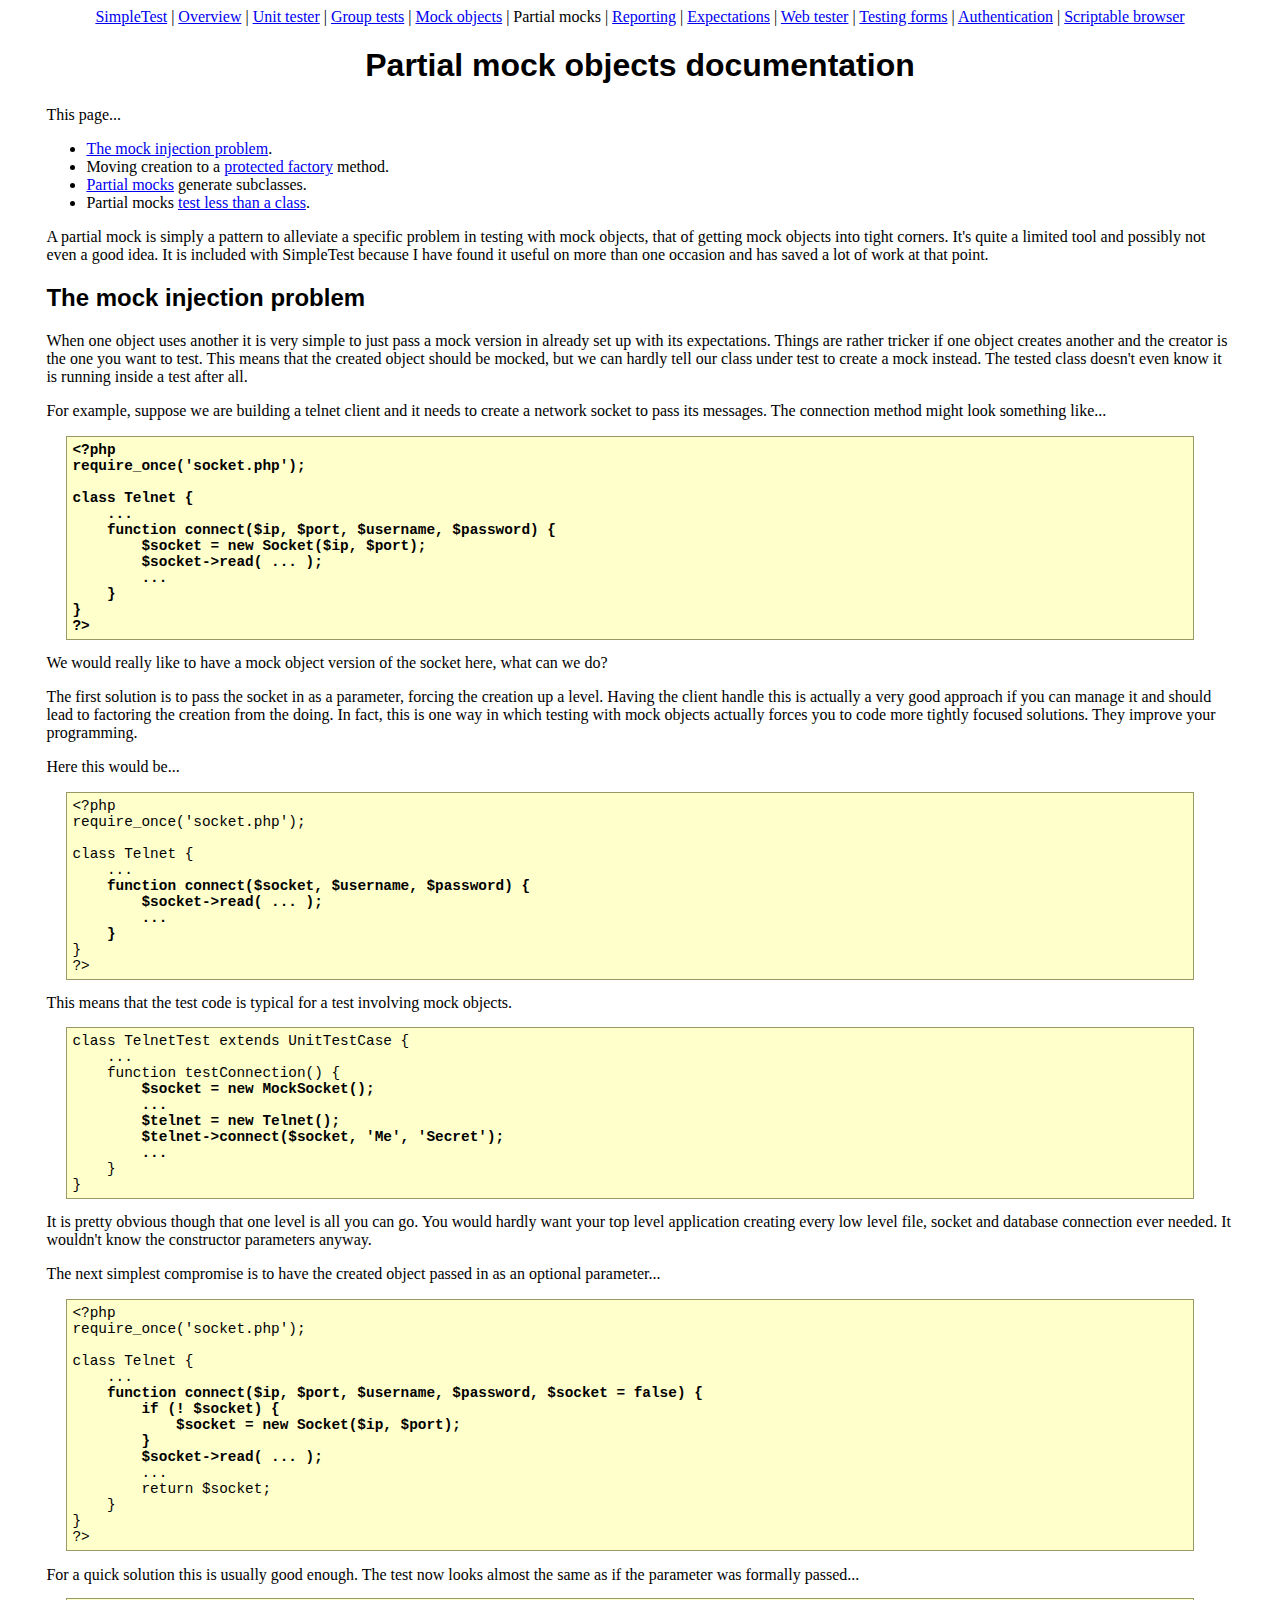
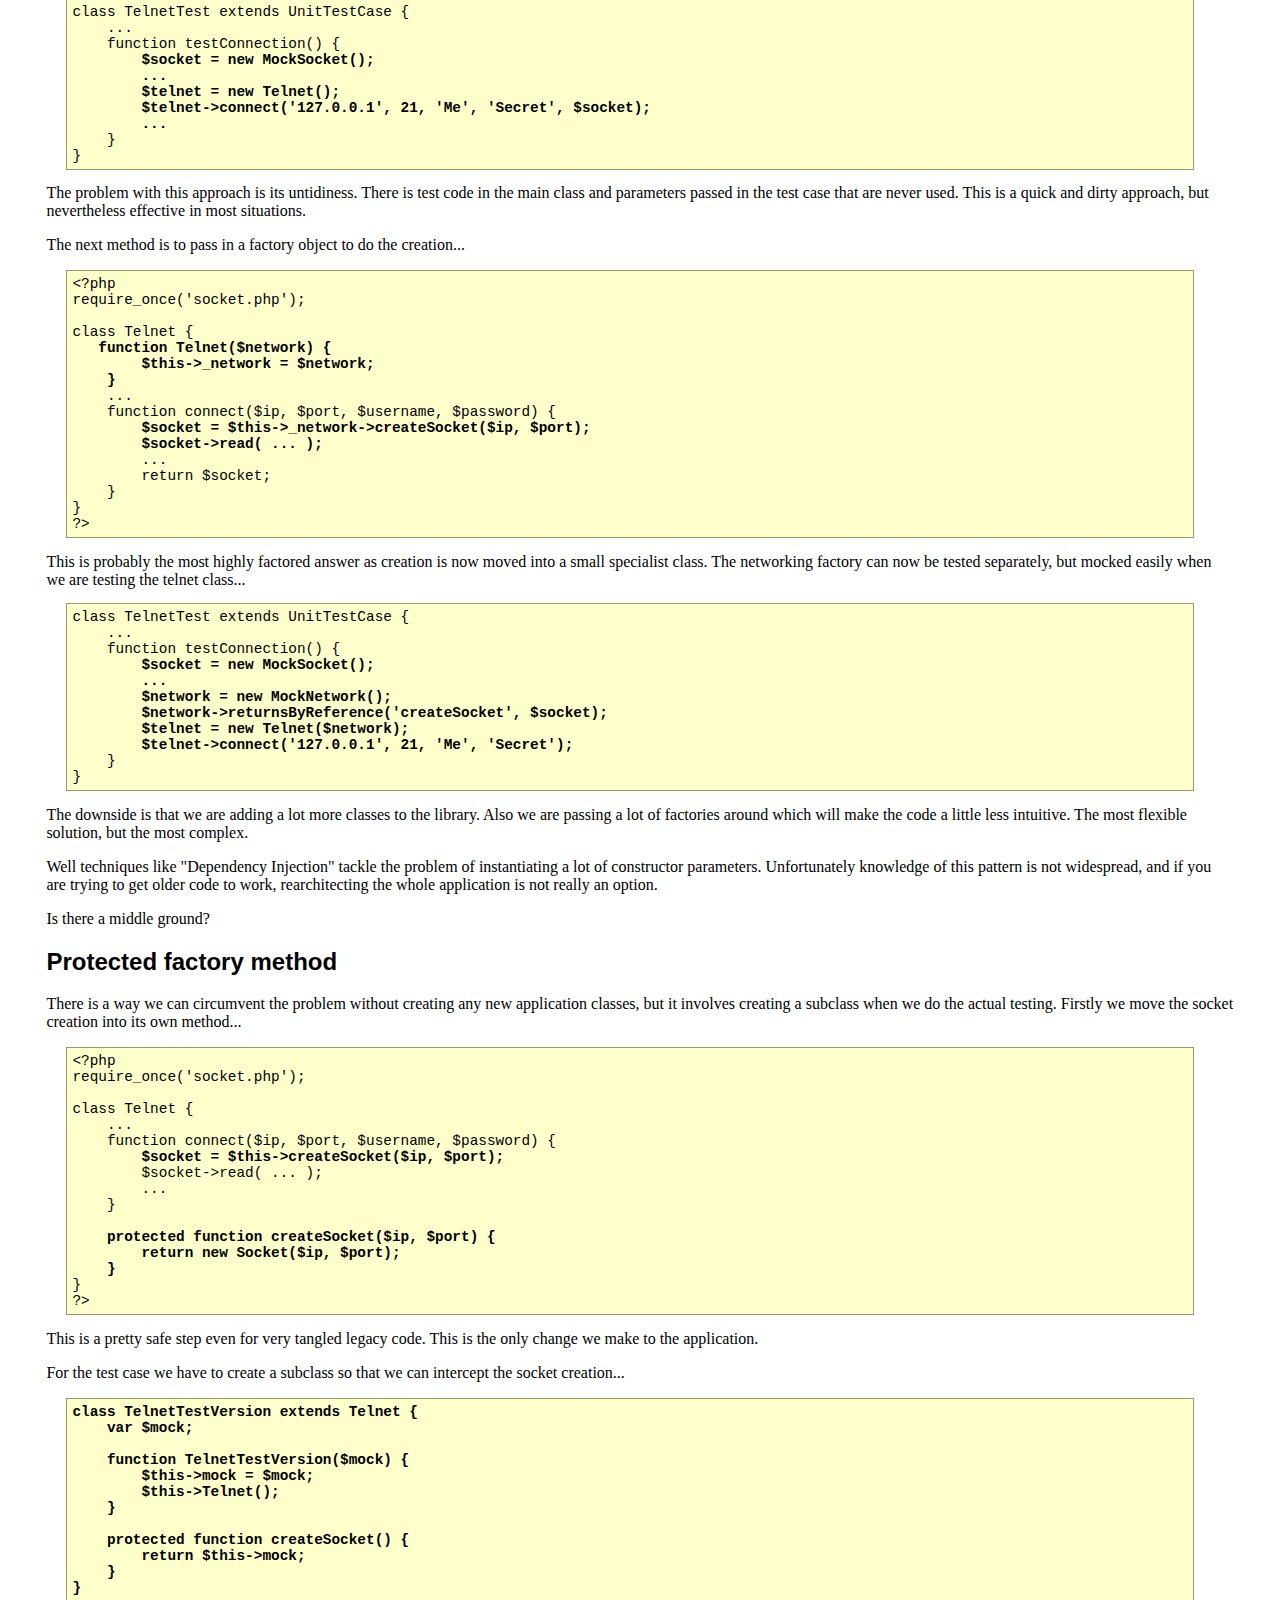
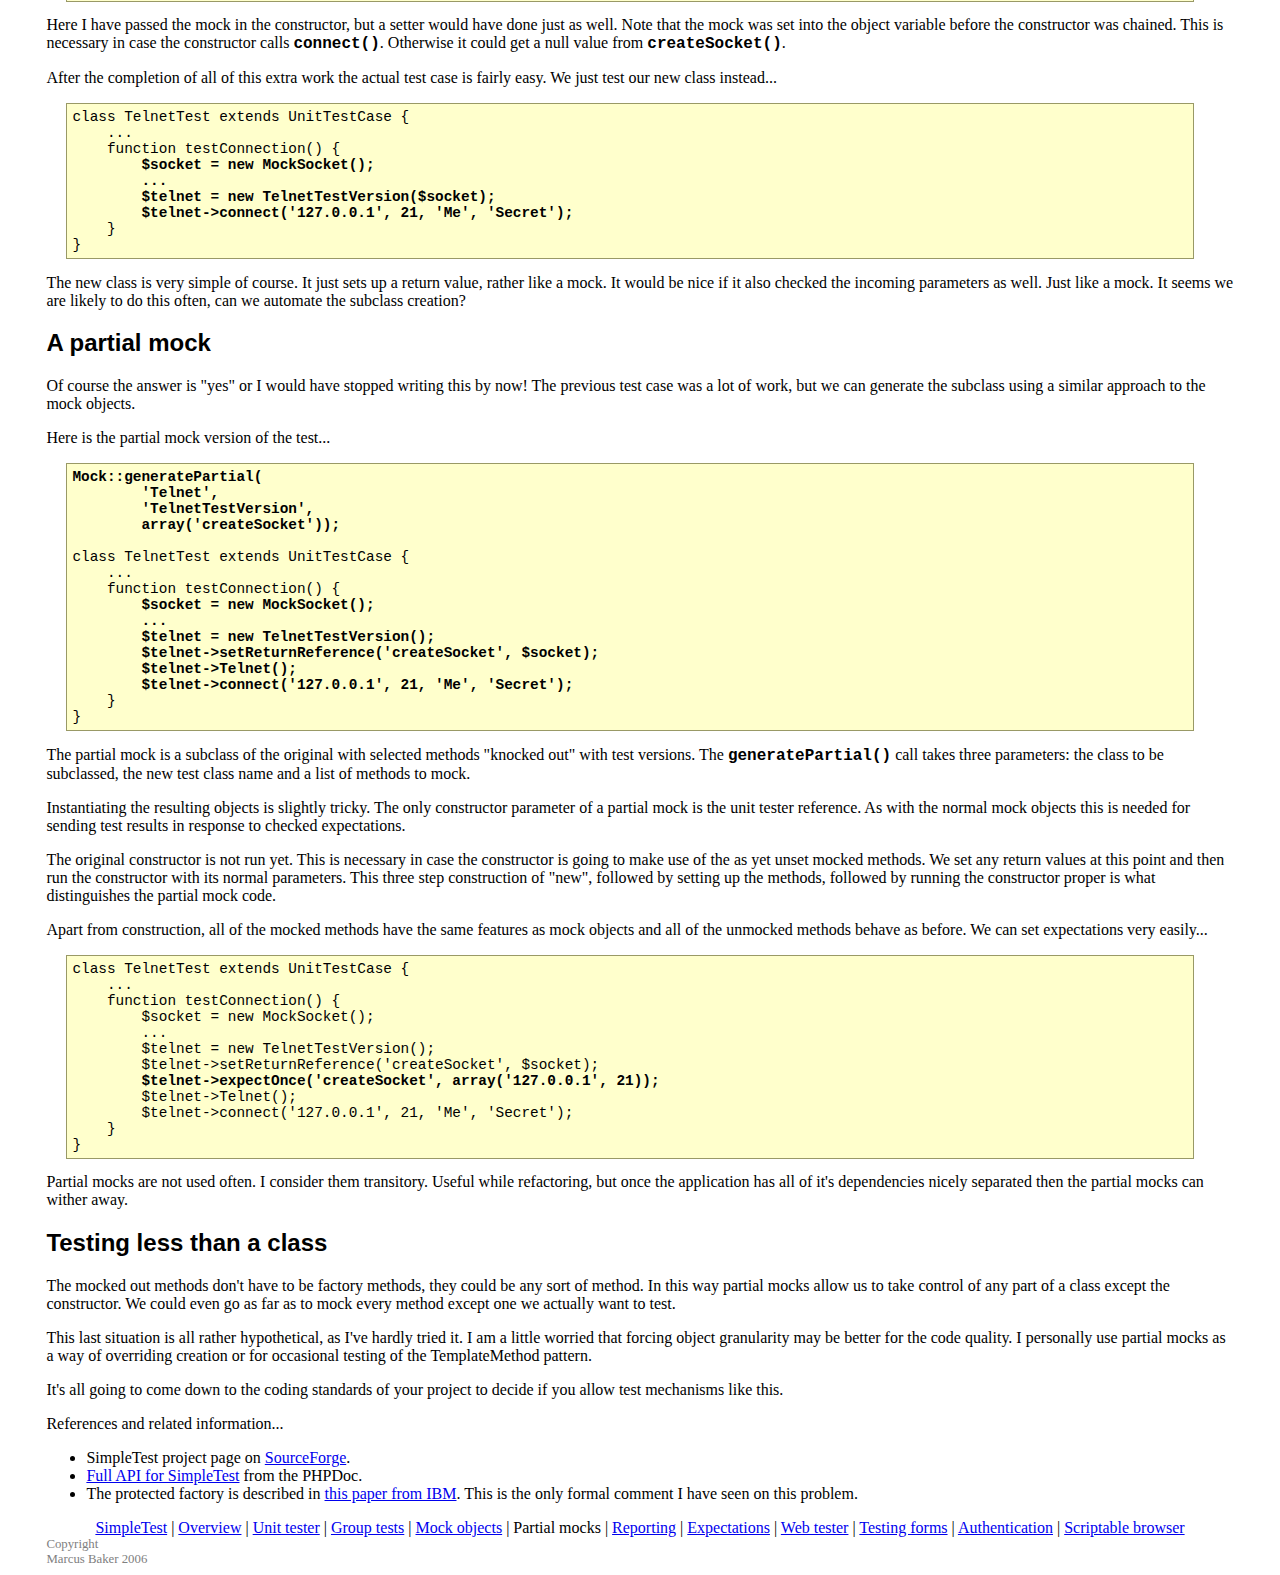
<file: core/vendors/simpletest/docs/en/partial_mocks_documentation.html>
<html>
<head>
<meta http-equiv="Content-Type" content="text/html; charset=UTF-8">
<title>SimpleTest for PHP partial mocks documentation</title>
<link rel="stylesheet" type="text/css" href="docs.css" title="Styles">
</head>
<body>
<div class="menu_back"><div class="menu">
<a href="index.html">SimpleTest</a>
                |
                <a href="overview.html">Overview</a>
                |
                <a href="unit_test_documentation.html">Unit tester</a>
                |
                <a href="group_test_documentation.html">Group tests</a>
                |
                <a href="mock_objects_documentation.html">Mock objects</a>
                |
                <span class="chosen">Partial mocks</span>
                |
                <a href="reporter_documentation.html">Reporting</a>
                |
                <a href="expectation_documentation.html">Expectations</a>
                |
                <a href="web_tester_documentation.html">Web tester</a>
                |
                <a href="form_testing_documentation.html">Testing forms</a>
                |
                <a href="authentication_documentation.html">Authentication</a>
                |
                <a href="browser_documentation.html">Scriptable browser</a>
</div></div>
<h1>Partial mock objects documentation</h1>
        This page...
        <ul>
<li>
            <a href="#inject">The mock injection problem</a>.
        </li>
<li>
            Moving creation to a <a href="#creation">protected factory</a> method.
        </li>
<li>
            <a href="#partial">Partial mocks</a> generate subclasses.
        </li>
<li>
            Partial mocks <a href="#less">test less than a class</a>.
        </li>
</ul>
<div class="content">
        
            <p>
                A partial mock is simply a pattern to alleviate a specific problem
                in testing with mock objects,
                that of getting mock objects into tight corners.
                It's quite a limited tool and possibly not even a good idea.
                It is included with SimpleTest because I have found it useful
                on more than one occasion and has saved a lot of work at that point.
            </p>
        
        <h2>
<a class="target" name="inject"></a>The mock injection problem</h2>
            <p>
                When one object uses another it is very simple to just pass a mock
                version in already set up with its expectations.
                Things are rather tricker if one object creates another and the
                creator is the one you want to test.
                This means that the created object should be mocked, but we can
                hardly tell our class under test to create a mock instead.
                The tested class doesn't even know it is running inside a test
                after all.
            </p>
            <p>
                For example, suppose we are building a telnet client and it
                needs to create a network socket to pass its messages.
                The connection method might look something like...
<pre>
<strong>&lt;?php
require_once('socket.php');

class Telnet {
    ...
    function connect($ip, $port, $username, $password) {
        $socket = new Socket($ip, $port);
        $socket-&gt;read( ... );
        ...
    }
}
?&gt;</strong>
</pre>
                We would really like to have a mock object version of the socket
                here, what can we do?
            </p>
            <p>
                The first solution is to pass the socket in as a parameter,
                forcing the creation up a level.
                Having the client handle this is actually a very good approach
                if you can manage it and should lead to factoring the creation from
                the doing.
                In fact, this is one way in which testing with mock objects actually
                forces you to code more tightly focused solutions.
                They improve your programming.
            </p>
            <p>
                Here this would be...
<pre>
&lt;?php
require_once('socket.php');

class Telnet {
    ...
    <strong>function connect($socket, $username, $password) {
        $socket-&gt;read( ... );
        ...
    }</strong>
}
?&gt;
</pre>
                This means that the test code is typical for a test involving
                mock objects.
<pre>
class TelnetTest extends UnitTestCase {
    ...
    function testConnection() {<strong>
        $socket = new MockSocket();
        ...
        $telnet = new Telnet();
        $telnet-&gt;connect($socket, 'Me', 'Secret');
        ...</strong>
    }
}
</pre>
                It is pretty obvious though that one level is all you can go.
                You would hardly want your top level application creating
                every low level file, socket and database connection ever
                needed.
                It wouldn't know the constructor parameters anyway.
            </p>
            <p>
                The next simplest compromise is to have the created object passed
                in as an optional parameter...
<pre>
&lt;?php
require_once('socket.php');

class Telnet {
    ...<strong>
    function connect($ip, $port, $username, $password, $socket = false) {
        if (! $socket) {
            $socket = new Socket($ip, $port);
        }
        $socket-&gt;read( ... );</strong>
        ...
        return $socket;
    }
}
?&gt;
</pre>
                For a quick solution this is usually good enough.
                The test now looks almost the same as if the parameter
                was formally passed...
<pre>
class TelnetTest extends UnitTestCase {
    ...
    function testConnection() {<strong>
        $socket = new MockSocket();
        ...
        $telnet = new Telnet();
        $telnet-&gt;connect('127.0.0.1', 21, 'Me', 'Secret', $socket);
        ...</strong>
    }
}
</pre>
                The problem with this approach is its untidiness.
                There is test code in the main class and parameters passed
                in the test case that are never used.
                This is a quick and dirty approach, but nevertheless effective
                in most situations.
            </p>
            <p>
                The next method is to pass in a factory object to do the creation...
<pre>
&lt;?php
require_once('socket.php');

class Telnet {<strong>
   function Telnet($network) {
        $this-&gt;_network = $network;
    }</strong>
    ...
    function connect($ip, $port, $username, $password) {<strong>
        $socket = $this-&gt;_network-&gt;createSocket($ip, $port);
        $socket-&gt;read( ... );</strong>
        ...
        return $socket;
    }
}
?&gt;
</pre>
                This is probably the most highly factored answer as creation
                is now moved into a small specialist class.
                The networking factory can now be tested separately, but mocked
                easily when we are testing the telnet class...
<pre>
class TelnetTest extends UnitTestCase {
    ...
    function testConnection() {<strong>
        $socket = new MockSocket();
        ...
        $network = new MockNetwork();
        $network-&gt;returnsByReference('createSocket', $socket);
        $telnet = new Telnet($network);
        $telnet-&gt;connect('127.0.0.1', 21, 'Me', 'Secret');</strong>
    }
}
</pre>
                The downside is that we are adding a lot more classes to the
                library.
                Also we are passing a lot of factories around which will
                make the code a little less intuitive.
                The most flexible solution, but the most complex.
            </p>
            <p>
                Well techniques like "Dependency Injection" tackle the problem of
                instantiating a lot of constructor parameters.
                Unfortunately knowledge of this pattern is not widespread, and if you
                are trying to get older code to work, rearchitecting the whole
                application is not really an option.
            </p>
            <p>
                Is there a middle ground?
            </p>
        
        <h2>
<a class="target" name="creation"></a>Protected factory method</h2>
            <p>
                There is a way we can circumvent the problem without creating
                any new application classes, but it involves creating a subclass
                when we do the actual testing.
                Firstly we move the socket creation into its own method...
<pre>
&lt;?php
require_once('socket.php');

class Telnet {
    ...
    function connect($ip, $port, $username, $password) {
        <strong>$socket = $this-&gt;createSocket($ip, $port);</strong>
        $socket-&gt;read( ... );
        ...
    }<strong>

    protected function createSocket($ip, $port) {
        return new Socket($ip, $port);
    }</strong>
}
?&gt;
</pre>
                This is a pretty safe step even for very tangled legacy code.
                This is the only change we make to the application.
            </p>
            <p>
                For the test case we have to create a subclass so that
                we can intercept the socket creation...
<pre>
<strong>class TelnetTestVersion extends Telnet {
    var $mock;

    function TelnetTestVersion($mock) {
        $this-&gt;mock = $mock;
        $this-&gt;Telnet();
    }

    protected function createSocket() {
        return $this-&gt;mock;
    }
}</strong>
</pre>
                Here I have passed the mock in the constructor, but a
                setter would have done just as well.
                Note that the mock was set into the object variable
                before the constructor was chained.
                This is necessary in case the constructor calls
                <span class="new_code">connect()</span>.
                Otherwise it could get a null value from
                <span class="new_code">createSocket()</span>.
            </p>
            <p>
                After the completion of all of this extra work the
                actual test case is fairly easy.
                We just test our new class instead...
<pre>
class TelnetTest extends UnitTestCase {
    ...
    function testConnection() {<strong>
        $socket = new MockSocket();
        ...
        $telnet = new TelnetTestVersion($socket);
        $telnet-&gt;connect('127.0.0.1', 21, 'Me', 'Secret');</strong>
    }
}
</pre>
                The new class is very simple of course.
                It just sets up a return value, rather like a mock.
                It would be nice if it also checked the incoming parameters
                as well.
                Just like a mock.
                It seems we are likely to do this often, can
                we automate the subclass creation?
            </p>
        
        <h2>
<a class="target" name="partial"></a>A partial mock</h2>
            <p>
                Of course the answer is "yes" or I would have stopped writing
                this by now!
                The previous test case was a lot of work, but we can
                generate the subclass using a similar approach to the mock objects.
            </p>
            <p>
                Here is the partial mock version of the test...
<pre>
<strong>Mock::generatePartial(
        'Telnet',
        'TelnetTestVersion',
        array('createSocket'));</strong>

class TelnetTest extends UnitTestCase {
    ...
    function testConnection() {<strong>
        $socket = new MockSocket();
        ...
        $telnet = new TelnetTestVersion();
        $telnet-&gt;setReturnReference('createSocket', $socket);
        $telnet-&gt;Telnet();
        $telnet-&gt;connect('127.0.0.1', 21, 'Me', 'Secret');</strong>
    }
}
</pre>
                The partial mock is a subclass of the original with
                selected methods "knocked out" with test
                versions.
                The <span class="new_code">generatePartial()</span> call
                takes three parameters: the class to be subclassed,
                the new test class name and a list of methods to mock.
            </p>
            <p>
                Instantiating the resulting objects is slightly tricky.
                The only constructor parameter of a partial mock is
                the unit tester reference.
                As with the normal mock objects this is needed for sending
                test results in response to checked expectations.
            </p>
            <p>
                The original constructor is not run yet.
                This is necessary in case the constructor is going to
                make use of the as yet unset mocked methods.
                We set any return values at this point and then run the
                constructor with its normal parameters.
                This three step construction of "new", followed
                by setting up the methods, followed by running the constructor
                proper is what distinguishes the partial mock code.
            </p>
            <p>
                Apart from construction, all of the mocked methods have
                the same features as mock objects and all of the unmocked
                methods behave as before.
                We can set expectations very easily...
<pre>
class TelnetTest extends UnitTestCase {
    ...
    function testConnection() {
        $socket = new MockSocket();
        ...
        $telnet = new TelnetTestVersion();
        $telnet-&gt;setReturnReference('createSocket', $socket);
        <strong>$telnet-&gt;expectOnce('createSocket', array('127.0.0.1', 21));</strong>
        $telnet-&gt;Telnet();
        $telnet-&gt;connect('127.0.0.1', 21, 'Me', 'Secret');
    }
}
</pre>
                Partial mocks are not used often.
                I consider them transitory.
                Useful while refactoring, but once the application has
                all of it's dependencies nicely separated then the
                partial mocks can wither away.
            </p>
        
        <h2>
<a class="target" name="less"></a>Testing less than a class</h2>
            <p>
                The mocked out methods don't have to be factory methods,
                they could be any sort of method.
                In this way partial mocks allow us to take control of any part of
                a class except the constructor.
                We could even go as far as to mock every method
                except one we actually want to test.
            </p>
            <p>
                This last situation is all rather hypothetical, as I've hardly
                tried it.
                I am a little worried that
                forcing object granularity may be better for the code quality.
                I personally use partial mocks as a way of overriding creation
                or for occasional testing of the TemplateMethod pattern.
            </p>
            <p>
                It's all going to come down to the coding standards of your
                project to decide if you allow test mechanisms like this.
            </p>
        
    </div>
        References and related information...
        <ul>
<li>
            SimpleTest project page on <a href="http://sourceforge.net/projects/simpletest/">SourceForge</a>.
        </li>
<li>
            <a href="http://simpletest.org/api/">Full API for SimpleTest</a>
            from the PHPDoc.
        </li>
<li>
            The protected factory is described in
            <a href="http://www-106.ibm.com/developerworks/java/library/j-mocktest.html">this paper from IBM</a>.
            This is the only formal comment I have seen on this problem.
        </li>
</ul>
<div class="menu_back"><div class="menu">
<a href="index.html">SimpleTest</a>
                |
                <a href="overview.html">Overview</a>
                |
                <a href="unit_test_documentation.html">Unit tester</a>
                |
                <a href="group_test_documentation.html">Group tests</a>
                |
                <a href="mock_objects_documentation.html">Mock objects</a>
                |
                <span class="chosen">Partial mocks</span>
                |
                <a href="reporter_documentation.html">Reporting</a>
                |
                <a href="expectation_documentation.html">Expectations</a>
                |
                <a href="web_tester_documentation.html">Web tester</a>
                |
                <a href="form_testing_documentation.html">Testing forms</a>
                |
                <a href="authentication_documentation.html">Authentication</a>
                |
                <a href="browser_documentation.html">Scriptable browser</a>
</div></div>
<div class="copyright">
            Copyright<br>Marcus Baker 2006
        </div>
</body>
</html>
</file>
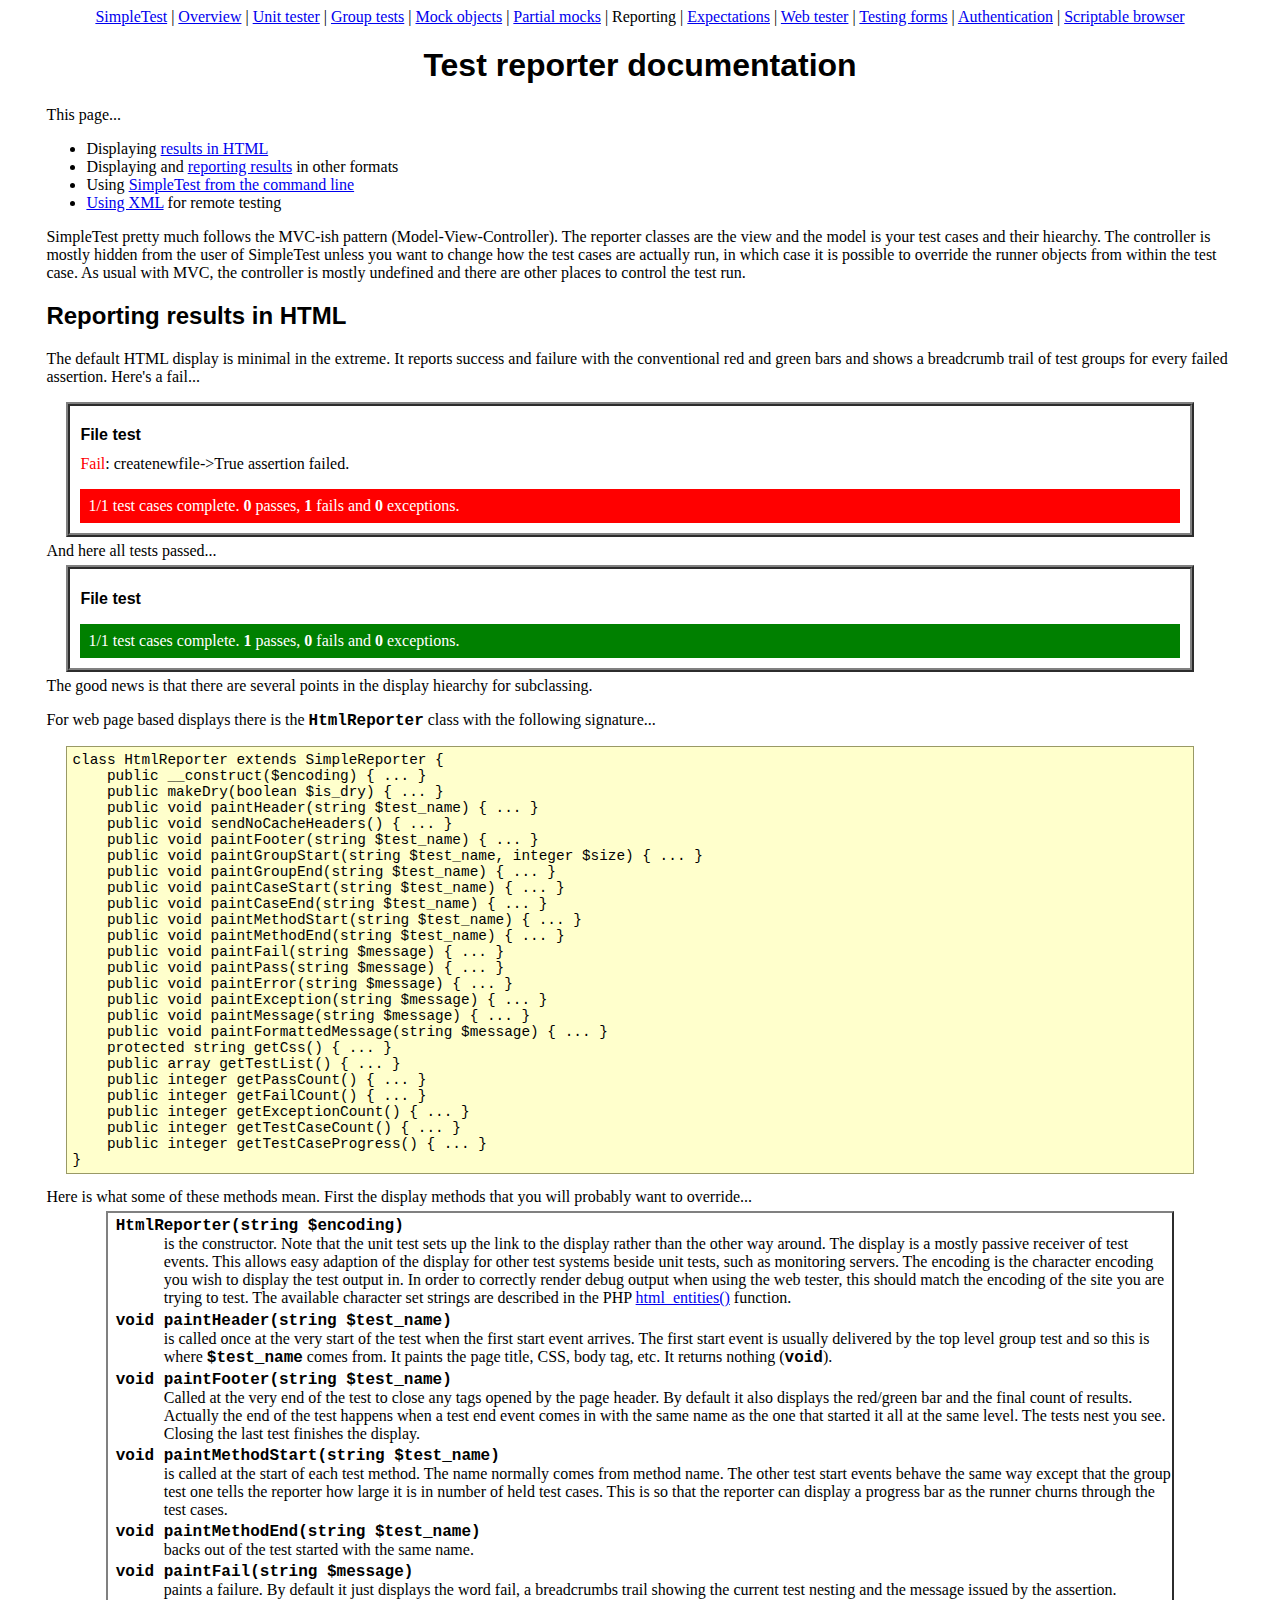
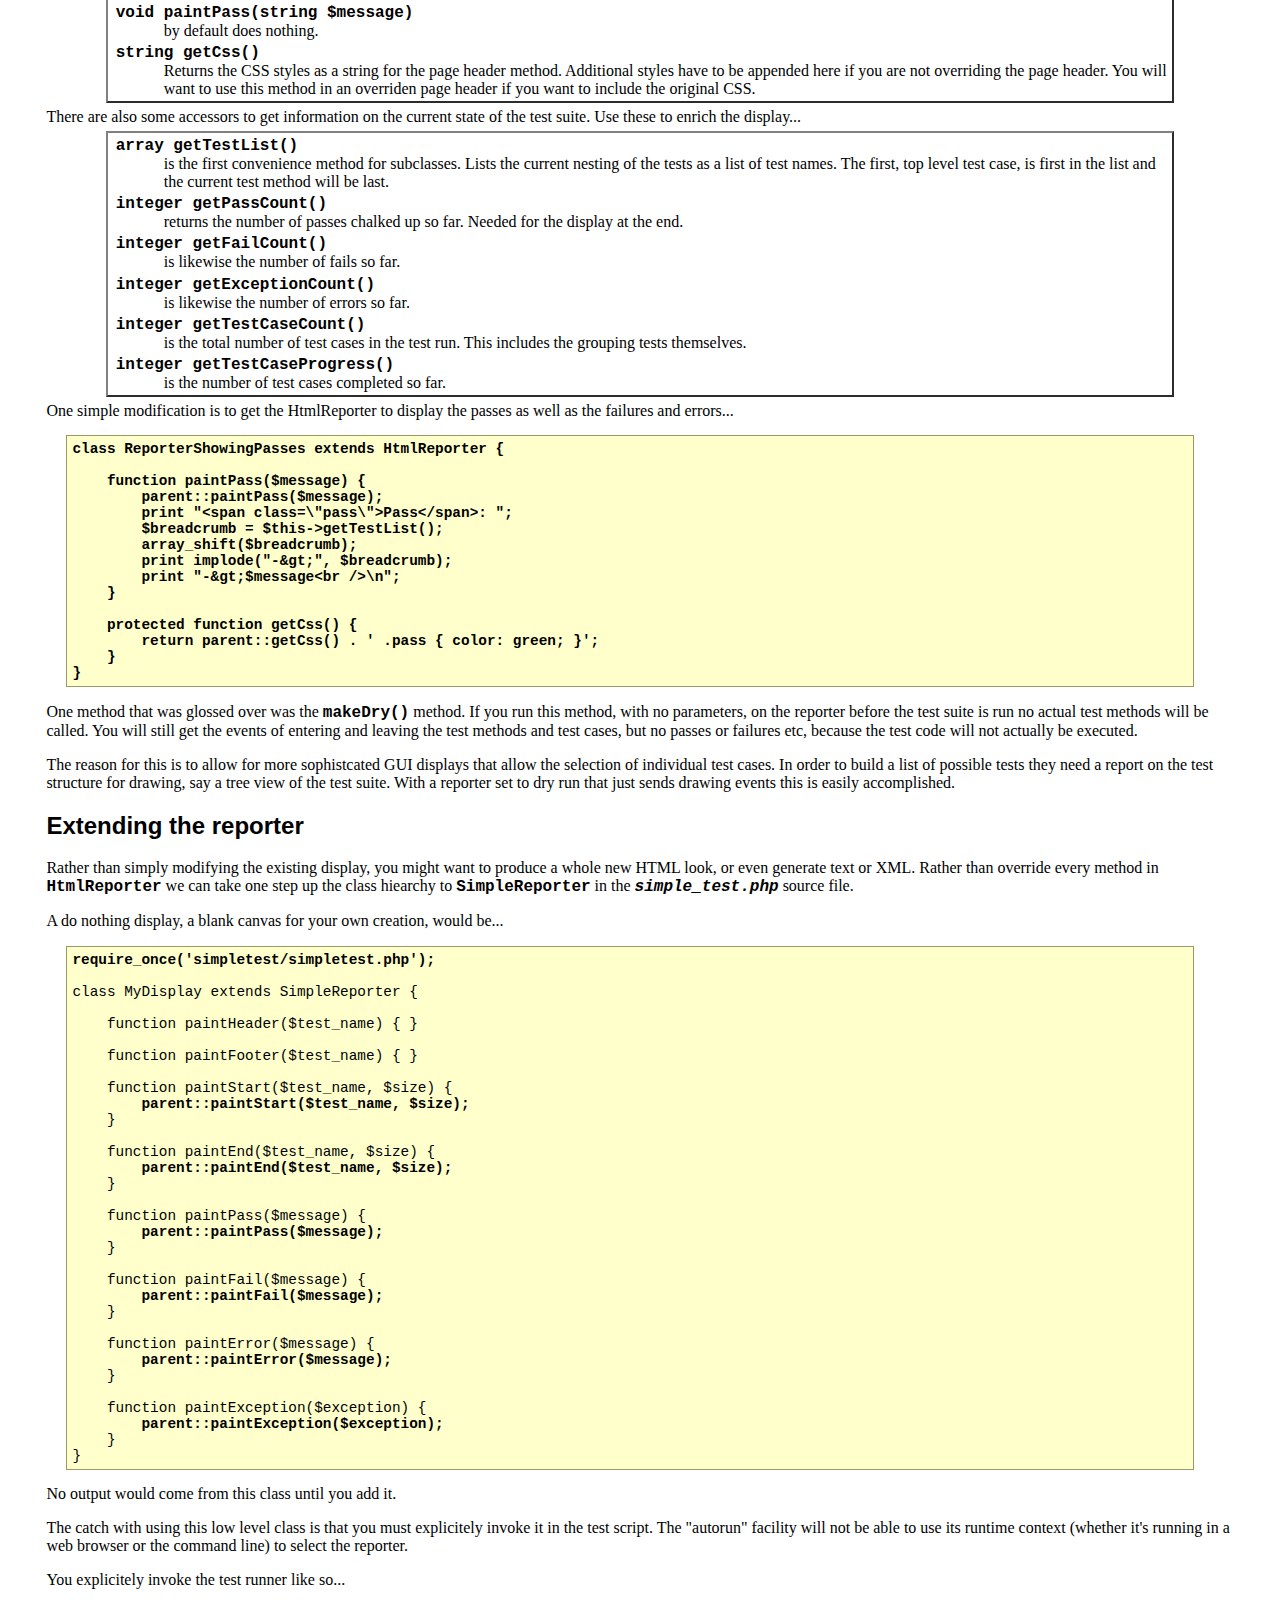
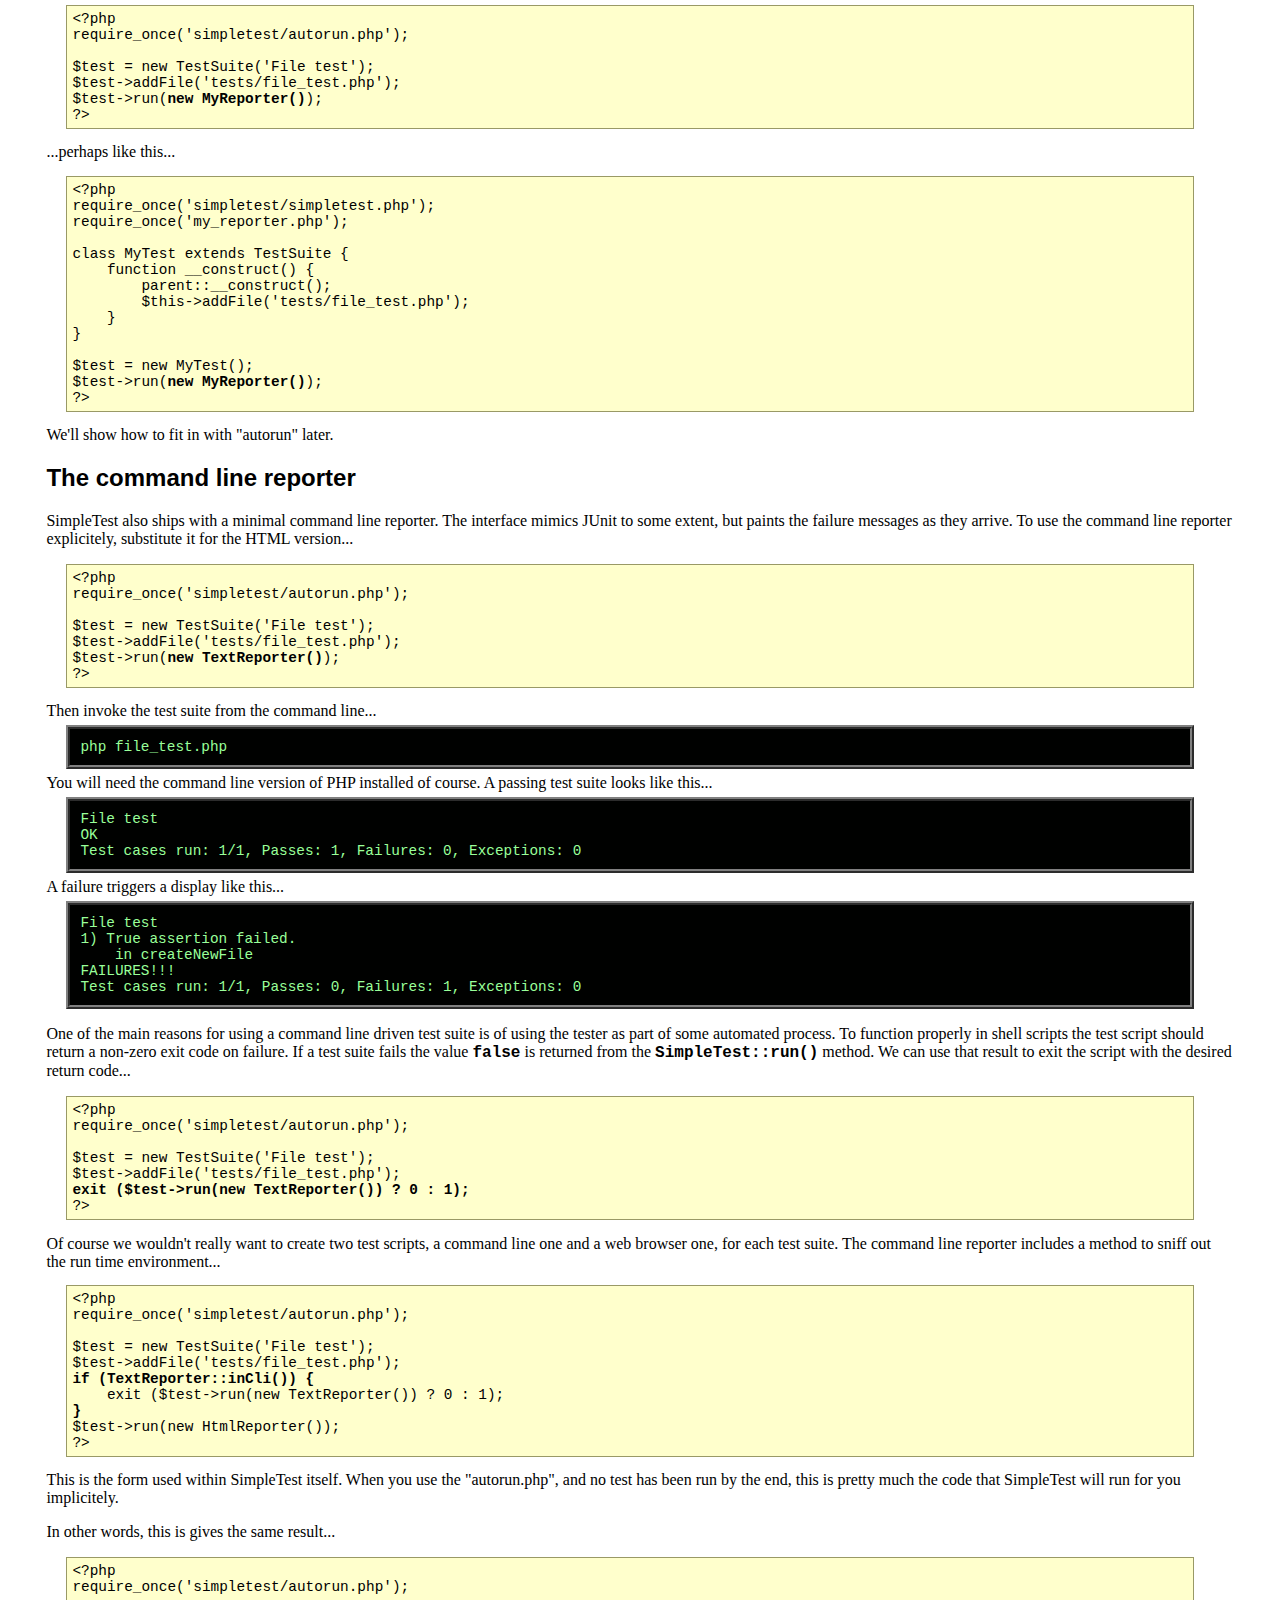
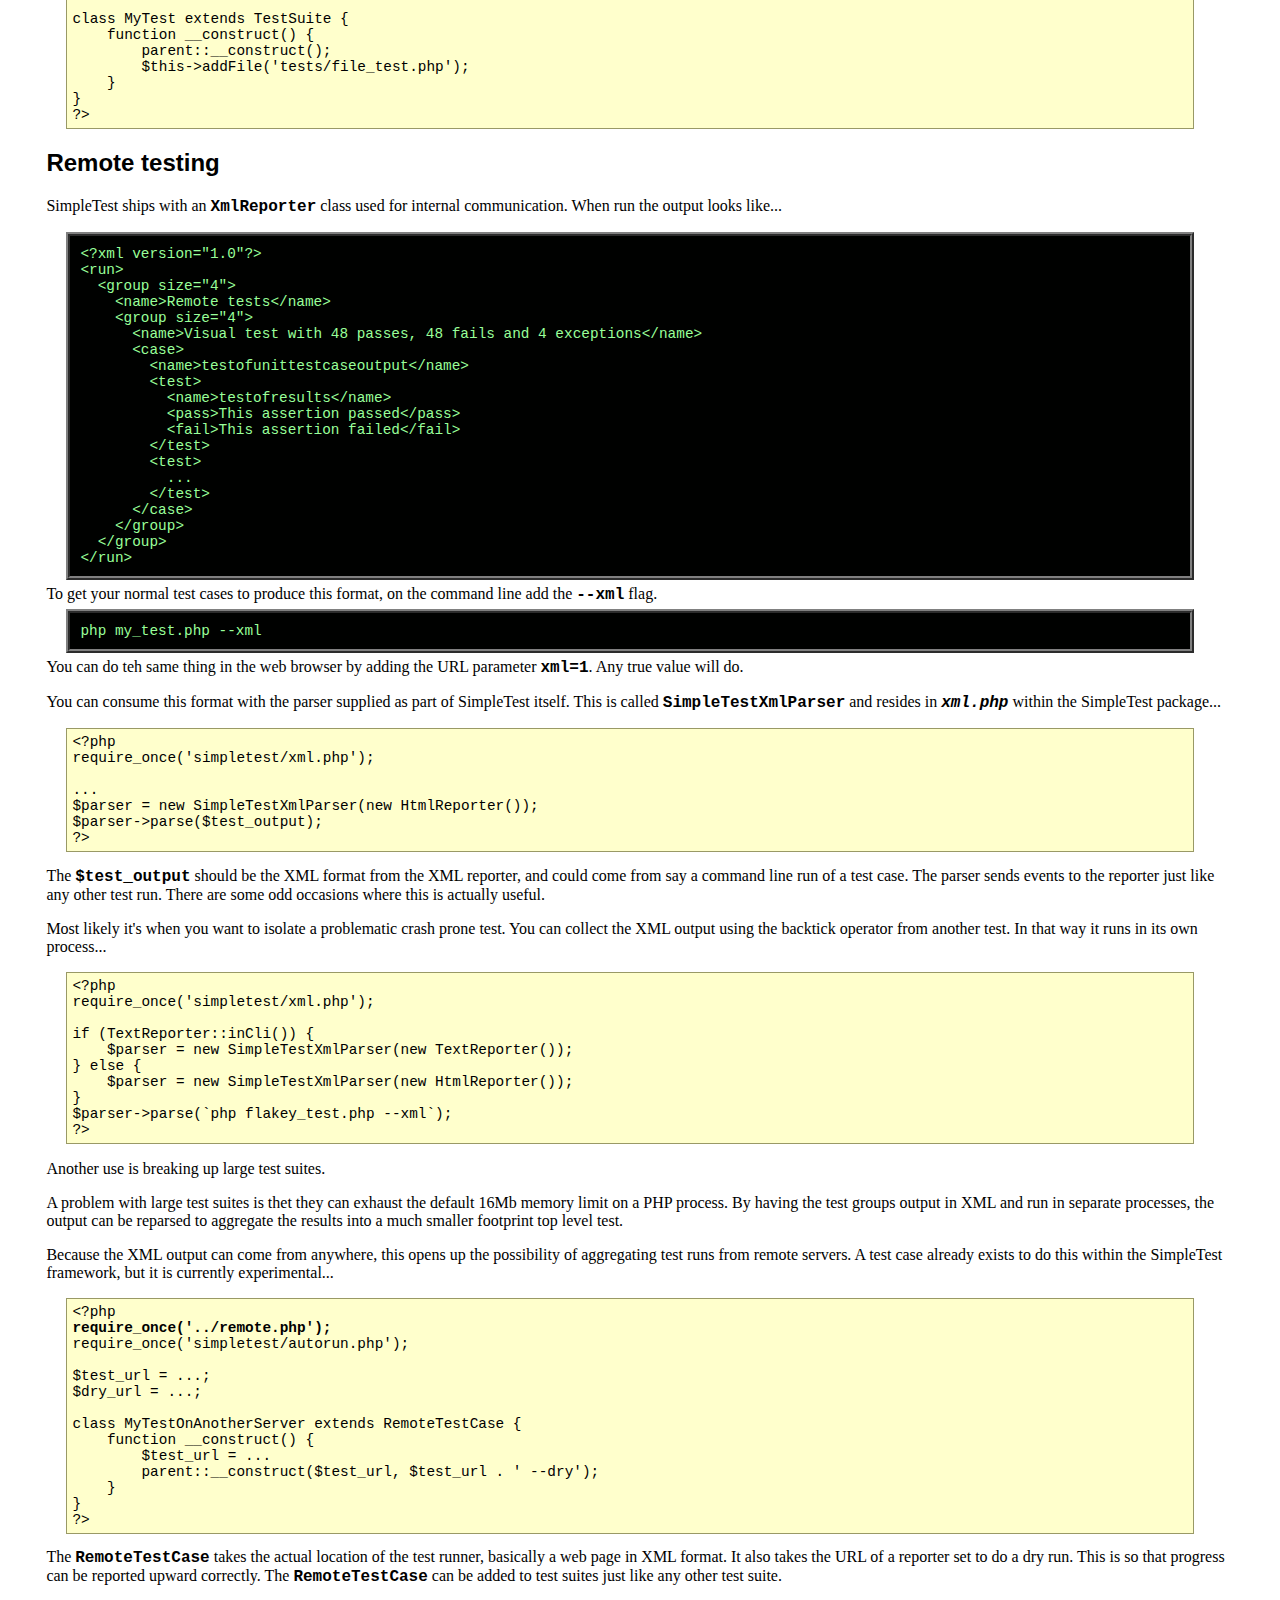
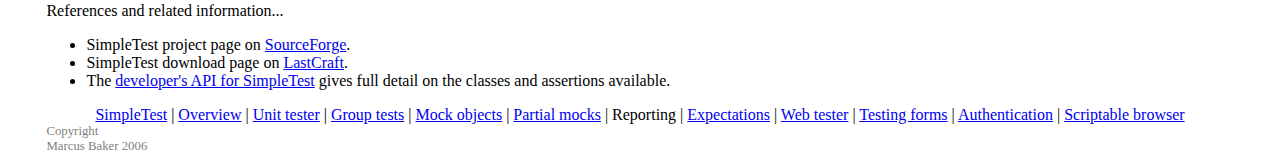
<file: core/vendors/simpletest/docs/en/reporter_documentation.html>
<html>
<head>
<meta http-equiv="Content-Type" content="text/html; charset=UTF-8">
<title>SimpleTest for PHP test runner and display documentation</title>
<link rel="stylesheet" type="text/css" href="docs.css" title="Styles">
</head>
<body>
<div class="menu_back"><div class="menu">
<a href="index.html">SimpleTest</a>
                |
                <a href="overview.html">Overview</a>
                |
                <a href="unit_test_documentation.html">Unit tester</a>
                |
                <a href="group_test_documentation.html">Group tests</a>
                |
                <a href="mock_objects_documentation.html">Mock objects</a>
                |
                <a href="partial_mocks_documentation.html">Partial mocks</a>
                |
                <span class="chosen">Reporting</span>
                |
                <a href="expectation_documentation.html">Expectations</a>
                |
                <a href="web_tester_documentation.html">Web tester</a>
                |
                <a href="form_testing_documentation.html">Testing forms</a>
                |
                <a href="authentication_documentation.html">Authentication</a>
                |
                <a href="browser_documentation.html">Scriptable browser</a>
</div></div>
<h1>Test reporter documentation</h1>
        This page...
        <ul>
<li>
            Displaying <a href="#html">results in HTML</a>
        </li>
<li>
            Displaying and <a href="#other">reporting results</a>
            in other formats
        </li>
<li>
            Using <a href="#cli">SimpleTest from the command line</a>
        </li>
<li>
            <a href="#xml">Using XML</a> for remote testing
        </li>
</ul>
<div class="content">
        
            <p>
                SimpleTest pretty much follows the MVC-ish pattern
                (Model-View-Controller).
                The reporter classes are the view and the model is your
                test cases and their hiearchy.
                The controller is mostly hidden from the user of
                SimpleTest unless you want to change how the test cases
                are actually run, in which case it is possible to
                override the runner objects from within the test case.
                As usual with MVC, the controller is mostly undefined
                and there are other places to control the test run.
            </p>
        
        <h2>
<a class="target" name="html"></a>Reporting results in HTML</h2>
            <p>
                The default HTML display is minimal in the extreme.
                It reports success and failure with the conventional red and
                green bars and shows a breadcrumb trail of test groups
                for every failed assertion.
                Here's a fail...
                <div class="demo">
                    <h1>File test</h1>
                    <span class="fail">Fail</span>: createnewfile-&gt;True assertion failed.<br>
                    <div style="padding: 8px; margin-top: 1em; background-color: red; color: white;">1/1 test cases complete.
                    <strong>0</strong> passes, <strong>1</strong> fails and <strong>0</strong> exceptions.</div>
                </div>
                And here all tests passed...
                <div class="demo">
                    <h1>File test</h1>
                    <div style="padding: 8px; margin-top: 1em; background-color: green; color: white;">1/1 test cases complete.
                    <strong>1</strong> passes, <strong>0</strong> fails and <strong>0</strong> exceptions.</div>
                </div>
                The good news is that there are several points in the display
                hiearchy for subclassing.
            </p>
            <p>
                For web page based displays there is the
                <span class="new_code">HtmlReporter</span> class with the following
                signature...
<pre>
class HtmlReporter extends SimpleReporter {
    public __construct($encoding) { ... }
    public makeDry(boolean $is_dry) { ... }
    public void paintHeader(string $test_name) { ... }
    public void sendNoCacheHeaders() { ... }
    public void paintFooter(string $test_name) { ... }
    public void paintGroupStart(string $test_name, integer $size) { ... }
    public void paintGroupEnd(string $test_name) { ... }
    public void paintCaseStart(string $test_name) { ... }
    public void paintCaseEnd(string $test_name) { ... }
    public void paintMethodStart(string $test_name) { ... }
    public void paintMethodEnd(string $test_name) { ... }
    public void paintFail(string $message) { ... }
    public void paintPass(string $message) { ... }
    public void paintError(string $message) { ... }
    public void paintException(string $message) { ... }
    public void paintMessage(string $message) { ... }
    public void paintFormattedMessage(string $message) { ... }
    protected string getCss() { ... }
    public array getTestList() { ... }
    public integer getPassCount() { ... }
    public integer getFailCount() { ... }
    public integer getExceptionCount() { ... }
    public integer getTestCaseCount() { ... }
    public integer getTestCaseProgress() { ... }
}
</pre>
                Here is what some of these methods mean. First the display methods
                that you will probably want to override...
                <ul class="api">
                    <li>
                        <span class="new_code">HtmlReporter(string $encoding)</span><br>
                        is the constructor.
                        Note that the unit test sets up the link to the display
                        rather than the other way around.
                        The display is a mostly passive receiver of test events.
                        This allows easy adaption of the display for other test
                        systems beside unit tests, such as monitoring servers.
                        The encoding is the character encoding you wish to
                        display the test output in.
                        In order to correctly render debug output when
                        using the web tester, this should match the encoding
                        of the site you are trying to test.
                        The available character set strings are described in
                        the PHP <a href="http://www.php.net/manual/en/function.htmlentities.php">html_entities()</a>
                        function.
                    </li>
                    <li>
                        <span class="new_code">void paintHeader(string $test_name)</span><br>
                        is called once at the very start of the test when the first
                        start event arrives.
                        The first start event is usually delivered by the top level group
                        test and so this is where <span class="new_code">$test_name</span>
                        comes from.
                        It paints the page title, CSS, body tag, etc.
                        It returns nothing (<span class="new_code">void</span>).
                    </li>
                    <li>
                        <span class="new_code">void paintFooter(string $test_name)</span><br>
                        Called at the very end of the test to close any tags opened
                        by the page header.
                        By default it also displays the red/green bar and the final
                        count of results.
                        Actually the end of the test happens when a test end event
                        comes in with the same name as the one that started it all
                        at the same level.
                        The tests nest you see.
                        Closing the last test finishes the display.
                    </li>
                    <li>
                        <span class="new_code">void paintMethodStart(string $test_name)</span><br>
                        is called at the start of each test method.
                        The name normally comes from method name.
                        The other test start events behave the same way except
                        that the group test one tells the reporter how large
                        it is in number of held test cases.
                        This is so that the reporter can display a progress bar
                        as the runner churns through the test cases.
                    </li>
                    <li>
                        <span class="new_code">void paintMethodEnd(string $test_name)</span><br>
                        backs out of the test started with the same name.
                    </li>
                    <li>
                        <span class="new_code">void paintFail(string $message)</span><br>
                        paints a failure.
                        By default it just displays the word fail, a breadcrumbs trail
                        showing the current test nesting and the message issued by
                        the assertion.
                    </li>
                    <li>
                        <span class="new_code">void paintPass(string $message)</span><br>
                        by default does nothing.
                    </li>
                    <li>
                        <span class="new_code">string getCss()</span><br>
                        Returns the CSS styles as a string for the page header
                        method.
                        Additional styles have to be appended here if you are
                        not overriding the page header.
                        You will want to use this method in an overriden page header
                        if you want to include the original CSS.
                    </li>
                </ul>
                There are also some accessors to get information on the current
                state of the test suite.
                Use these to enrich the display...
                <ul class="api">
                    <li>
                        <span class="new_code">array getTestList()</span><br>
                        is the first convenience method for subclasses.
                        Lists the current nesting of the tests as a list
                        of test names.
                        The first, top level test case, is first in the
                        list and the current test method will be last.
                    </li>
                    <li>
                        <span class="new_code">integer getPassCount()</span><br>
                        returns the number of passes chalked up so far.
                        Needed for the display at the end.
                    </li>
                    <li>
                        <span class="new_code">integer getFailCount()</span><br>
                        is likewise the number of fails so far.
                    </li>
                    <li>
                        <span class="new_code">integer getExceptionCount()</span><br>
                        is likewise the number of errors so far.
                    </li>
                    <li>
                        <span class="new_code">integer getTestCaseCount()</span><br>
                        is the total number of test cases in the test run.
                        This includes the grouping tests themselves.
                    </li>
                    <li>
                        <span class="new_code">integer getTestCaseProgress()</span><br>
                        is the number of test cases completed so far.
                    </li>
                </ul>
                One simple modification is to get the HtmlReporter to display
                the passes as well as the failures and errors...
<pre>
<strong>class ReporterShowingPasses extends HtmlReporter {
    
    function paintPass($message) {
        parent::paintPass($message);
        print "&lt;span class=\"pass\"&gt;Pass&lt;/span&gt;: ";
        $breadcrumb = $this-&gt;getTestList();
        array_shift($breadcrumb);
        print implode("-&amp;gt;", $breadcrumb);
        print "-&amp;gt;$message&lt;br /&gt;\n";
    }
    
    protected function getCss() {
        return parent::getCss() . ' .pass { color: green; }';
    }
}</strong>
</pre>
            </p>
            <p>
                One method that was glossed over was the <span class="new_code">makeDry()</span>
                method.
                If you run this method, with no parameters, on the reporter
                before the test suite is run no actual test methods
                will be called.
                You will still get the events of entering and leaving the
                test methods and test cases, but no passes or failures etc,
                because the test code will not actually be executed.
            </p>
            <p>
                The reason for this is to allow for more sophistcated
                GUI displays that allow the selection of individual test
                cases.
                In order to build a list of possible tests they need a
                report on the test structure for drawing, say a tree view
                of the test suite.
                With a reporter set to dry run that just sends drawing events
                this is easily accomplished.
            </p>
        
        <h2>
<a class="target" name="other"></a>Extending the reporter</h2>
            <p>
                Rather than simply modifying the existing display, you might want to
                produce a whole new HTML look, or even generate text or XML.
                Rather than override every method in
                <span class="new_code">HtmlReporter</span> we can take one
                step up the class hiearchy to <span class="new_code">SimpleReporter</span>
                in the <em>simple_test.php</em> source file.
            </p>
            <p>
                A do nothing display, a blank canvas for your own creation, would
                be...
<pre>
<strong>require_once('simpletest/simpletest.php');</strong>

class MyDisplay extends SimpleReporter {<strong>
    </strong>
    function paintHeader($test_name) { }
    
    function paintFooter($test_name) { }
    
    function paintStart($test_name, $size) {<strong>
        parent::paintStart($test_name, $size);</strong>
    }
    
    function paintEnd($test_name, $size) {<strong>
        parent::paintEnd($test_name, $size);</strong>
    }
    
    function paintPass($message) {<strong>
        parent::paintPass($message);</strong>
    }
    
    function paintFail($message) {<strong>
        parent::paintFail($message);</strong>
    }
    
    function paintError($message) {<strong>
        parent::paintError($message);</strong>
    }
    
    function paintException($exception) {<strong>
        parent::paintException($exception);</strong>
    }
}
</pre>
                No output would come from this class until you add it.
            </p>
            <p>
                The catch with using this low level class is that you must
                explicitely invoke it in the test script.
                The "autorun" facility will not be able to use
                its runtime context (whether it's running in a web browser
                or the command line) to select the reporter.
            </p>
            <p>
                You explicitely invoke the test runner like so...
<pre>
&lt;?php
require_once('simpletest/autorun.php');

$test = new TestSuite('File test');
$test-&gt;addFile('tests/file_test.php');
$test-&gt;run(<strong>new MyReporter()</strong>);
?&gt;
</pre>
                ...perhaps like this...
<pre>
&lt;?php
require_once('simpletest/simpletest.php');
require_once('my_reporter.php');

class MyTest extends TestSuite {
    function __construct() {
        parent::__construct();
        $this-&gt;addFile('tests/file_test.php');
    }
}

$test = new MyTest();
$test-&gt;run(<strong>new MyReporter()</strong>);
?&gt;
</pre>
                We'll show how to fit in with "autorun" later.
            </p>
        
        <h2>
<a class="target" name="cli"></a>The command line reporter</h2>
            <p>
                SimpleTest also ships with a minimal command line reporter.
                The interface mimics JUnit to some extent, but paints the
                failure messages as they arrive.
                To use the command line reporter explicitely, substitute it
                for the HTML version...
<pre>
&lt;?php
require_once('simpletest/autorun.php');

$test = new TestSuite('File test');
$test-&gt;addFile('tests/file_test.php');
$test-&gt;run(<strong>new TextReporter()</strong>);
?&gt;
</pre>
                Then invoke the test suite from the command line...
<pre class="shell">
php file_test.php
</pre>
                You will need the command line version of PHP installed
                of course.
                A passing test suite looks like this...
<pre class="shell">
File test
OK
Test cases run: 1/1, Passes: 1, Failures: 0, Exceptions: 0
</pre>
                A failure triggers a display like this...
<pre class="shell">
File test
1) True assertion failed.
    in createNewFile
FAILURES!!!
Test cases run: 1/1, Passes: 0, Failures: 1, Exceptions: 0
</pre>
            </p>
            <p>
                One of the main reasons for using a command line driven
                test suite is of using the tester as part of some automated
                process.
                To function properly in shell scripts the test script should
                return a non-zero exit code on failure.
                If a test suite fails the value <span class="new_code">false</span>
                is returned from the <span class="new_code">SimpleTest::run()</span>
                method.
                We can use that result to exit the script with the desired return
                code...
<pre>
&lt;?php
require_once('simpletest/autorun.php');

$test = new TestSuite('File test');
$test-&gt;addFile('tests/file_test.php');
<strong>exit ($test-&gt;run(new TextReporter()) ? 0 : 1);</strong>
?&gt;
</pre>
                Of course we wouldn't really want to create two test scripts,
                a command line one and a web browser one, for each test suite.
                The command line reporter includes a method to sniff out the
                run time environment...
<pre>
&lt;?php
require_once('simpletest/autorun.php');

$test = new TestSuite('File test');
$test-&gt;addFile('tests/file_test.php');
<strong>if (TextReporter::inCli()) {</strong>
    exit ($test-&gt;run(new TextReporter()) ? 0 : 1);
<strong>}</strong>
$test-&gt;run(new HtmlReporter());
?&gt;
</pre>
                This is the form used within SimpleTest itself.
                When you use the "autorun.php", and no
                test has been run by the end, this is pretty much
                the code that SimpleTest will run for you implicitely.
            </p>
            <p>
                In other words, this is gives the same result...
<pre>
&lt;?php
require_once('simpletest/autorun.php');

class MyTest extends TestSuite {
    function __construct() {
        parent::__construct();
        $this-&gt;addFile('tests/file_test.php');
    }
}
?&gt;
</pre>
            </p>
        
        <h2>
<a class="target" name="xml"></a>Remote testing</h2>
            <p>
                SimpleTest ships with an <span class="new_code">XmlReporter</span> class
                used for internal communication.
                When run the output looks like...
<pre class="shell">
&lt;?xml version="1.0"?&gt;
&lt;run&gt;
  &lt;group size="4"&gt;
    &lt;name&gt;Remote tests&lt;/name&gt;
    &lt;group size="4"&gt;
      &lt;name&gt;Visual test with 48 passes, 48 fails and 4 exceptions&lt;/name&gt;
      &lt;case&gt;
        &lt;name&gt;testofunittestcaseoutput&lt;/name&gt;
        &lt;test&gt;
          &lt;name&gt;testofresults&lt;/name&gt;
          &lt;pass&gt;This assertion passed&lt;/pass&gt;
          &lt;fail&gt;This assertion failed&lt;/fail&gt;
        &lt;/test&gt;
        &lt;test&gt;
          ...
        &lt;/test&gt;
      &lt;/case&gt;
    &lt;/group&gt;
  &lt;/group&gt;
&lt;/run&gt;
</pre>
                To get your normal test cases to produce this format, on the
                command line add the <span class="new_code">--xml</span> flag.
<pre class="shell">
php my_test.php --xml
</pre>
                You can do teh same thing in the web browser by adding the
                URL parameter <span class="new_code">xml=1</span>.
                Any true value will do.
            </p>
            <p>
                You can consume this format with the parser
                supplied as part of SimpleTest itself.
                This is called <span class="new_code">SimpleTestXmlParser</span> and
                resides in <em>xml.php</em> within the SimpleTest package...
<pre>
&lt;?php
require_once('simpletest/xml.php');
    
...
$parser = new SimpleTestXmlParser(new HtmlReporter());
$parser-&gt;parse($test_output);
?&gt;
</pre>
                The <span class="new_code">$test_output</span> should be the XML format
                from the XML reporter, and could come from say a command
                line run of a test case.
                The parser sends events to the reporter just like any
                other test run.
                There are some odd occasions where this is actually useful.
            </p>
            <p>
                Most likely it's when you want to isolate a problematic crash
                prone test.
                You can collect the XML output using the backtick operator
                from another test.
                In that way it runs in its own process...
<pre>
&lt;?php
require_once('simpletest/xml.php');

if (TextReporter::inCli()) {
    $parser = new SimpleTestXmlParser(new TextReporter());
} else {
    $parser = new SimpleTestXmlParser(new HtmlReporter());
}
$parser-&gt;parse(`php flakey_test.php --xml`);
?&gt;
</pre>
            </p>
            <p>
                Another use is breaking up large test suites.
            </p>
            <p>
                A problem with large test suites is thet they can exhaust
                the default 16Mb memory limit on a PHP process.
                By having the test groups output in XML and run in
                separate processes, the output can be reparsed to
                aggregate the results into a much smaller footprint top level
                test.
            </p>
            <p>
                Because the XML output can come from anywhere, this opens
                up the possibility of aggregating test runs from remote
                servers.
                A test case already exists to do this within the SimpleTest
                framework, but it is currently experimental...
<pre>
&lt;?php
<strong>require_once('../remote.php');</strong>
require_once('simpletest/autorun.php');
    
$test_url = ...;
$dry_url = ...;

class MyTestOnAnotherServer extends RemoteTestCase {
    function __construct() {
        $test_url = ...
        parent::__construct($test_url, $test_url . ' --dry');
    }
}
?&gt;
</pre>
                The <span class="new_code">RemoteTestCase</span> takes the actual location
                of the test runner, basically a web page in XML format.
                It also takes the URL of a reporter set to do a dry run.
                This is so that progress can be reported upward correctly.
                The <span class="new_code">RemoteTestCase</span> can be added to test suites
                just like any other test suite.
            </p>
        
    </div>
        References and related information...
        <ul>
<li>
            SimpleTest project page on <a href="http://sourceforge.net/projects/simpletest/">SourceForge</a>.
        </li>
<li>
            SimpleTest download page on <a href="http://www.lastcraft.com/simple_test.php">LastCraft</a>.
        </li>
<li>
            The <a href="http://simpletest.org/api/">developer's API for SimpleTest</a>
            gives full detail on the classes and assertions available.
        </li>
</ul>
<div class="menu_back"><div class="menu">
<a href="index.html">SimpleTest</a>
                |
                <a href="overview.html">Overview</a>
                |
                <a href="unit_test_documentation.html">Unit tester</a>
                |
                <a href="group_test_documentation.html">Group tests</a>
                |
                <a href="mock_objects_documentation.html">Mock objects</a>
                |
                <a href="partial_mocks_documentation.html">Partial mocks</a>
                |
                <span class="chosen">Reporting</span>
                |
                <a href="expectation_documentation.html">Expectations</a>
                |
                <a href="web_tester_documentation.html">Web tester</a>
                |
                <a href="form_testing_documentation.html">Testing forms</a>
                |
                <a href="authentication_documentation.html">Authentication</a>
                |
                <a href="browser_documentation.html">Scriptable browser</a>
</div></div>
<div class="copyright">
            Copyright<br>Marcus Baker 2006
        </div>
</body>
</html>
</file>
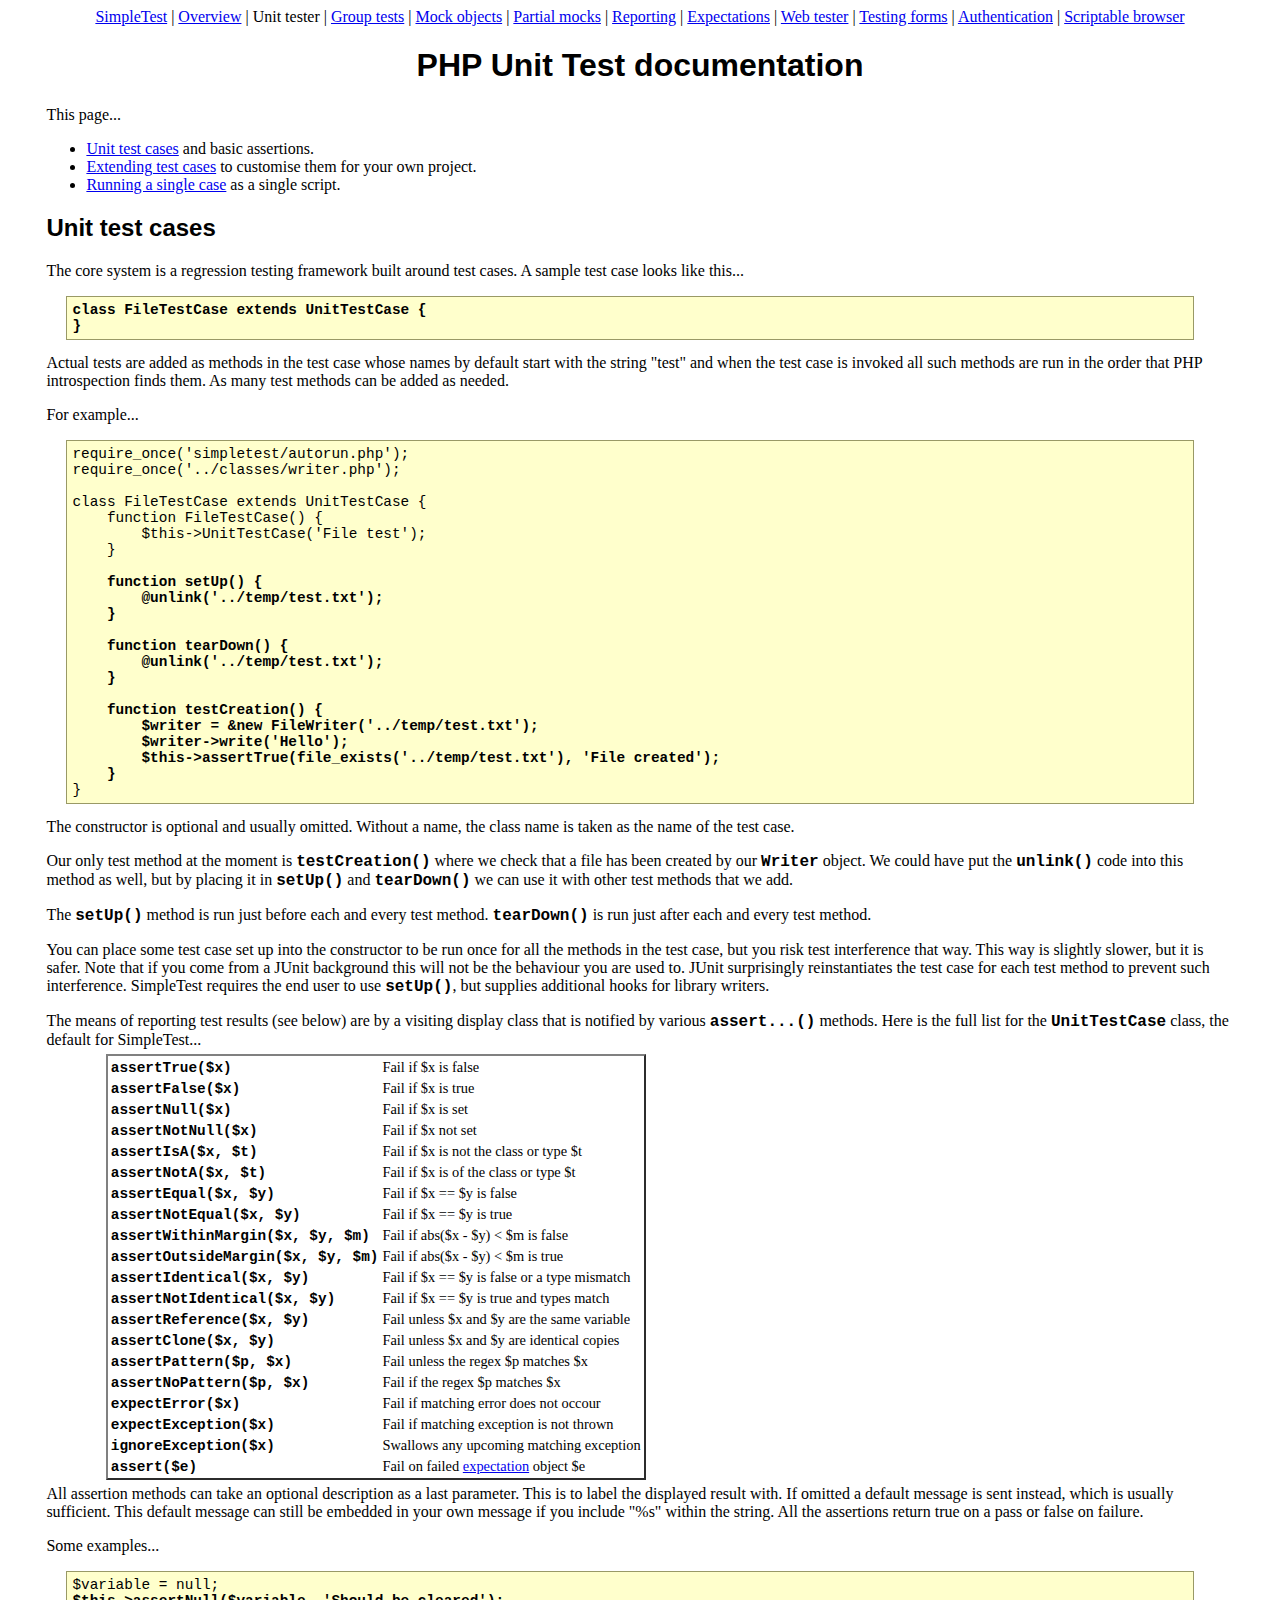
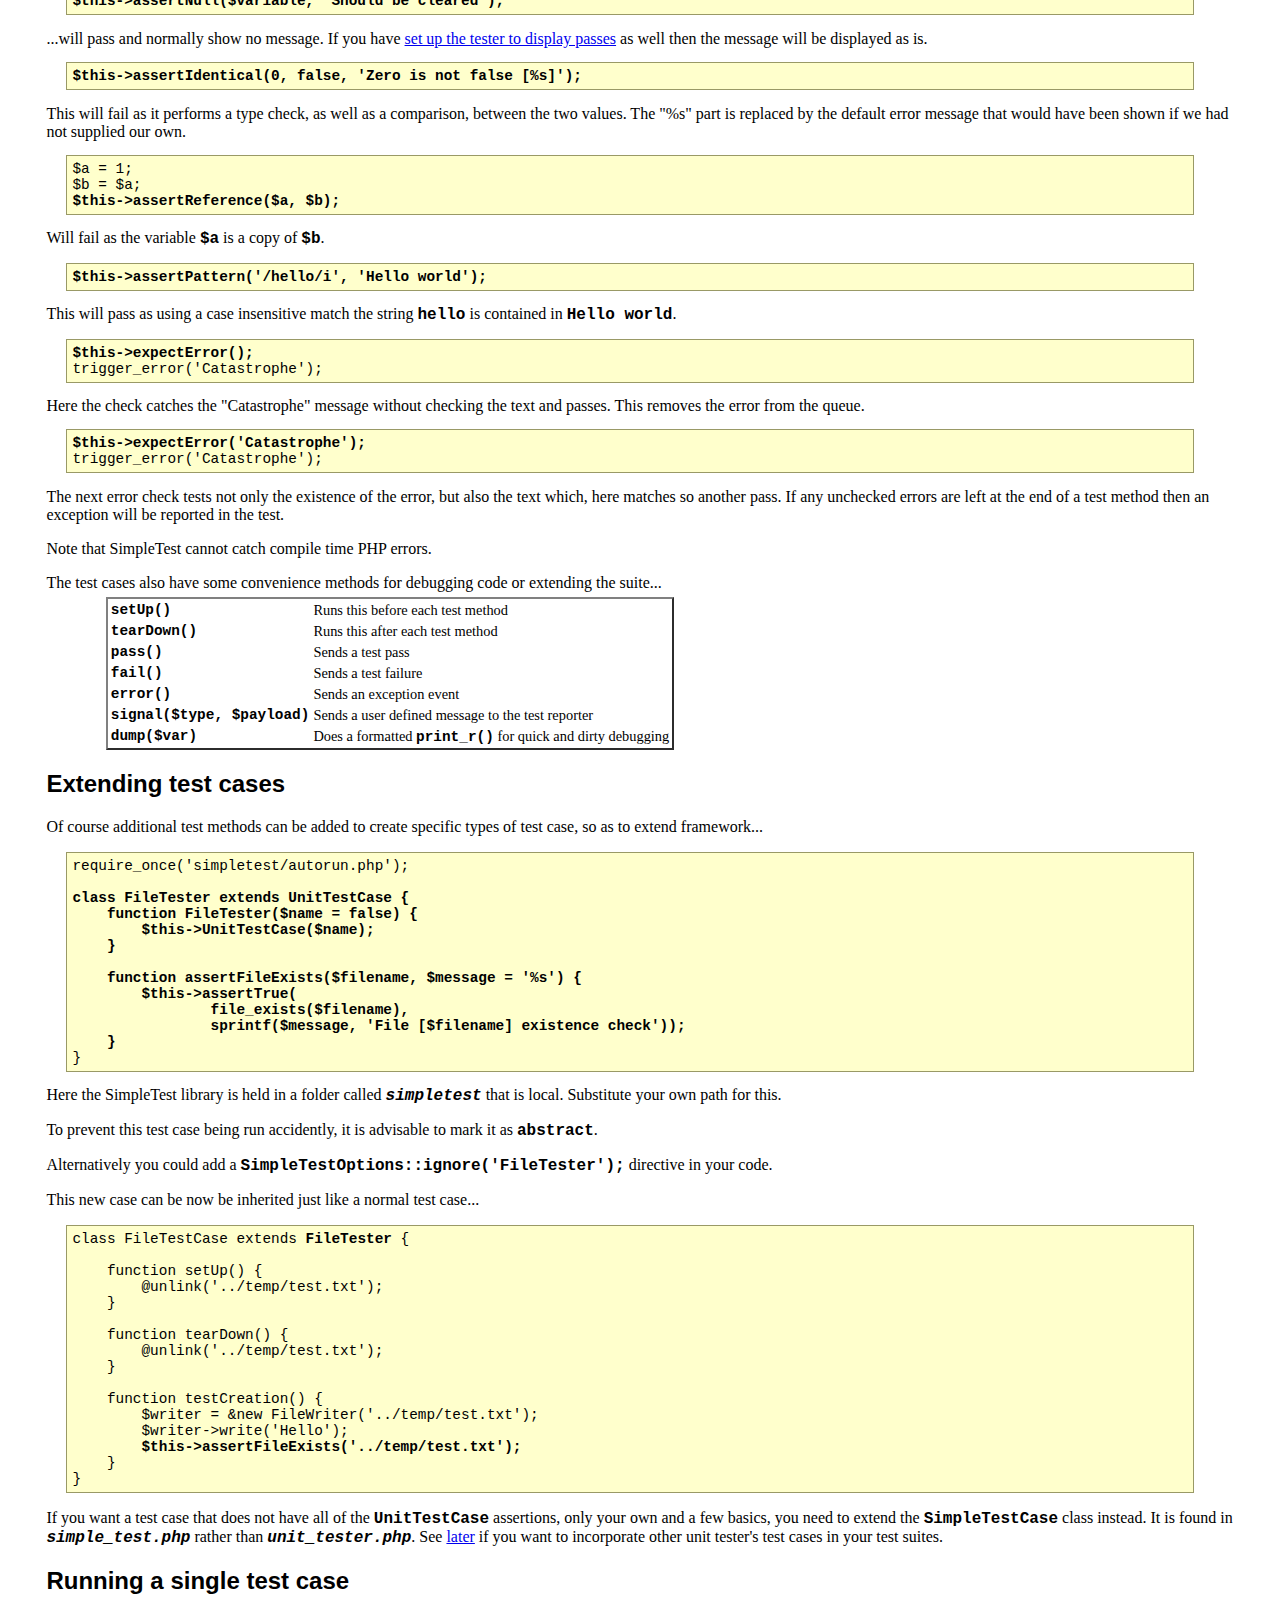
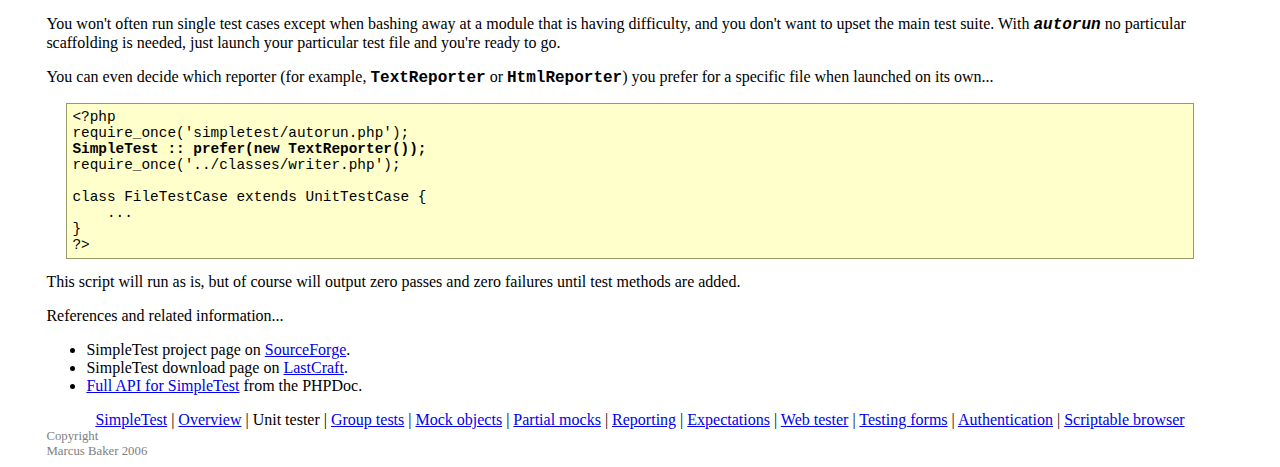
<file: core/vendors/simpletest/docs/en/unit_test_documentation.html>
<html>
<head>
<meta http-equiv="Content-Type" content="text/html; charset=UTF-8">
<title>SimpleTest for PHP regression test documentation</title>
<link rel="stylesheet" type="text/css" href="docs.css" title="Styles">
</head>
<body>
<div class="menu_back"><div class="menu">
<a href="index.html">SimpleTest</a>
                |
                <a href="overview.html">Overview</a>
                |
                <span class="chosen">Unit tester</span>
                |
                <a href="group_test_documentation.html">Group tests</a>
                |
                <a href="mock_objects_documentation.html">Mock objects</a>
                |
                <a href="partial_mocks_documentation.html">Partial mocks</a>
                |
                <a href="reporter_documentation.html">Reporting</a>
                |
                <a href="expectation_documentation.html">Expectations</a>
                |
                <a href="web_tester_documentation.html">Web tester</a>
                |
                <a href="form_testing_documentation.html">Testing forms</a>
                |
                <a href="authentication_documentation.html">Authentication</a>
                |
                <a href="browser_documentation.html">Scriptable browser</a>
</div></div>
<h1>PHP Unit Test documentation</h1>
        This page...
        <ul>
<li>
            <a href="#unit">Unit test cases</a> and basic assertions.
        </li>
<li>
            <a href="#extending_unit">Extending test cases</a> to
            customise them for your own project.
        </li>
<li>
            <a href="#running_unit">Running a single case</a> as
            a single script.
        </li>
</ul>
<div class="content">
        <h2>
<a class="target" name="unit"></a>Unit test cases</h2>
            <p>
                The core system is a regression testing framework built around
                test cases.
                A sample test case looks like this...
<pre>
<strong>class FileTestCase extends UnitTestCase {
}</strong>
</pre>
                Actual tests are added as methods in the test case whose names
                by default start with the string "test" and
                when the test case is invoked all such methods are run in
                the order that PHP introspection finds them.
                As many test methods can be added as needed.
            </p>
            <p>
                For example...
<pre>
require_once('simpletest/autorun.php');
require_once('../classes/writer.php');

class FileTestCase extends UnitTestCase {
    function FileTestCase() {
        $this-&gt;UnitTestCase('File test');
    }<strong>

    function setUp() {
        @unlink('../temp/test.txt');
    }

    function tearDown() {
        @unlink('../temp/test.txt');
    }

    function testCreation() {
        $writer = &amp;new FileWriter('../temp/test.txt');
        $writer-&gt;write('Hello');
        $this-&gt;assertTrue(file_exists('../temp/test.txt'), 'File created');
    }</strong>
}
</pre>
                The constructor is optional and usually omitted.
                Without a name, the class name is taken as the name of the test case.
            </p>
            <p>
                Our only test method at the moment is <span class="new_code">testCreation()</span>
                where we check that a file has been created by our
                <span class="new_code">Writer</span> object.
                We could have put the <span class="new_code">unlink()</span>
                code into this method as well, but by placing it in
                <span class="new_code">setUp()</span> and
                <span class="new_code">tearDown()</span> we can use it with
                other test methods that we add.
            </p>
            <p>
                The <span class="new_code">setUp()</span> method is run
                just before each and every test method.
                <span class="new_code">tearDown()</span> is run just after
                each and every test method.
            </p>
            <p>
                You can place some test case set up into the constructor to
                be run once for all the methods in the test case, but
                you risk test interference that way.
                This way is slightly slower, but it is safer.
                Note that if you come from a JUnit background this will not
                be the behaviour you are used to.
                JUnit surprisingly reinstantiates the test case for each test
                method to prevent such interference.
                SimpleTest requires the end user to use <span class="new_code">setUp()</span>, but
                supplies additional hooks for library writers.
            </p>
            <p>
                The means of reporting test results (see below) are by a
                visiting display class
                that is notified by various <span class="new_code">assert...()</span>
                methods.
                Here is the full list for the <span class="new_code">UnitTestCase</span>
                class, the default for SimpleTest...
                <table><tbody>
                    <tr>
<td><span class="new_code">assertTrue($x)</span></td>
<td>Fail if $x is false</td>
</tr>
                    <tr>
<td><span class="new_code">assertFalse($x)</span></td>
<td>Fail if $x is true</td>
</tr>
                    <tr>
<td><span class="new_code">assertNull($x)</span></td>
<td>Fail if $x is set</td>
</tr>
                    <tr>
<td><span class="new_code">assertNotNull($x)</span></td>
<td>Fail if $x not set</td>
</tr>
                    <tr>
<td><span class="new_code">assertIsA($x, $t)</span></td>
<td>Fail if $x is not the class or type $t</td>
</tr>
                    <tr>
<td><span class="new_code">assertNotA($x, $t)</span></td>
<td>Fail if $x is of the class or type $t</td>
</tr>
                    <tr>
<td><span class="new_code">assertEqual($x, $y)</span></td>
<td>Fail if $x == $y is false</td>
</tr>
                    <tr>
<td><span class="new_code">assertNotEqual($x, $y)</span></td>
<td>Fail if $x == $y is true</td>
</tr>
                    <tr>
<td><span class="new_code">assertWithinMargin($x, $y, $m)</span></td>
<td>Fail if abs($x - $y) &lt; $m is false</td>
</tr>
                    <tr>
<td><span class="new_code">assertOutsideMargin($x, $y, $m)</span></td>
<td>Fail if abs($x - $y) &lt; $m is true</td>
</tr>
                    <tr>
<td><span class="new_code">assertIdentical($x, $y)</span></td>
<td>Fail if $x == $y is false or a type mismatch</td>
</tr>
                    <tr>
<td><span class="new_code">assertNotIdentical($x, $y)</span></td>
<td>Fail if $x == $y is true and types match</td>
</tr>
                    <tr>
<td><span class="new_code">assertReference($x, $y)</span></td>
<td>Fail unless $x and $y are the same variable</td>
</tr>
                    <tr>
<td><span class="new_code">assertClone($x, $y)</span></td>
<td>Fail unless $x and $y are identical copies</td>
</tr>
                    <tr>
<td><span class="new_code">assertPattern($p, $x)</span></td>
<td>Fail unless the regex $p matches $x</td>
</tr>
                    <tr>
<td><span class="new_code">assertNoPattern($p, $x)</span></td>
<td>Fail if the regex $p matches $x</td>
</tr>
                    <tr>
<td><span class="new_code">expectError($x)</span></td>
<td>Fail if matching error does not occour</td>
</tr>
                    <tr>
<td><span class="new_code">expectException($x)</span></td>
<td>Fail if matching exception is not thrown</td>
</tr>
                    <tr>
<td><span class="new_code">ignoreException($x)</span></td>
<td>Swallows any upcoming matching exception</td>
</tr>
                    <tr>
<td><span class="new_code">assert($e)</span></td>
<td>Fail on failed <a href="expectation_documentation.html">expectation</a> object $e</td>
</tr>
                </tbody></table>
                All assertion methods can take an optional description as a
                last parameter.
                This is to label the displayed result with.
                If omitted a default message is sent instead, which is usually
                sufficient.
                This default message can still be embedded in your own message
                if you include "%s" within the string.
                All the assertions return true on a pass or false on failure.
            </p>
            <p>
                Some examples...
<pre>
$variable = null;
<strong>$this-&gt;assertNull($variable, 'Should be cleared');</strong>
</pre>
                ...will pass and normally show no message.
                If you have
                <a href="http://www.lastcraft.com/display_subclass_tutorial.php">set up the tester to display passes</a>
                as well then the message will be displayed as is.
<pre>
<strong>$this-&gt;assertIdentical(0, false, 'Zero is not false [%s]');</strong>
</pre>
                This will fail as it performs a type
                check, as well as a comparison, between the two values.
                The "%s" part is replaced by the default
                error message that would have been shown if we had not
                supplied our own.
<pre>
$a = 1;
$b = $a;
<strong>$this-&gt;assertReference($a, $b);</strong>
</pre>
                Will fail as the variable <span class="new_code">$a</span> is a copy of <span class="new_code">$b</span>.
<pre>
<strong>$this-&gt;assertPattern('/hello/i', 'Hello world');</strong>
</pre>
                This will pass as using a case insensitive match the string
                <span class="new_code">hello</span> is contained in <span class="new_code">Hello world</span>.
<pre>
<strong>$this-&gt;expectError();</strong>
trigger_error('Catastrophe');
</pre>
                Here the check catches the "Catastrophe"
                message without checking the text and passes.
                This removes the error from the queue.
<pre>
<strong>$this-&gt;expectError('Catastrophe');</strong>
trigger_error('Catastrophe');
</pre>
                The next error check tests not only the existence of the error,
                but also the text which, here matches so another pass.
                If any unchecked errors are left at the end of a test method then
                an exception will be reported in the test.
            </p>
            <p>
                Note that SimpleTest cannot catch compile time PHP errors.
            </p>
            <p>
                The test cases also have some convenience methods for debugging
                code or extending the suite...
                <table><tbody>
                    <tr>
<td><span class="new_code">setUp()</span></td>
<td>Runs this before each test method</td>
</tr>
                    <tr>
<td><span class="new_code">tearDown()</span></td>
<td>Runs this after each test method</td>
</tr>
                    <tr>
<td><span class="new_code">pass()</span></td>
<td>Sends a test pass</td>
</tr>
                    <tr>
<td><span class="new_code">fail()</span></td>
<td>Sends a test failure</td>
</tr>
                    <tr>
<td><span class="new_code">error()</span></td>
<td>Sends an exception event</td>
</tr>
                    <tr>
<td><span class="new_code">signal($type, $payload)</span></td>
<td>Sends a user defined message to the test reporter</td>
</tr>
                    <tr>
<td><span class="new_code">dump($var)</span></td>
<td>Does a formatted <span class="new_code">print_r()</span> for quick and dirty debugging</td>
</tr>
                </tbody></table>
            </p>
        
        <h2>
<a class="target" name="extending_unit"></a>Extending test cases</h2>
            <p>
                Of course additional test methods can be added to create
                specific types of test case, so as to extend framework...
<pre>
require_once('simpletest/autorun.php');
<strong>
class FileTester extends UnitTestCase {
    function FileTester($name = false) {
        $this-&gt;UnitTestCase($name);
    }

    function assertFileExists($filename, $message = '%s') {
        $this-&gt;assertTrue(
                file_exists($filename),
                sprintf($message, 'File [$filename] existence check'));
    }</strong>
}
</pre>
                Here the SimpleTest library is held in a folder called
                <em>simpletest</em> that is local.
                Substitute your own path for this.
            </p>
            <p>
                To prevent this test case being run accidently, it is
                advisable to mark it as <span class="new_code">abstract</span>.
            </p>
            <p>
                Alternatively you could add a
                <span class="new_code">SimpleTestOptions::ignore('FileTester');</span>
                directive in your code.
            </p>
            <p>
                This new case can be now be inherited just like
                a normal test case...
<pre>
class FileTestCase extends <strong>FileTester</strong> {

    function setUp() {
        @unlink('../temp/test.txt');
    }

    function tearDown() {
        @unlink('../temp/test.txt');
    }

    function testCreation() {
        $writer = &amp;new FileWriter('../temp/test.txt');
        $writer-&gt;write('Hello');<strong>
        $this-&gt;assertFileExists('../temp/test.txt');</strong>
    }
}
</pre>
            </p>
            <p>
                If you want a test case that does not have all of the
                <span class="new_code">UnitTestCase</span> assertions,
                only your own and a few basics,
                you need to extend the <span class="new_code">SimpleTestCase</span>
                class instead.
                It is found in <em>simple_test.php</em> rather than
                <em>unit_tester.php</em>.
                See <a href="group_test_documentation.html">later</a> if you
                want to incorporate other unit tester's
                test cases in your test suites.
            </p>
        
        <h2>
<a class="target" name="running_unit"></a>Running a single test case</h2>
            <p>
                You won't often run single test cases except when bashing
                away at a module that is having difficulty, and you don't
                want to upset the main test suite.
                With <em>autorun</em> no particular scaffolding is needed,
                just launch your particular test file and you're ready to go.
            </p>
            <p>
                You can even decide which reporter (for example,
                <span class="new_code">TextReporter</span> or <span class="new_code">HtmlReporter</span>)
                you prefer for a specific file when launched on its own...
<pre>
&lt;?php
require_once('simpletest/autorun.php');<strong>
SimpleTest :: prefer(new TextReporter());</strong>
require_once('../classes/writer.php');

class FileTestCase extends UnitTestCase {
    ...
}
?&gt;
</pre>
                This script will run as is, but of course will output zero passes
                and zero failures until test methods are added.
            </p>
        
    </div>
        References and related information...
        <ul>
<li>
            SimpleTest project page on <a href="http://sourceforge.net/projects/simpletest/">SourceForge</a>.
        </li>
<li>
            SimpleTest download page on <a href="http://www.lastcraft.com/simple_test.php">LastCraft</a>.
        </li>
<li>
            <a href="http://simpletest.org/api/">Full API for SimpleTest</a>
            from the PHPDoc.
        </li>
</ul>
<div class="menu_back"><div class="menu">
<a href="index.html">SimpleTest</a>
                |
                <a href="overview.html">Overview</a>
                |
                <span class="chosen">Unit tester</span>
                |
                <a href="group_test_documentation.html">Group tests</a>
                |
                <a href="mock_objects_documentation.html">Mock objects</a>
                |
                <a href="partial_mocks_documentation.html">Partial mocks</a>
                |
                <a href="reporter_documentation.html">Reporting</a>
                |
                <a href="expectation_documentation.html">Expectations</a>
                |
                <a href="web_tester_documentation.html">Web tester</a>
                |
                <a href="form_testing_documentation.html">Testing forms</a>
                |
                <a href="authentication_documentation.html">Authentication</a>
                |
                <a href="browser_documentation.html">Scriptable browser</a>
</div></div>
<div class="copyright">
            Copyright<br>Marcus Baker 2006
        </div>
</body>
</html>
</file>
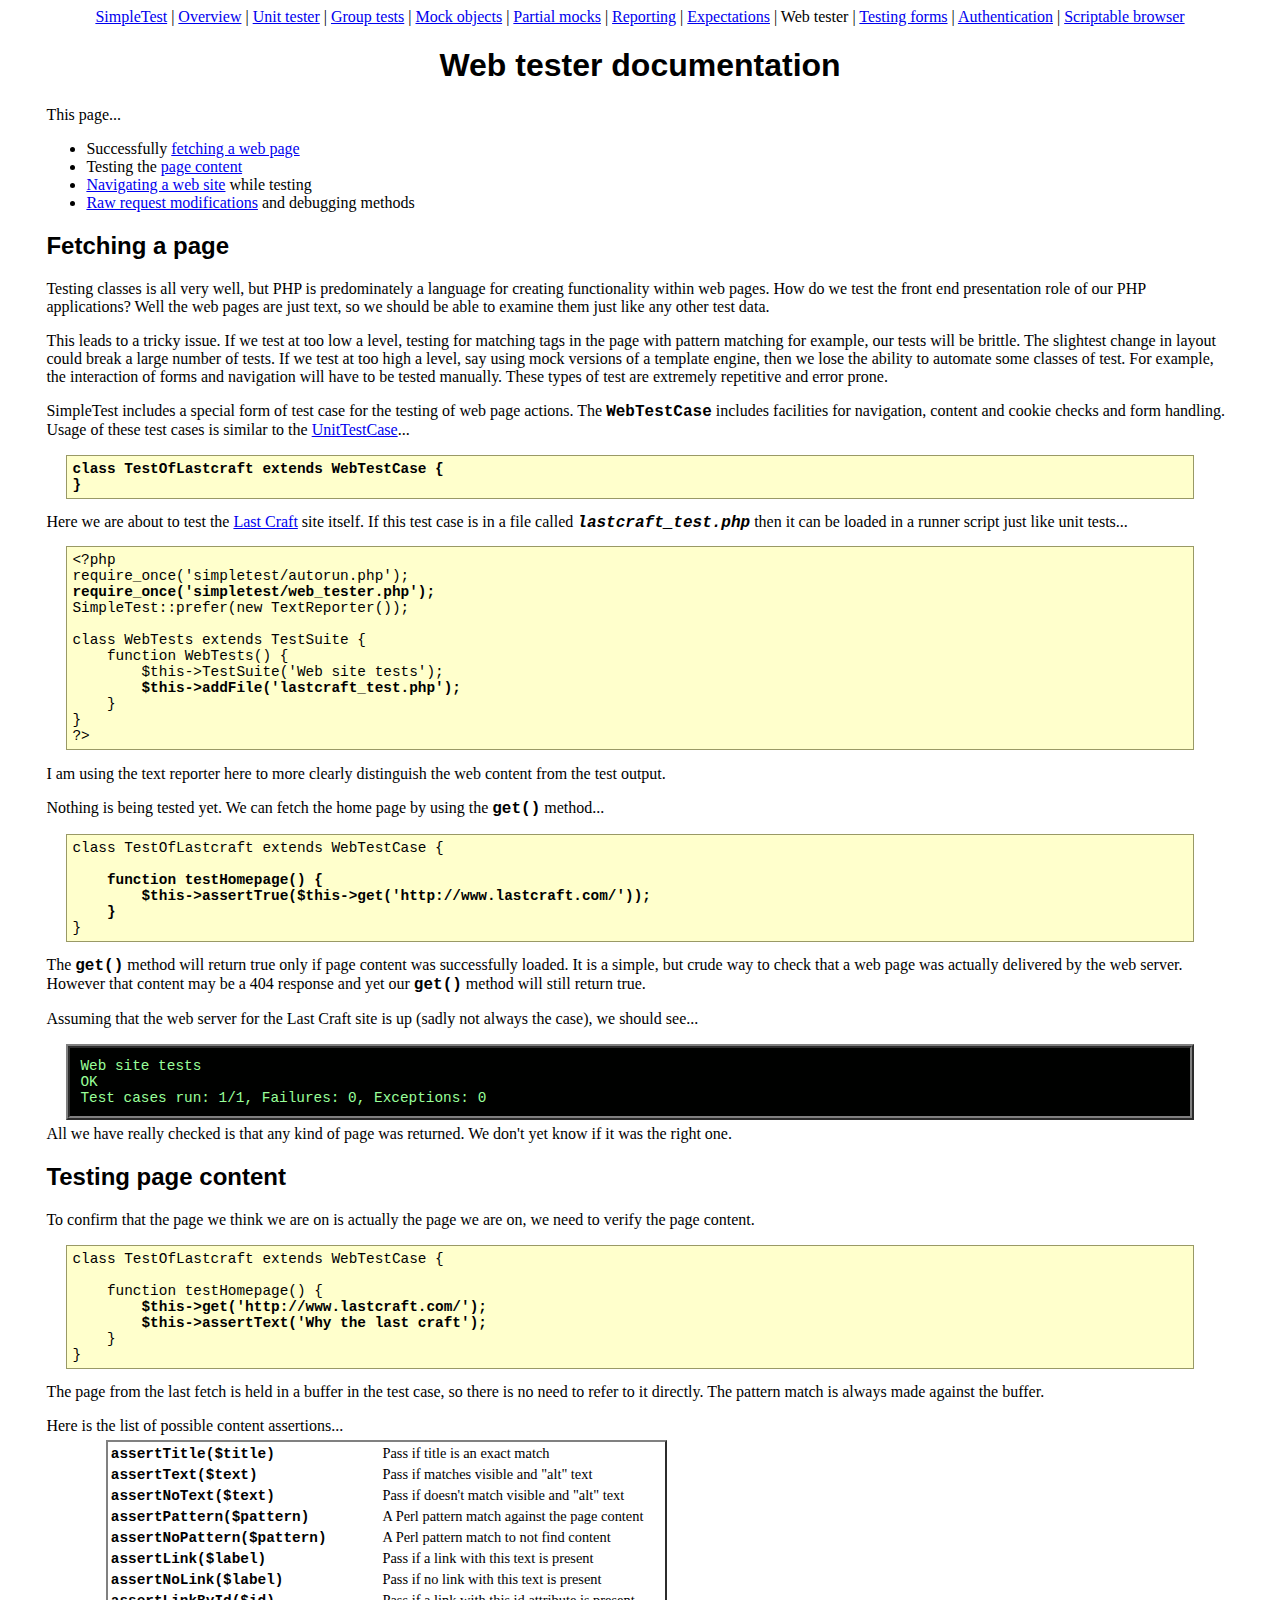
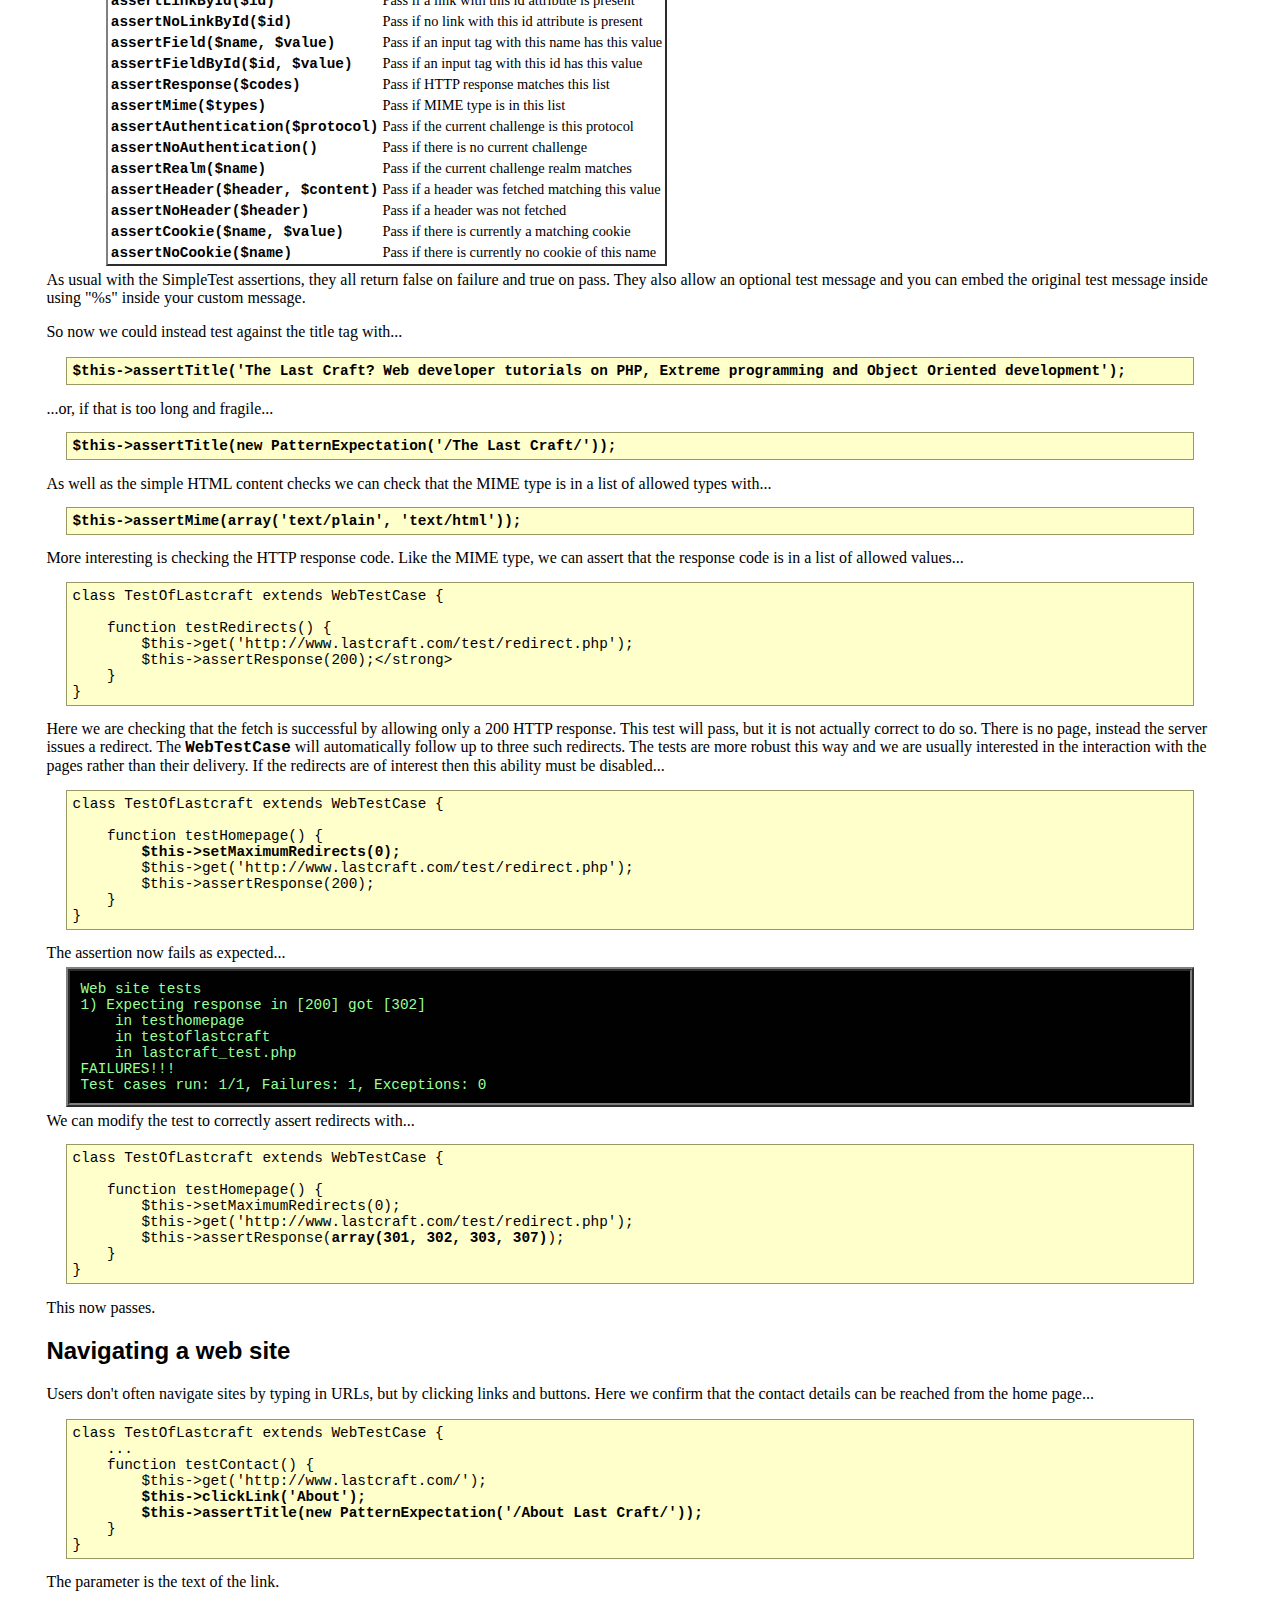
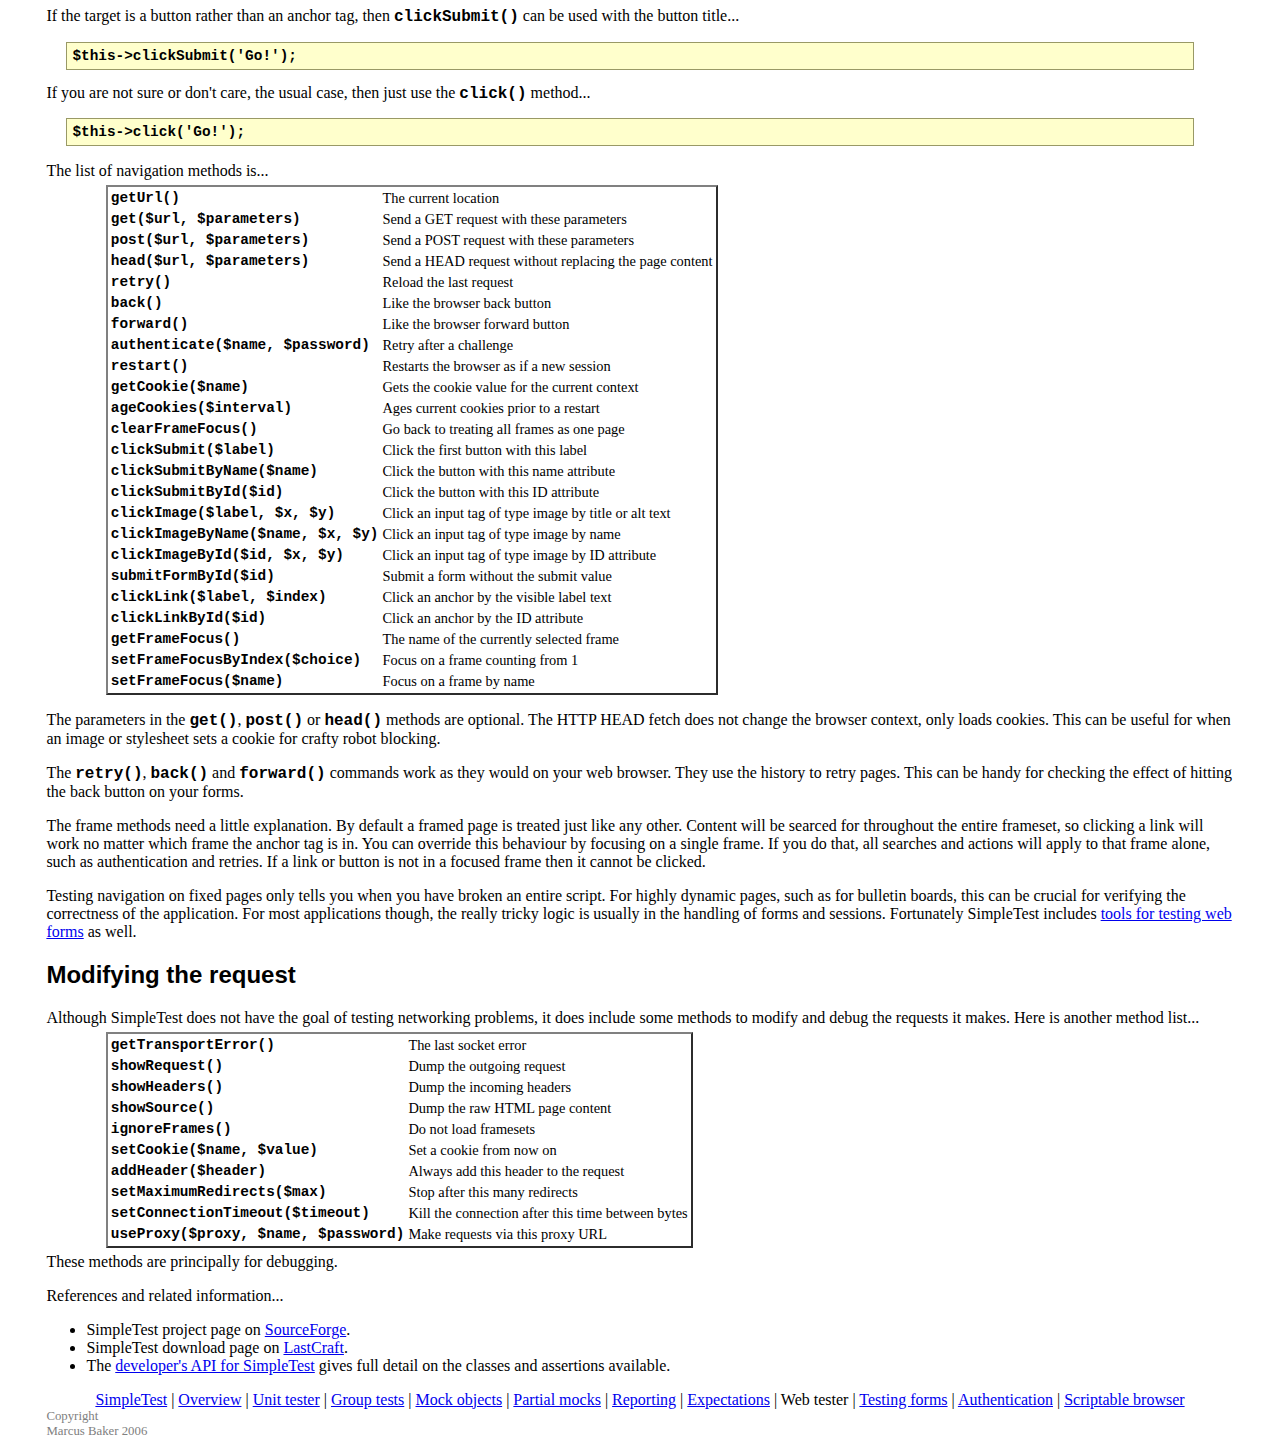
<file: core/vendors/simpletest/docs/en/web_tester_documentation.html>
<html>
<head>
<meta http-equiv="Content-Type" content="text/html; charset=UTF-8">
<title>SimpleTest for PHP web script testing documentation</title>
<link rel="stylesheet" type="text/css" href="docs.css" title="Styles">
</head>
<body>
<div class="menu_back"><div class="menu">
<a href="index.html">SimpleTest</a>
                |
                <a href="overview.html">Overview</a>
                |
                <a href="unit_test_documentation.html">Unit tester</a>
                |
                <a href="group_test_documentation.html">Group tests</a>
                |
                <a href="mock_objects_documentation.html">Mock objects</a>
                |
                <a href="partial_mocks_documentation.html">Partial mocks</a>
                |
                <a href="reporter_documentation.html">Reporting</a>
                |
                <a href="expectation_documentation.html">Expectations</a>
                |
                <span class="chosen">Web tester</span>
                |
                <a href="form_testing_documentation.html">Testing forms</a>
                |
                <a href="authentication_documentation.html">Authentication</a>
                |
                <a href="browser_documentation.html">Scriptable browser</a>
</div></div>
<h1>Web tester documentation</h1>
        This page...
        <ul>
<li>
            Successfully <a href="#fetch">fetching a web page</a>
        </li>
<li>
            Testing the <a href="#content">page content</a>
        </li>
<li>
            <a href="#navigation">Navigating a web site</a>
            while testing
        </li>
<li>
            <a href="#request">Raw request modifications</a> and debugging methods
        </li>
</ul>
<div class="content">
        <h2>
<a class="target" name="fetch"></a>Fetching a page</h2>
            <p>
                Testing classes is all very well, but PHP is predominately
                a language for creating functionality within web pages.
                How do we test the front end presentation role of our PHP
                applications?
                Well the web pages are just text, so we should be able to
                examine them just like any other test data.
            </p>
            <p>
                This leads to a tricky issue.
                If we test at too low a level, testing for matching tags
                in the page with pattern matching for example, our tests will
                be brittle.
                The slightest change in layout could break a large number of
                tests.
                If we test at too high a level, say using mock versions of a
                template engine, then we lose the ability to automate some classes
                of test.
                For example, the interaction of forms and navigation will
                have to be tested manually.
                These types of test are extremely repetitive and error prone.
            </p>
            <p>
                SimpleTest includes a special form of test case for the testing
                of web page actions.
                The <span class="new_code">WebTestCase</span> includes facilities
                for navigation, content and cookie checks and form handling.
                Usage of these test cases is similar to the
                <a href="unit_tester_documentation.html">UnitTestCase</a>...
<pre>
<strong>class TestOfLastcraft extends WebTestCase {
}</strong>
</pre>
                Here we are about to test the
                <a href="http://www.lastcraft.com/">Last Craft</a> site itself.
                If this test case is in a file called <em>lastcraft_test.php</em>
                then it can be loaded in a runner script just like unit tests...
<pre>
&lt;?php
require_once('simpletest/autorun.php');<strong>
require_once('simpletest/web_tester.php');</strong>
SimpleTest::prefer(new TextReporter());

class WebTests extends TestSuite {
    function WebTests() {
        $this-&gt;TestSuite('Web site tests');<strong>
        $this-&gt;addFile('lastcraft_test.php');</strong>
    }
}
?&gt;
</pre>
                I am using the text reporter here to more clearly
                distinguish the web content from the test output.
            </p>
            <p>
                Nothing is being tested yet.
                We can fetch the home page by using the
                <span class="new_code">get()</span> method...
<pre>
class TestOfLastcraft extends WebTestCase {
    <strong>
    function testHomepage() {
        $this-&gt;assertTrue($this-&gt;get('http://www.lastcraft.com/'));
    }</strong>
}
</pre>
                The <span class="new_code">get()</span> method will
                return true only if page content was successfully
                loaded.
                It is a simple, but crude way to check that a web page
                was actually delivered by the web server.
                However that content may be a 404 response and yet
                our <span class="new_code">get()</span> method will still return true.
            </p>
            <p>
                Assuming that the web server for the Last Craft site is up
                (sadly not always the case), we should see...
<pre class="shell">
Web site tests
OK
Test cases run: 1/1, Failures: 0, Exceptions: 0
</pre>
                All we have really checked is that any kind of page was
                returned.
                We don't yet know if it was the right one.
            </p>
        
        <h2>
<a class="target" name="content"></a>Testing page content</h2>
            <p>
                To confirm that the page we think we are on is actually the
                page we are on, we need to verify the page content.
<pre>
class TestOfLastcraft extends WebTestCase {
    
    function testHomepage() {<strong>
        $this-&gt;get('http://www.lastcraft.com/');
        $this-&gt;assertText('Why the last craft');</strong>
    }
}
</pre>
                The page from the last fetch is held in a buffer in
                the test case, so there is no need to refer to it directly.
                The pattern match is always made against the buffer.
            </p>
            <p>
                Here is the list of possible content assertions...
                <table><tbody>
                    <tr>
<td><span class="new_code">assertTitle($title)</span></td>
<td>Pass if title is an exact match</td>
</tr>
                    <tr>
<td><span class="new_code">assertText($text)</span></td>
<td>Pass if matches visible and "alt" text</td>
</tr>
                    <tr>
<td><span class="new_code">assertNoText($text)</span></td>
<td>Pass if doesn't match visible and "alt" text</td>
</tr>
                    <tr>
<td><span class="new_code">assertPattern($pattern)</span></td>
<td>A Perl pattern match against the page content</td>
</tr>
                    <tr>
<td><span class="new_code">assertNoPattern($pattern)</span></td>
<td>A Perl pattern match to not find content</td>
</tr>
                    <tr>
<td><span class="new_code">assertLink($label)</span></td>
<td>Pass if a link with this text is present</td>
</tr>
                    <tr>
<td><span class="new_code">assertNoLink($label)</span></td>
<td>Pass if no link with this text is present</td>
</tr>
                    <tr>
<td><span class="new_code">assertLinkById($id)</span></td>
<td>Pass if a link with this id attribute is present</td>
</tr>
                    <tr>
<td><span class="new_code">assertNoLinkById($id)</span></td>
<td>Pass if no link with this id attribute is present</td>
</tr>
                    <tr>
<td><span class="new_code">assertField($name, $value)</span></td>
<td>Pass if an input tag with this name has this value</td>
</tr>
                    <tr>
<td><span class="new_code">assertFieldById($id, $value)</span></td>
<td>Pass if an input tag with this id has this value</td>
</tr>
                    <tr>
<td><span class="new_code">assertResponse($codes)</span></td>
<td>Pass if HTTP response matches this list</td>
</tr>
                    <tr>
<td><span class="new_code">assertMime($types)</span></td>
<td>Pass if MIME type is in this list</td>
</tr>
                    <tr>
<td><span class="new_code">assertAuthentication($protocol)</span></td>
<td>Pass if the current challenge is this protocol</td>
</tr>
                    <tr>
<td><span class="new_code">assertNoAuthentication()</span></td>
<td>Pass if there is no current challenge</td>
</tr>
                    <tr>
<td><span class="new_code">assertRealm($name)</span></td>
<td>Pass if the current challenge realm matches</td>
</tr>
                    <tr>
<td><span class="new_code">assertHeader($header, $content)</span></td>
<td>Pass if a header was fetched matching this value</td>
</tr>
                    <tr>
<td><span class="new_code">assertNoHeader($header)</span></td>
<td>Pass if a header was not fetched</td>
</tr>
                    <tr>
<td><span class="new_code">assertCookie($name, $value)</span></td>
<td>Pass if there is currently a matching cookie</td>
</tr>
                    <tr>
<td><span class="new_code">assertNoCookie($name)</span></td>
<td>Pass if there is currently no cookie of this name</td>
</tr>
                </tbody></table>
                As usual with the SimpleTest assertions, they all return
                false on failure and true on pass.
                They also allow an optional test message and you can embed
                the original test message inside using "%s" inside
                your custom message.
            </p>
            <p>
                So now we could instead test against the title tag with...
<pre>
<strong>$this-&gt;assertTitle('The Last Craft? Web developer tutorials on PHP, Extreme programming and Object Oriented development');</strong>
</pre>
                ...or, if that is too long and fragile...
<pre>
<strong>$this-&gt;assertTitle(new PatternExpectation('/The Last Craft/'));</strong>
</pre>
                As well as the simple HTML content checks we can check
                that the MIME type is in a list of allowed types with...
<pre>
<strong>$this-&gt;assertMime(array('text/plain', 'text/html'));</strong>
</pre>
                More interesting is checking the HTTP response code.
                Like the MIME type, we can assert that the response code
                is in a list of allowed values...
<pre>
class TestOfLastcraft extends WebTestCase {
    
    function testRedirects() {
        $this-&gt;get('http://www.lastcraft.com/test/redirect.php');
        $this-&gt;assertResponse(200);&lt;/strong&gt;
    }
}
</pre>
                Here we are checking that the fetch is successful by
                allowing only a 200 HTTP response.
                This test will pass, but it is not actually correct to do so.
                There is no page, instead the server issues a redirect.
                The <span class="new_code">WebTestCase</span> will
                automatically follow up to three such redirects.
                The tests are more robust this way and we are usually
                interested in the interaction with the pages rather
                than their delivery.
                If the redirects are of interest then this ability must
                be disabled...
<pre>
class TestOfLastcraft extends WebTestCase {
    
    function testHomepage() {<strong>
        $this-&gt;setMaximumRedirects(0);</strong>
        $this-&gt;get('http://www.lastcraft.com/test/redirect.php');
        $this-&gt;assertResponse(200);
    }
}
</pre>
                The assertion now fails as expected...
<pre class="shell">
Web site tests
1) Expecting response in [200] got [302]
    in testhomepage
    in testoflastcraft
    in lastcraft_test.php
FAILURES!!!
Test cases run: 1/1, Failures: 1, Exceptions: 0
</pre>
                We can modify the test to correctly assert redirects with...
<pre>
class TestOfLastcraft extends WebTestCase {
    
    function testHomepage() {
        $this-&gt;setMaximumRedirects(0);
        $this-&gt;get('http://www.lastcraft.com/test/redirect.php');
        $this-&gt;assertResponse(<strong>array(301, 302, 303, 307)</strong>);
    }
}
</pre>
                This now passes.
            </p>
        
        <h2>
<a class="target" name="navigation"></a>Navigating a web site</h2>
            <p>
                Users don't often navigate sites by typing in URLs, but by
                clicking links and buttons.
                Here we confirm that the contact details can be reached
                from the home page...
<pre>
class TestOfLastcraft extends WebTestCase {
    ...
    function testContact() {
        $this-&gt;get('http://www.lastcraft.com/');<strong>
        $this-&gt;clickLink('About');
        $this-&gt;assertTitle(new PatternExpectation('/About Last Craft/'));</strong>
    }
}
</pre>
                The parameter is the text of the link.
            </p>
            <p>
                If the target is a button rather than an anchor tag, then
                <span class="new_code">clickSubmit()</span> can be used
                with the button title...
<pre>
<strong>$this-&gt;clickSubmit('Go!');</strong>
</pre>
                If you are not sure or don't care, the usual case, then just
                use the <span class="new_code">click()</span> method...
<pre>
<strong>$this-&gt;click('Go!');</strong>
</pre>
            </p>
            <p>
                The list of navigation methods is...
                <table><tbody>
                    <tr>
<td><span class="new_code">getUrl()</span></td>
<td>The current location</td>
</tr>
                    <tr>
<td><span class="new_code">get($url, $parameters)</span></td>
<td>Send a GET request with these parameters</td>
</tr>
                    <tr>
<td><span class="new_code">post($url, $parameters)</span></td>
<td>Send a POST request with these parameters</td>
</tr>
                    <tr>
<td><span class="new_code">head($url, $parameters)</span></td>
<td>Send a HEAD request without replacing the page content</td>
</tr>
                    <tr>
<td><span class="new_code">retry()</span></td>
<td>Reload the last request</td>
</tr>
                    <tr>
<td><span class="new_code">back()</span></td>
<td>Like the browser back button</td>
</tr>
                    <tr>
<td><span class="new_code">forward()</span></td>
<td>Like the browser forward button</td>
</tr>
                    <tr>
<td><span class="new_code">authenticate($name, $password)</span></td>
<td>Retry after a challenge</td>
</tr>
                    <tr>
<td><span class="new_code">restart()</span></td>
<td>Restarts the browser as if a new session</td>
</tr>
                    <tr>
<td><span class="new_code">getCookie($name)</span></td>
<td>Gets the cookie value for the current context</td>
</tr>
                    <tr>
<td><span class="new_code">ageCookies($interval)</span></td>
<td>Ages current cookies prior to a restart</td>
</tr>
                    <tr>
<td><span class="new_code">clearFrameFocus()</span></td>
<td>Go back to treating all frames as one page</td>
</tr>
                    <tr>
<td><span class="new_code">clickSubmit($label)</span></td>
<td>Click the first button with this label</td>
</tr>
                    <tr>
<td><span class="new_code">clickSubmitByName($name)</span></td>
<td>Click the button with this name attribute</td>
</tr>
                    <tr>
<td><span class="new_code">clickSubmitById($id)</span></td>
<td>Click the button with this ID attribute</td>
</tr>
                    <tr>
<td><span class="new_code">clickImage($label, $x, $y)</span></td>
<td>Click an input tag of type image by title or alt text</td>
</tr>
                    <tr>
<td><span class="new_code">clickImageByName($name, $x, $y)</span></td>
<td>Click an input tag of type image by name</td>
</tr>
                    <tr>
<td><span class="new_code">clickImageById($id, $x, $y)</span></td>
<td>Click an input tag of type image by ID attribute</td>
</tr>
                    <tr>
<td><span class="new_code">submitFormById($id)</span></td>
<td>Submit a form without the submit value</td>
</tr>
                    <tr>
<td><span class="new_code">clickLink($label, $index)</span></td>
<td>Click an anchor by the visible label text</td>
</tr>
                    <tr>
<td><span class="new_code">clickLinkById($id)</span></td>
<td>Click an anchor by the ID attribute</td>
</tr>
                    <tr>
<td><span class="new_code">getFrameFocus()</span></td>
<td>The name of the currently selected frame</td>
</tr>
                    <tr>
<td><span class="new_code">setFrameFocusByIndex($choice)</span></td>
<td>Focus on a frame counting from 1</td>
</tr>
                    <tr>
<td><span class="new_code">setFrameFocus($name)</span></td>
<td>Focus on a frame by name</td>
</tr>
                </tbody></table>
            </p>
            <p>
                The parameters in the <span class="new_code">get()</span>, <span class="new_code">post()</span> or
                <span class="new_code">head()</span> methods are optional.
                The HTTP HEAD fetch does not change the browser context, only loads
                cookies.
                This can be useful for when an image or stylesheet sets a cookie
                for crafty robot blocking.
            </p>
            <p>
                The <span class="new_code">retry()</span>, <span class="new_code">back()</span> and
                <span class="new_code">forward()</span> commands work as they would on
                your web browser.
                They use the history to retry pages.
                This can be handy for checking the effect of hitting the
                back button on your forms.
            </p>
            <p>
                The frame methods need a little explanation.
                By default a framed page is treated just like any other.
                Content will be searced for throughout the entire frameset,
                so clicking a link will work no matter which frame
                the anchor tag is in.
                You can override this behaviour by focusing on a single
                frame.
                If you do that, all searches and actions will apply to that
                frame alone, such as authentication and retries.
                If a link or button is not in a focused frame then it cannot
                be clicked.
            </p>
            <p>
                Testing navigation on fixed pages only tells you when you
                have broken an entire script.
                For highly dynamic pages, such as for bulletin boards, this can
                be crucial for verifying the correctness of the application.
                For most applications though, the really tricky logic is usually in
                the handling of forms and sessions.
                Fortunately SimpleTest includes
                <a href="form_testing_documentation.html">tools for testing web forms</a>
                as well.
            </p>
        
        <h2>
<a class="target" name="request"></a>Modifying the request</h2>
            <p>
                Although SimpleTest does not have the goal of testing networking
                problems, it does include some methods to modify and debug
                the requests it makes.
                Here is another method list...
                <table><tbody>
                    <tr>
<td><span class="new_code">getTransportError()</span></td>
<td>The last socket error</td>
</tr>
                    <tr>
<td><span class="new_code">showRequest()</span></td>
<td>Dump the outgoing request</td>
</tr>
                    <tr>
<td><span class="new_code">showHeaders()</span></td>
<td>Dump the incoming headers</td>
</tr>
                    <tr>
<td><span class="new_code">showSource()</span></td>
<td>Dump the raw HTML page content</td>
</tr>
                    <tr>
<td><span class="new_code">ignoreFrames()</span></td>
<td>Do not load framesets</td>
</tr>
                    <tr>
<td><span class="new_code">setCookie($name, $value)</span></td>
<td>Set a cookie from now on</td>
</tr>
                    <tr>
<td><span class="new_code">addHeader($header)</span></td>
<td>Always add this header to the request</td>
</tr>
                    <tr>
<td><span class="new_code">setMaximumRedirects($max)</span></td>
<td>Stop after this many redirects</td>
</tr>
                    <tr>
<td><span class="new_code">setConnectionTimeout($timeout)</span></td>
<td>Kill the connection after this time between bytes</td>
</tr>
                    <tr>
<td><span class="new_code">useProxy($proxy, $name, $password)</span></td>
<td>Make requests via this proxy URL</td>
</tr>
                </tbody></table>
                These methods are principally for debugging.
            </p>
        
    </div>
        References and related information...
        <ul>
<li>
            SimpleTest project page on <a href="http://sourceforge.net/projects/simpletest/">SourceForge</a>.
        </li>
<li>
            SimpleTest download page on <a href="http://www.lastcraft.com/simple_test.php">LastCraft</a>.
        </li>
<li>
            The <a href="http://simpletest.org/api/">developer's API for SimpleTest</a>
            gives full detail on the classes and assertions available.
        </li>
</ul>
<div class="menu_back"><div class="menu">
<a href="index.html">SimpleTest</a>
                |
                <a href="overview.html">Overview</a>
                |
                <a href="unit_test_documentation.html">Unit tester</a>
                |
                <a href="group_test_documentation.html">Group tests</a>
                |
                <a href="mock_objects_documentation.html">Mock objects</a>
                |
                <a href="partial_mocks_documentation.html">Partial mocks</a>
                |
                <a href="reporter_documentation.html">Reporting</a>
                |
                <a href="expectation_documentation.html">Expectations</a>
                |
                <span class="chosen">Web tester</span>
                |
                <a href="form_testing_documentation.html">Testing forms</a>
                |
                <a href="authentication_documentation.html">Authentication</a>
                |
                <a href="browser_documentation.html">Scriptable browser</a>
</div></div>
<div class="copyright">
            Copyright<br>Marcus Baker 2006
        </div>
</body>
</html>
</file>
<file: p1/style.css>
body
{
background-color:#d0e4fe;
}
h1
{
color:black;
text-align:center;
}
p
{
font-family:"Times New Roman";
font-size:20px;
}
</file>
<file: core/vendors/simpletest/docs/en/docs.css>
body {
    padding-left: 3%;
    padding-right: 3%;
}
h1, h2, h3 {
	font-family: sans-serif;
}
h1 {
    text-align: center;
}
pre {
    font-family: "courier new", courier, typewriter, monospace;
    font-size: 90%;
    border: 1px solid;
	border-color: #999966;
    background-color: #ffffcc;
    padding: 5px;
    margin-left: 20px;
    margin-right: 40px;
}
.code, .new_code, pre.new_code {
    font-family: "courier new", courier, typewriter, monospace;
    font-weight: bold;
}
div.copyright {
    font-size: 80%;
    color: gray;
}
div.copyright a {
    margin-top: 1em;
    color: gray;
}
ul.api {
    border: 2px outset;
    border-color: gray;
    background-color: white;
    margin: 5px;
    margin-left: 5%;
    margin-right: 5%;
}
ul.api li {
    margin-top: 0.2em;
    margin-bottom: 0.2em;
    list-style: none;
    text-indent: -3em;
    padding-left: 1em;
}
div.demo {
    border: 4px ridge;
    border-color: gray;
    padding: 10px;
    margin: 5px;
    margin-left: 20px;
    margin-right: 40px;
    background-color: white;
}
div.demo span.fail {
    color: red;
}
div.demo span.pass {
    color: green;
}
div.demo h1 {
    font-size: 12pt;
    text-align: left;
    font-weight: bold;
}
div.menu {
    text-align: center;
}
table {
    border: 2px outset;
    border-color: gray;
    background-color: white;
    margin: 5px;
    margin-left: 5%;
    margin-right: 5%;
}
td {
    font-size: 90%;
}
.shell {
    color: white;
}
pre.shell {
    border: 4px ridge;
    border-color: gray;
    padding: 10px;
    margin: 5px;
    margin-left: 20px;
    margin-right: 40px;
    background-color: #000100;
	color: #99ff99;
    font-size: 90%;
}
pre.file {
    color: black;
    border: 1px solid;
    border-color: black;
    padding: 10px;
    margin: 5px;
    margin-left: 20px;
    margin-right: 40px;
    background-color: white;
    font-size: 90%;
}
form.demo {
    background-color: lightgray;
    border: 4px outset;
    border-color: lightgray;
    padding: 10px;
    margin-right: 40%;
}
dl, dd {
	margin:  10px;
	margin-left:  30px;
}
em {
    font-weight: bold;
    font-family: "courier new", courier, typewriter, monospace;
}
</file>
